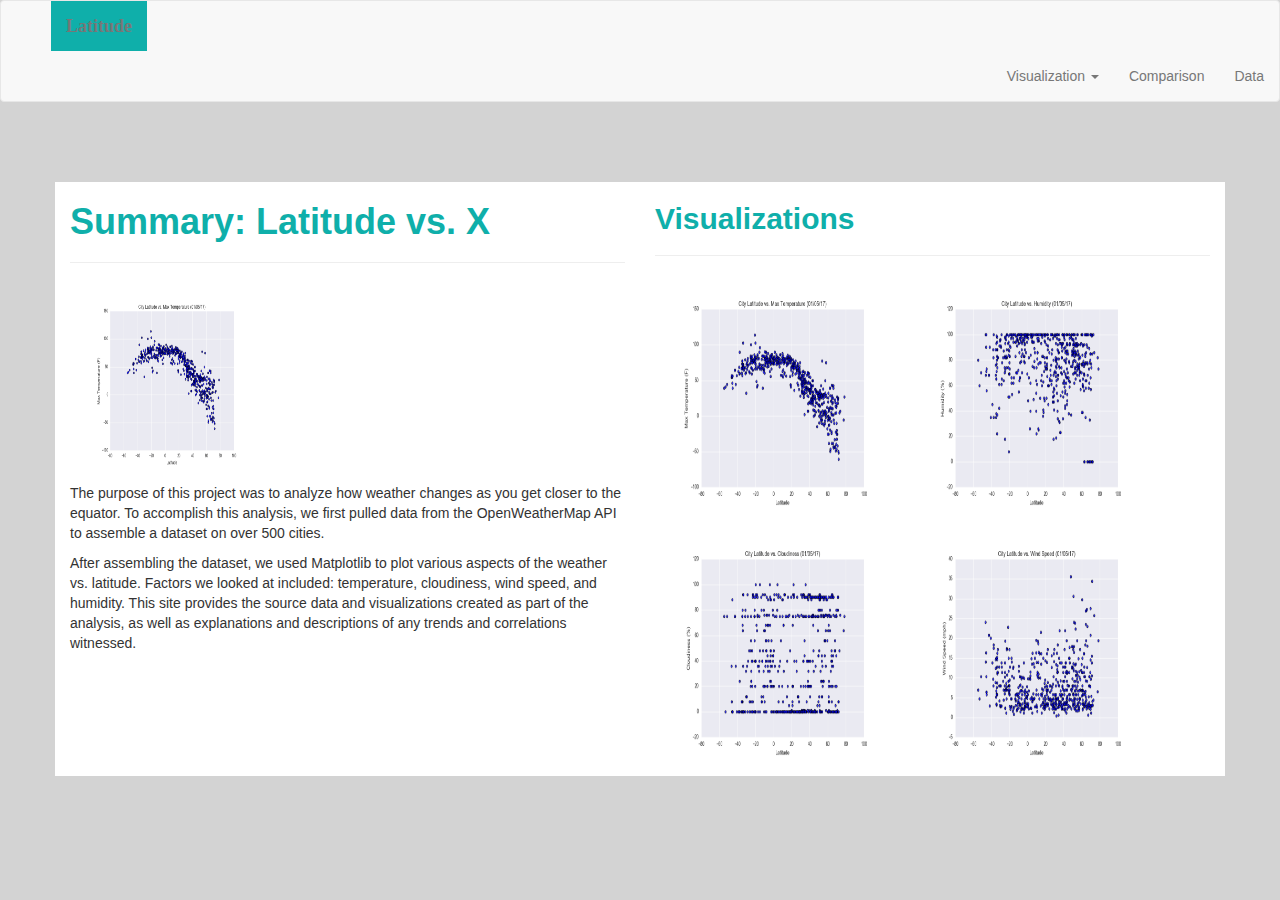
<file: index.html>
<!DOCTYPE html>

<html lang="en">

  <head>

    <meta charset="UTF-8">

    <meta name="viewport" content="width=device-width, initial-scale=1.0">

    <meta http-equiv="X-UA-Compatible" content="ie=edge">

    <title>Troy's Dashboard</title>

  <link rel="stylesheet" href="https://maxcdn.bootstrapcdn.com/bootstrap/3.3.7/css/bootstrap.min.css">
<link rel="stylesheet" href="styles.css">

</head>

<body>

  <nav class="navbar navbar-default">
 

    <div class="container-fluid navbar-custom">

 <div class = "row">



      <div class="navbar-header">

        <button type="button" class="navbar-toggle collapsed" data-toggle="collapse" data-target="navcollapse" aria-expanded="false">

        <span class="sr-only">Toggle navigation</span>

        <span class="icon-bar"></span>

        <span class="icon-bar"></span>

        <span class="icon-bar"></span>

      </button>

     

      <div class="col-xs-9 phone-nav">

          

 

        <a class="navbar-brand" href="index.html">Latitude</a>

      </div>

    </div>

      <nav class="collapse navbar-collapse" id="navcollapse">

            <ul class="nav navbar-nav navbar-right">

              <li class="dropdown">

                </div>

                <ul class="nav navbar-nav navbar-right">

                  <li class="dropdown">

                    <a href="#" class="dropdown-toggle" data-toggle="dropdown" role="button" aria-haspopup="true" aria-expanded="false">Visualization <span class="caret"></span></a>

                    <ul class="dropdown-menu">

                      <li><a href="maxtemp.html">Max Temperature</a></li>

                      <li><a href="humidity.html">Humidity</a></li>

                      <li><a href="cloudiness.html">Cloudiness</a></li>

                      <li><a href="windspeed.html">Wind Speed</a></li>

                    </ul>

                  </li>

                  <li><a href="comparison.html">Comparison</a></li>

                  <li><a href="data.html">Data</a></li>

                </ul>

              </div>

            </div>

    </nav>

    <br>

    <br>

    <br>

  

  <div class="container">

        <div class="row">


            <div class="col-md-6">

                <article class="description-content">

                <h1 class="description-header">Summary: Latitude vs. X</h1>

                <hr class="description-hr"/>

                <img src="Fig1.png" alt="" id="Landing Page Image" height="200" width="200">

                <p>The purpose of this project was to analyze how weather changes as you get closer to the equator. To accomplish this analysis, we first pulled data from the OpenWeatherMap API to assemble a dataset on over 500 cities.</p>
                
                <p>After assembling the dataset, we used Matplotlib to plot various aspects of the weather vs. latitude. Factors we looked at included: temperature, cloudiness, wind speed, and humidity. This site provides the source data and visualizations created as part of the analysis, as well as explanations and descriptions of any trends and correlations witnessed.</p>

                </article>

            </div>

            <div class="col-md-6">

       

        <section id="imageNav-area">

                <div class="imageNav-content">

                  <h2 class="imageNav-header">Visualizations</h2>

                  <hr />

                  <div id="images">

                    <a href="maxtemp.html"><img src="Fig1.png" alt="Latitude vs Max Temperature" class="imageNav-photo" height="250" width="250"></a>

                    <a href="humidity.html"><img src="Fig2.png" alt="Latitude vs Humidity" class="imageNav-photo" height="250" width="250"></a>

                    <a href="cloudiness.html"><img src="Fig3.png" alt="Latitude vs Cloudiness" class="imageNav-photo" height="250" width="250"></a>

                    <a href="windspeed.html"><img src="Fig4.png" alt="Latitude vs Wind Speed" class="imageNav-photo" height="250" width="250"></a>

                  </div>

                </div>

              </section>

            </div>

        </section>

      </div>


 

             </div>

        </div>

    </div>

</body>

</html>
</file>
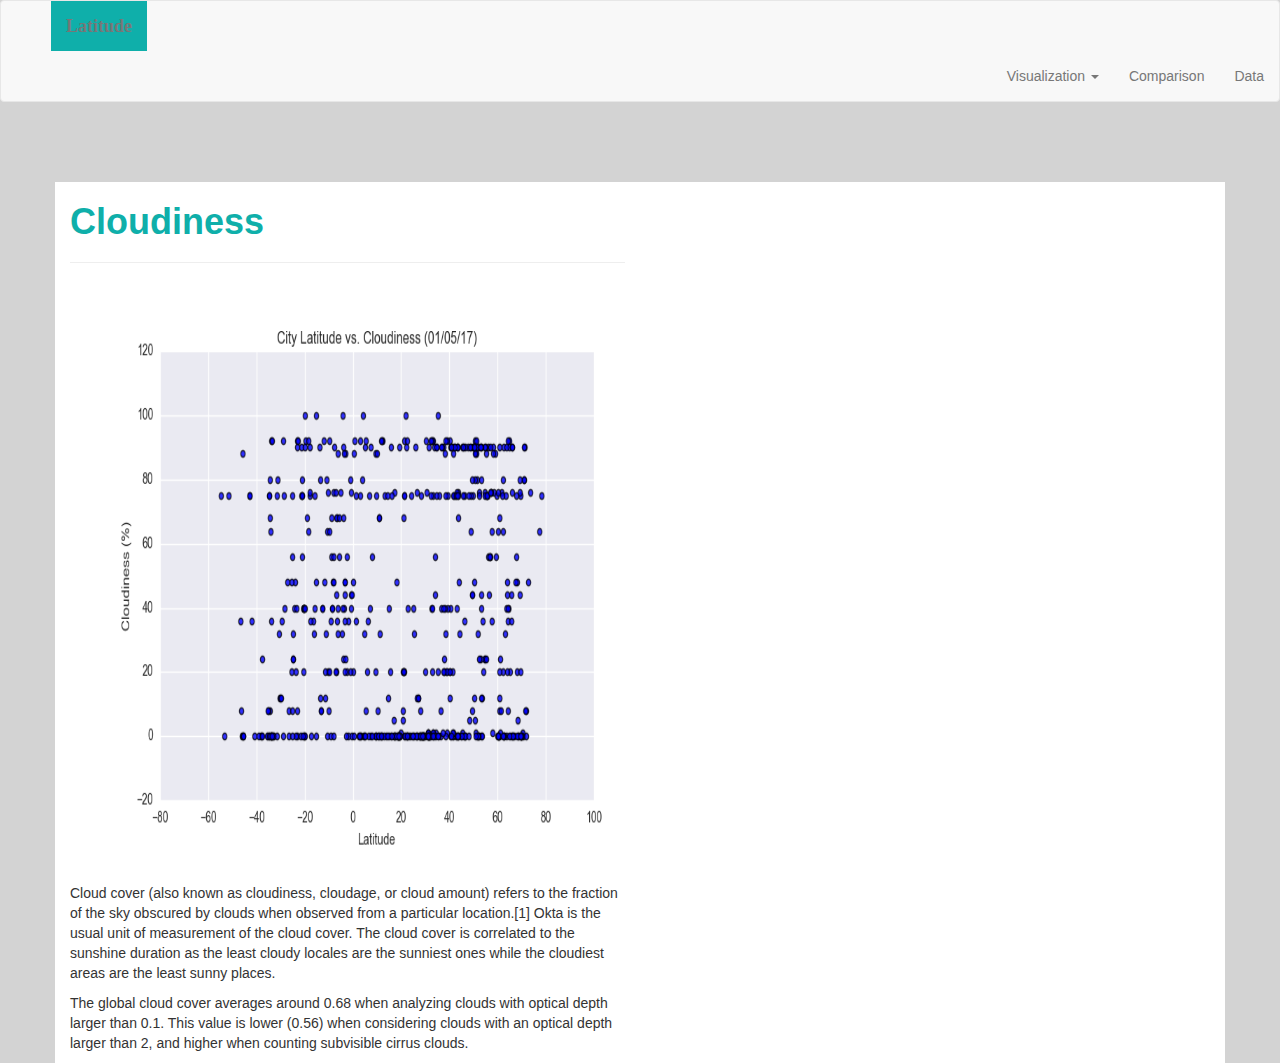
<file: cloudiness.html>
<!DOCTYPE html>

<html lang="en">

  <head>

    <meta charset="UTF-8">

    <meta name="viewport" content="width=device-width, initial-scale=1.0">

    <meta http-equiv="X-UA-Compatible" content="ie=edge">

    <title>Troy's Dashboard</title>

  <link rel="stylesheet" href="https://maxcdn.bootstrapcdn.com/bootstrap/3.3.7/css/bootstrap.min.css">
<link rel="stylesheet" href="styles.css">

</head>

<body>

  <nav class="navbar navbar-default">
 

    <div class="container-fluid navbar-custom">

 <div class = "row">



      <div class="navbar-header">

        <button type="button" class="navbar-toggle collapsed" data-toggle="collapse" data-target="navcollapse" aria-expanded="false">

        <span class="sr-only">Toggle navigation</span>

        <span class="icon-bar"></span>

        <span class="icon-bar"></span>

        <span class="icon-bar"></span>

      </button>

     

      <div class="col-xs-9 phone-nav">

          

 

        <a class="navbar-brand" href="index.html">Latitude</a>

      </div>

    </div>

      <nav class="collapse navbar-collapse" id="navcollapse">

            <ul class="nav navbar-nav navbar-right">

              <li class="dropdown">

                </div>

                <ul class="nav navbar-nav navbar-right">

                  <li class="dropdown">

                    <a href="#" class="dropdown-toggle" data-toggle="dropdown" role="button" aria-haspopup="true" aria-expanded="false">Visualization <span class="caret"></span></a>

                    <ul class="dropdown-menu">

                      <li><a href="maxtemp.html">Max Temperature</a></li>

                      <li><a href="humidity.html">Humidity</a></li>

                      <li><a href="cloudiness.html">Cloudiness</a></li>

                      <li><a href="windspeed.html">Wind Speed</a></li>

                    </ul>

                  </li>

                  <li><a href="comparison.html">Comparison</a></li>

                  <li><a href="data.html">Data</a></li>

                </ul>

              </div>

            </div>

    </nav>

    <br>

    <br>

    <br>

  

  <div class="container">

        <div class="row">


            <div class="col-md-6">

                <article class="description-content">

                <h1 class="description-header">Cloudiness </h1>

                <hr class="description-hr"/>

                <img src="Fig3.png" alt="" id="Cloudiness" height="600" width="600">

                <p>Cloud cover (also known as cloudiness, cloudage, or cloud amount) refers to the fraction of the sky obscured by clouds when observed from a particular location.[1] Okta is the usual unit of measurement of the cloud cover. The cloud cover is correlated to the sunshine duration as the least cloudy locales are the sunniest ones while the cloudiest areas are the least sunny places.  </p>
                
                <p>The global cloud cover averages around 0.68 when analyzing clouds with optical depth larger than 0.1. This value is lower (0.56) when considering clouds with an optical depth larger than 2, and higher when counting subvisible cirrus clouds.</p>

                </article>

            </div>

       


 

             </div>

        </div>

    </div>

</body>

</html>
</file>
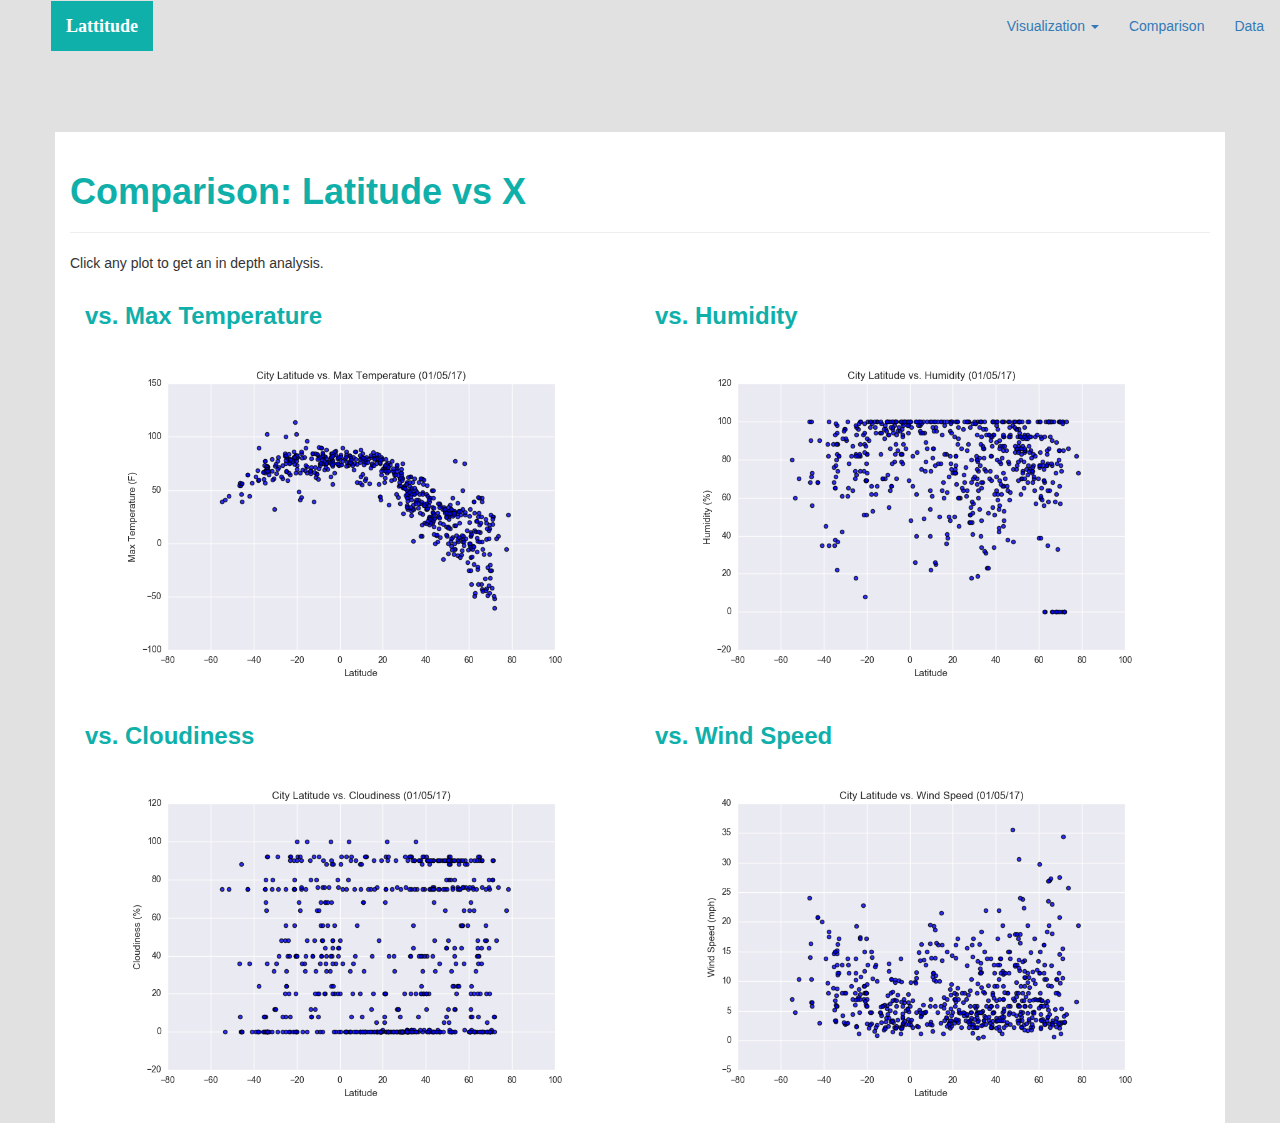
<file: comparison.html>
<!DOCTYPE html>
<html lang="en">
<head>
  <meta charset="UTF-8">
  <meta name="viewport" content="width=device-width, initial-scale=1">
  <link rel="stylesheet" href = "https://maxcdn.bootstrapcdn.com/bootstrap/3.3.7/css/bootstrap.min.css">
  <title>Troy's Dashboard</title>
  <link rel="stylesheet" href = "styles.css">
  <style>
        body {background-color:rgb(226, 225, 225)}
  </style>
</head>


<body>
        <nav class="navbar navbar-expand-lg">
                <div class="container-fluid">
                  <div class="navbar-header">
                    <a class="navbar-brand" href="index.html">Lattitude</a>
                  </div>
                    <ul class="nav navbar-nav navbar-right">
                      <li class="dropdown">
                        <a href="#" class="dropdown-toggle" data-toggle="dropdown" role="button" aria-haspopup="true" aria-expanded="false">Visualization <span class="caret"></span></a>
                        <ul class="dropdown-menu">
                          <li><a href="maxtemp.html">Max Temperature</a></li>
                          <li><a href="humidity.html">Humidity</a></li>
                          <li><a href="cloudiness.html">Cloudiness</a></li>
                          <li><a href="windspeed.html">Wind Speed</a></li>
                        </ul>
                      </li>
                      <li><a href="comparison.html">Comparison</a></li>
                      <li><a href="data.html">Data</a></li>
                    </ul>
                  </div>
                </div>
        </nav>
    <br>
    <br>
    <br>
        <div class="container">
                <br>
                <h1>Comparison: Latitude vs X</h1> 
                <hr>
                <p>Click any plot to get an in depth analysis.</p>
                  <div class="col-md-6 col-sm-12">
                    <div class="image-box">
                      <h3>vs. Max Temperature</h3>
                      <a href="maxtemp.html">
                      <img id ="Fig1" src="Fig1.png" class='pull-right img-responsive img-rounded' alt="latvstemp" height="600" width="600">
                      </a>
                    </div>
                  </div>
                  <div class="col-md-6 col-sm-12">
                    <div class="image-box">
                      <h3>vs. Humidity</h3>
                      <a href="humidity.html">
                        <img id ="Fig2" src="Fig2.png" class='pull-right img-responsive img-rounded' alt="humidity" height="600" width="600">
                      </a>
                    </div>
                  </div>
                <br/>
                  <div class="col-md-6 col-sm-12">
                    <div class="image-box">
                      <h3>vs. Cloudiness</h3>
                      <a href="cloudiness.html">
                    <img id = "Fig3" src="Fig3.png" class='pull-right img-responsive img-rounded' alt="cloudiness" height="600" width="600">
                      </a>
                    </div>
                  </div>
                  <div class="col-md-6 col-sm-12">
                    <div class="image-box">
                      <h3>vs. Wind Speed</h3>
                      <a href="windspeed.html">
                    <img id = "Fig4" src="Fig4.png" class='pull-right img-responsive img-rounded' alt="windspeed" height="600" width="600">
                      </a>
                    </div>
                  </div>
        </div>


</body>
<script src="https://cdnjs.cloudflare.com/ajax/libs/jquery/3.3.1/jquery.min.js"></script>
<script src="https://cdnjs.cloudflare.com/ajax/libs/twitter-bootstrap/3.3.7/js/bootstrap.min.js"></script>
</html>
</file>
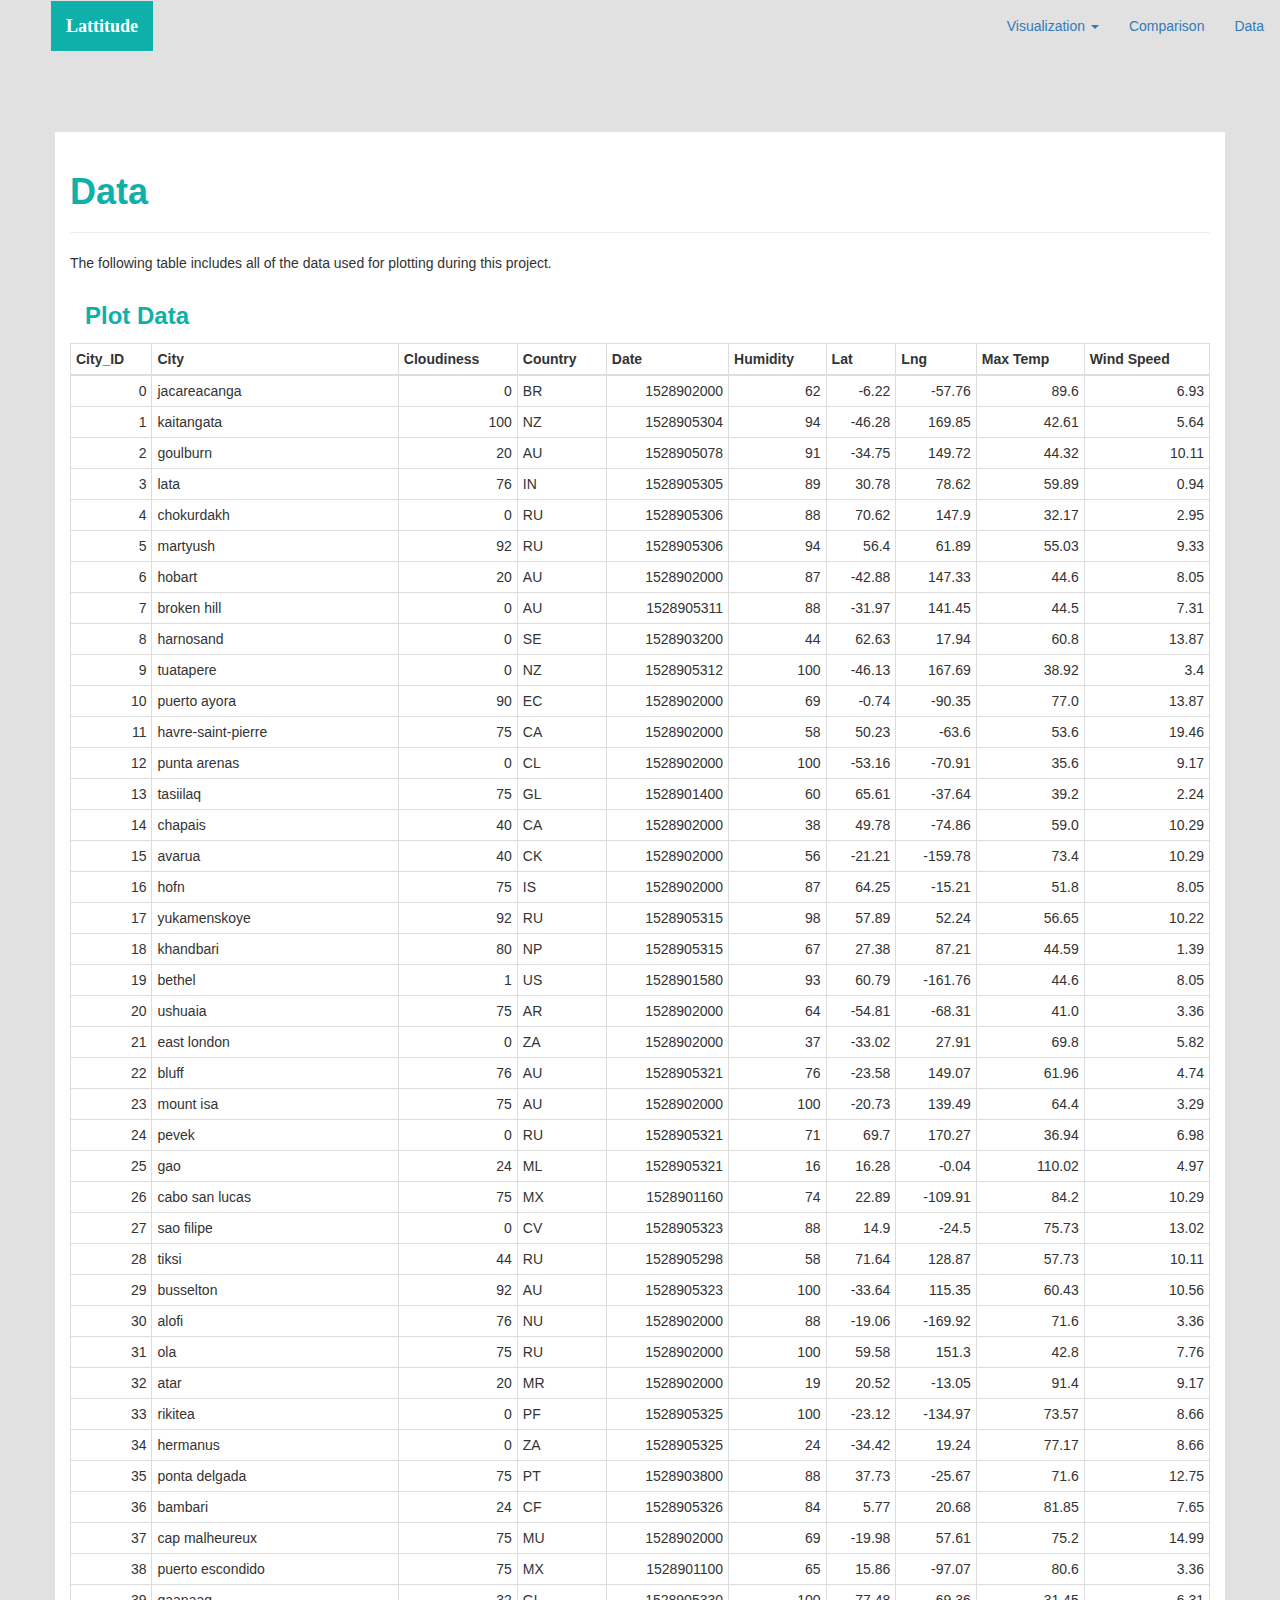
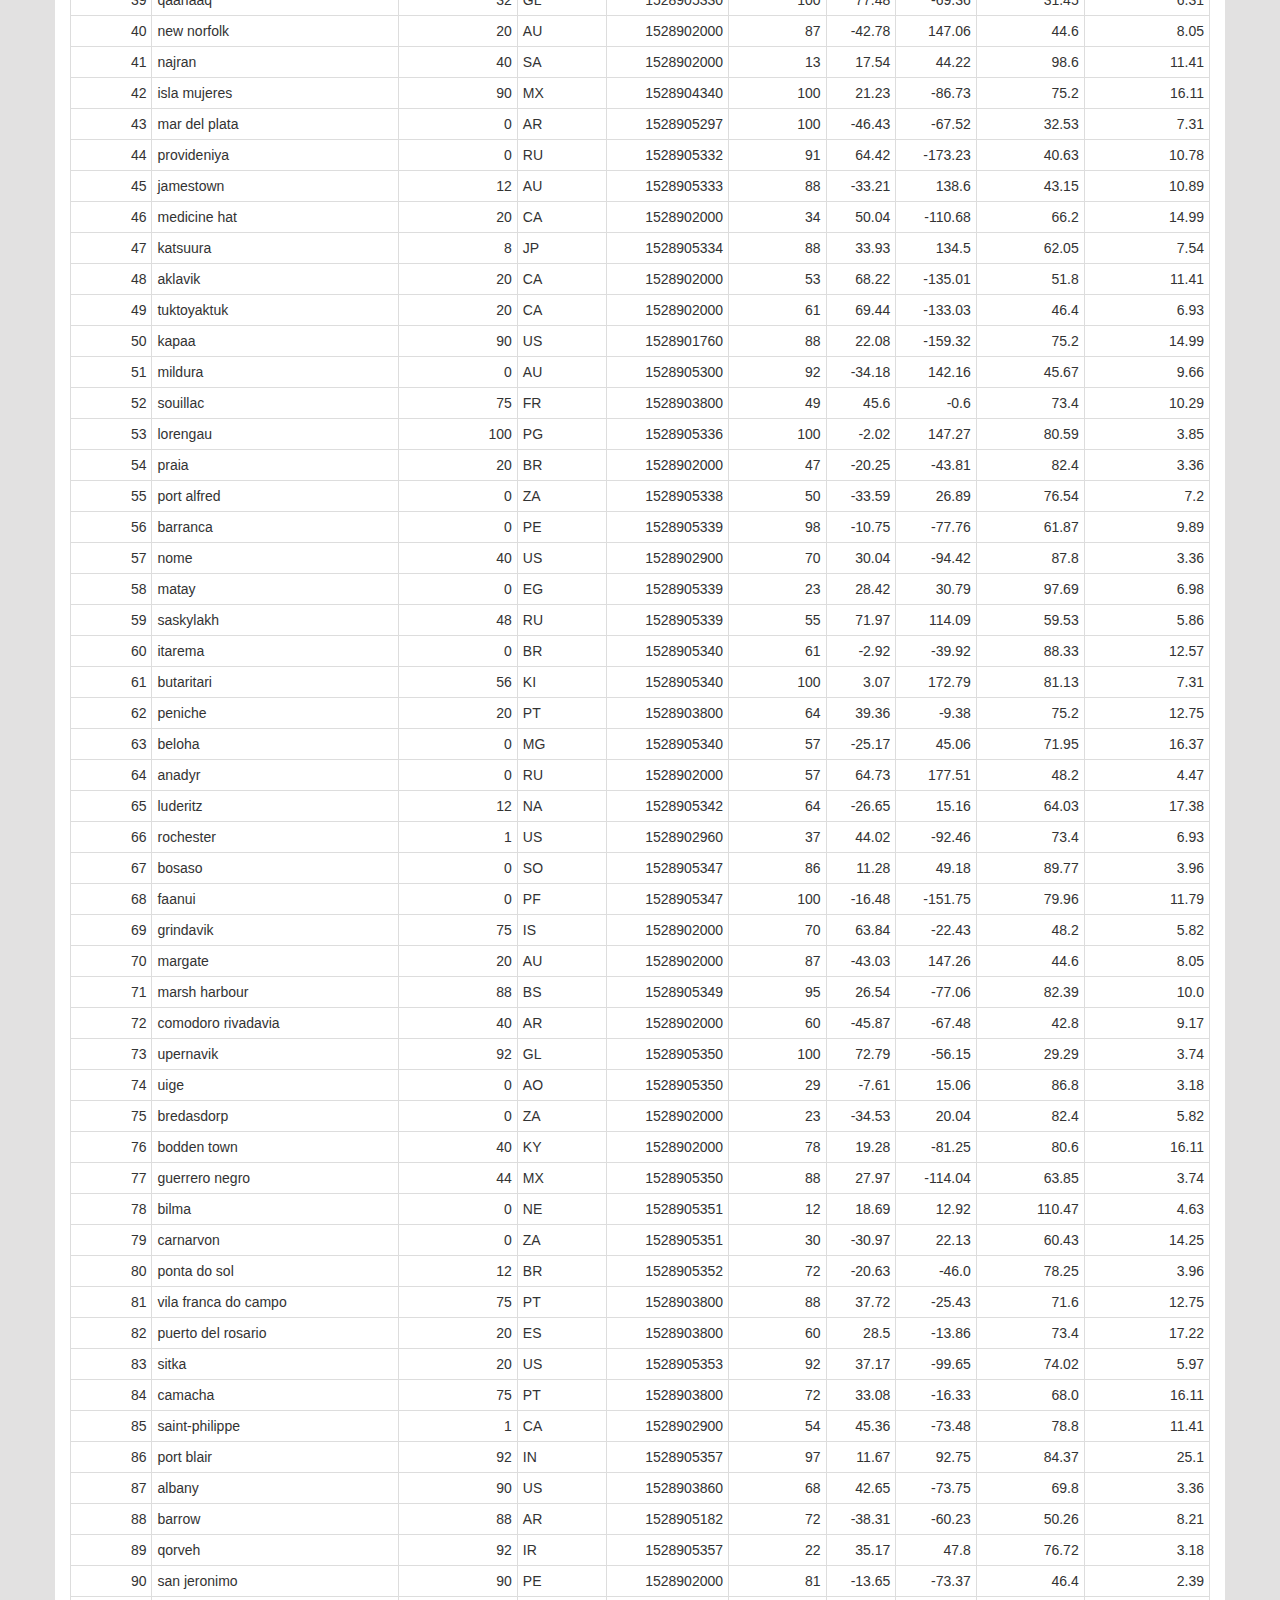
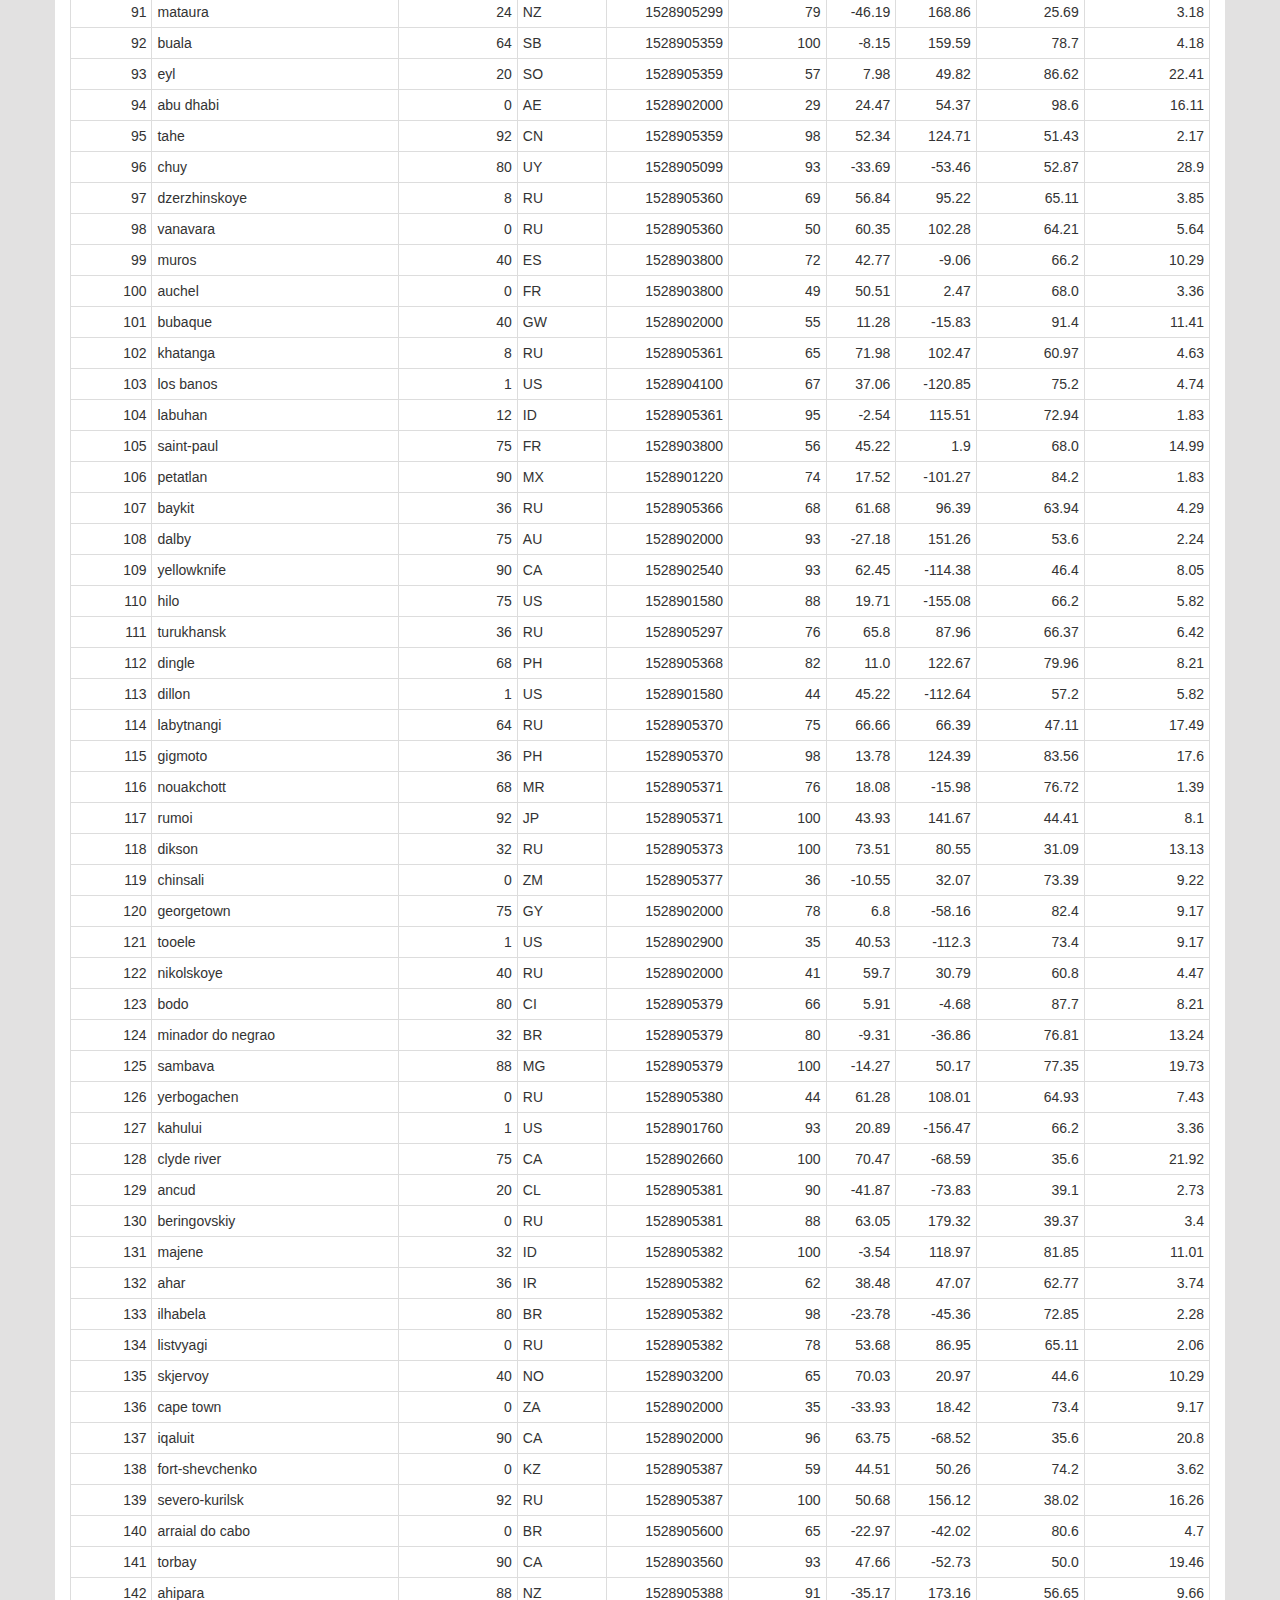
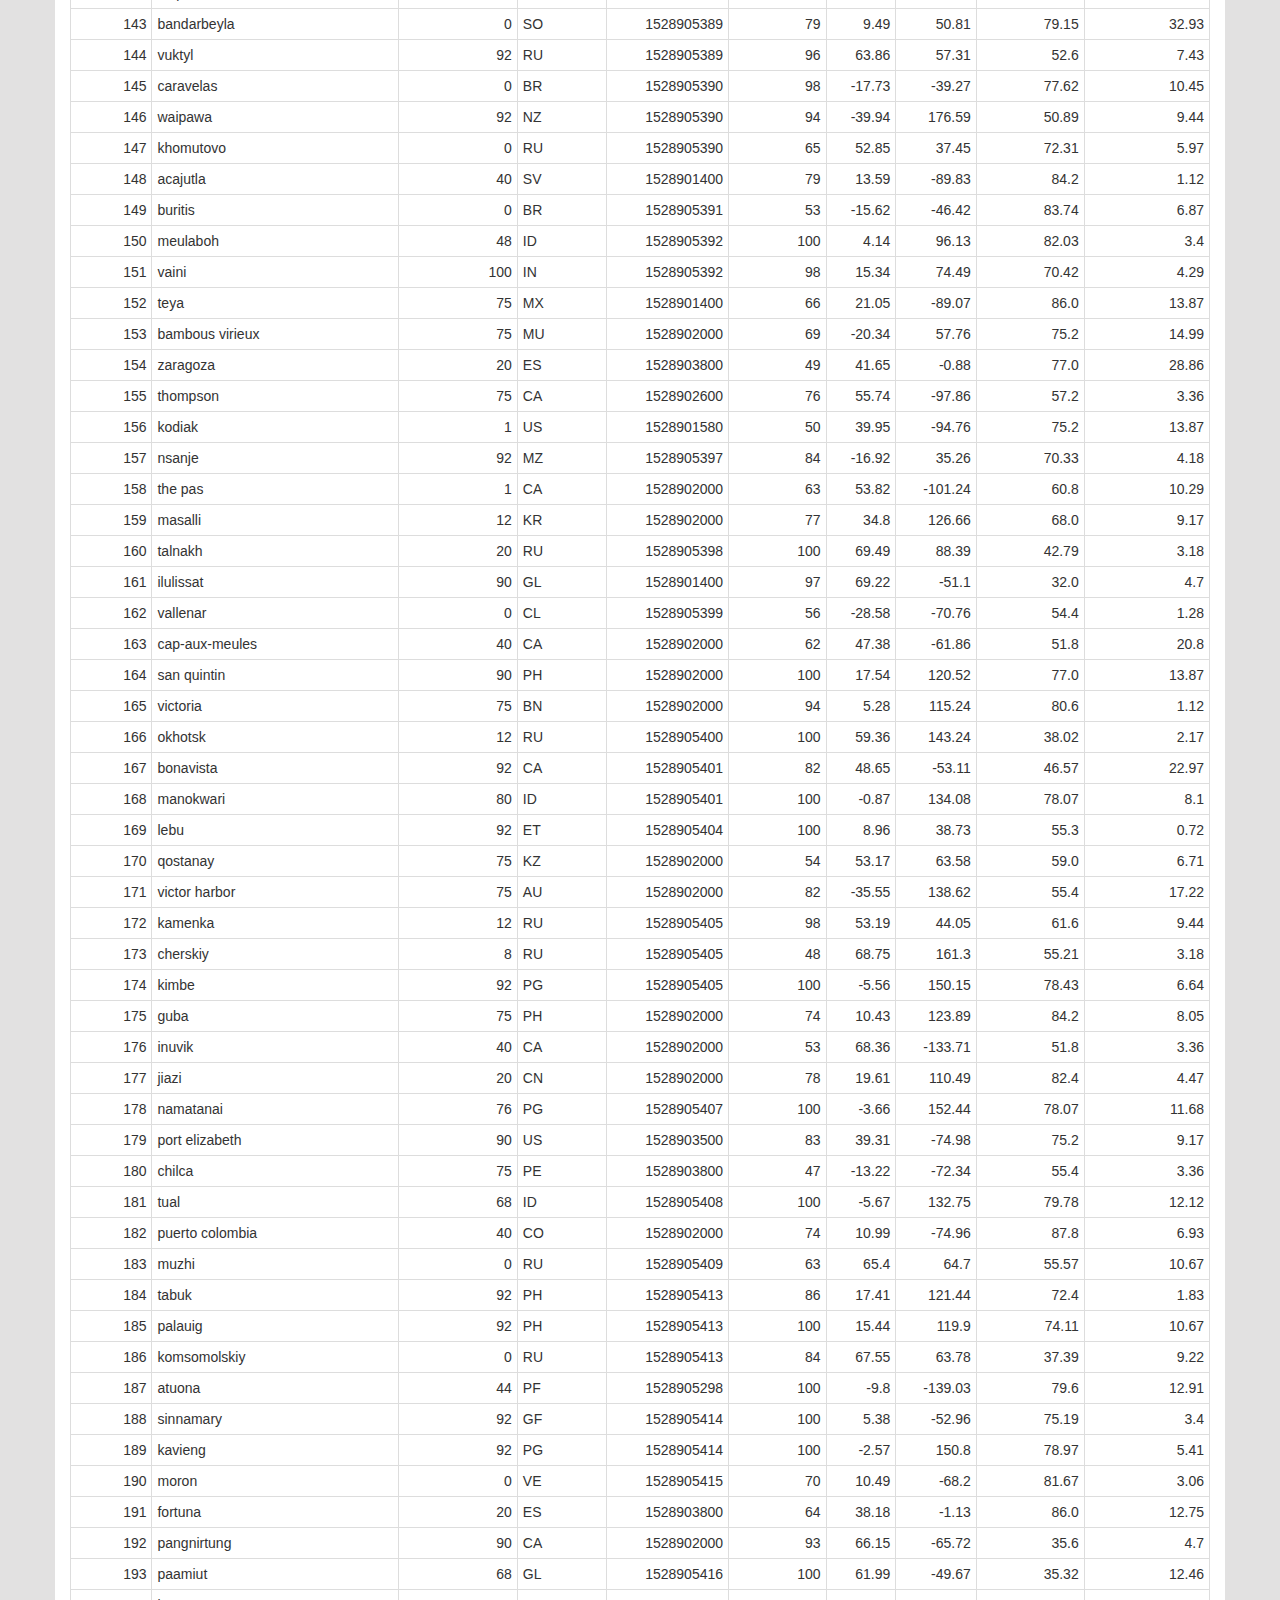
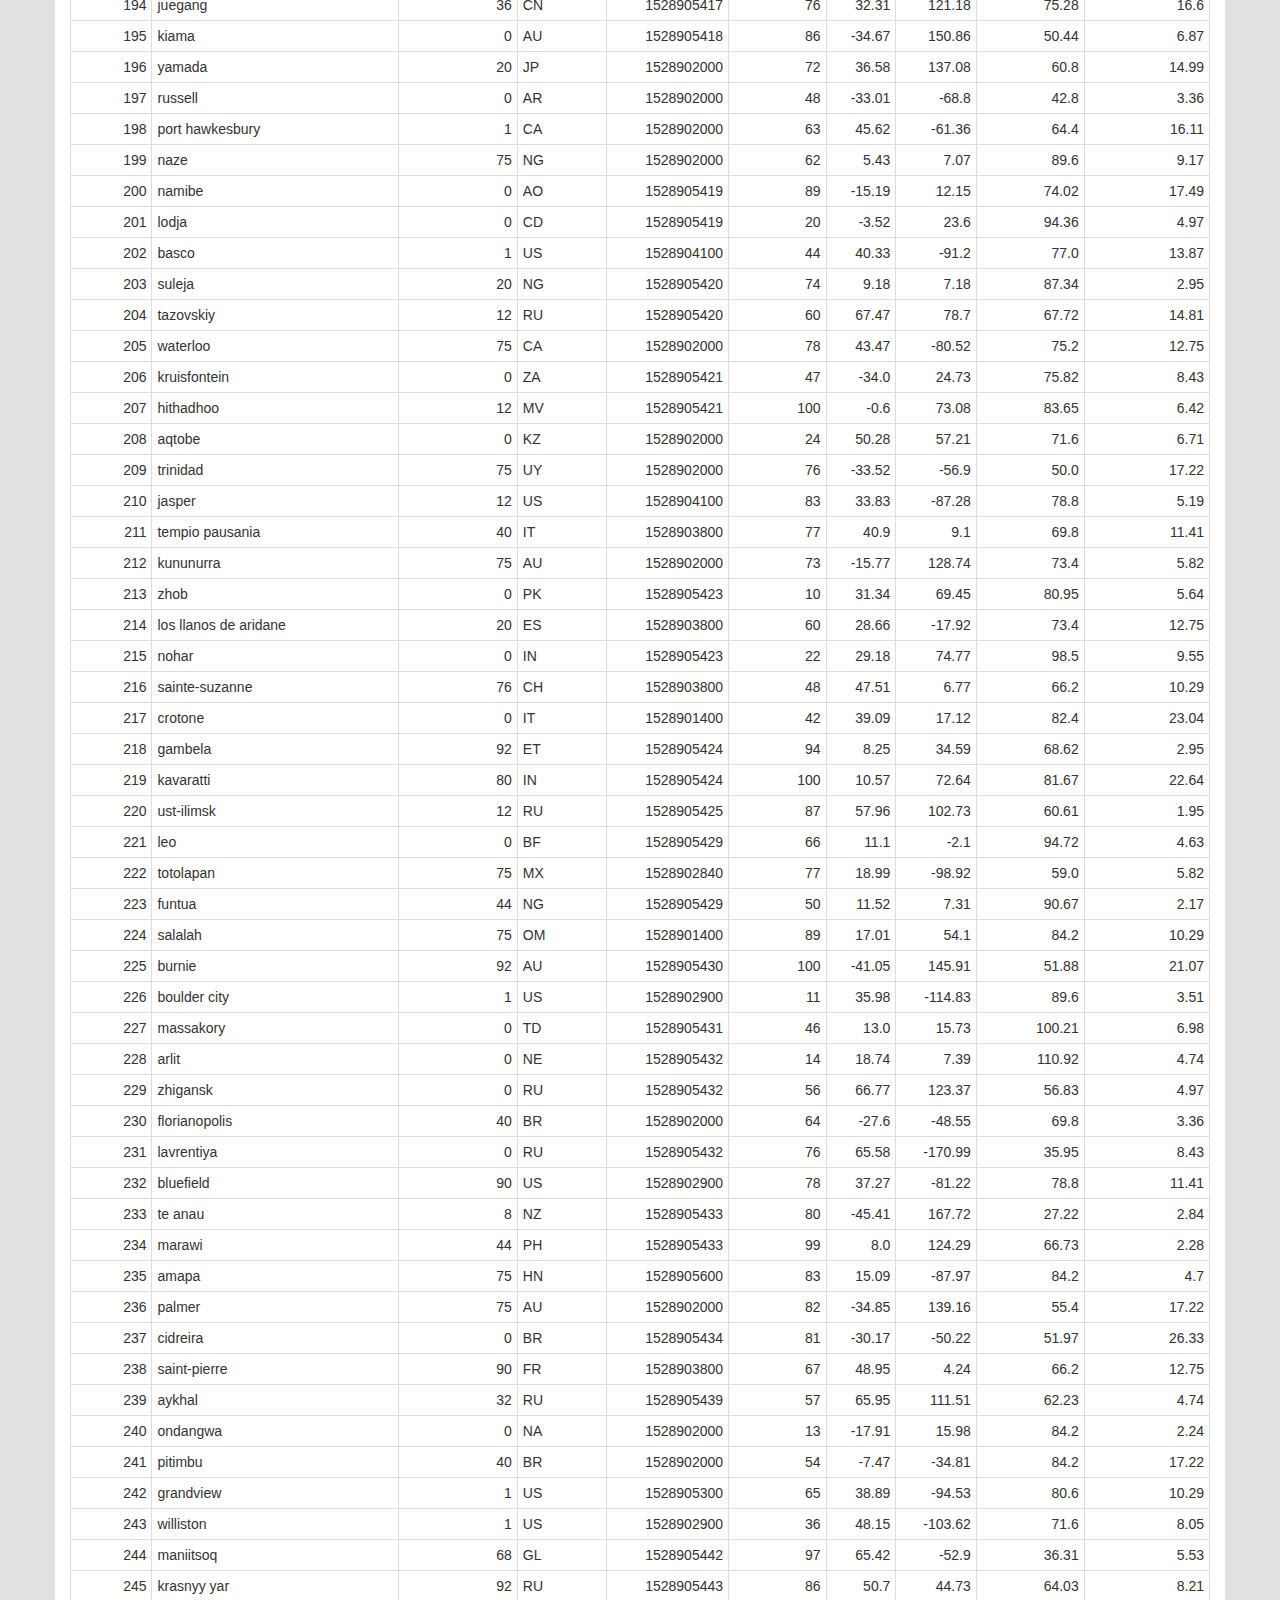
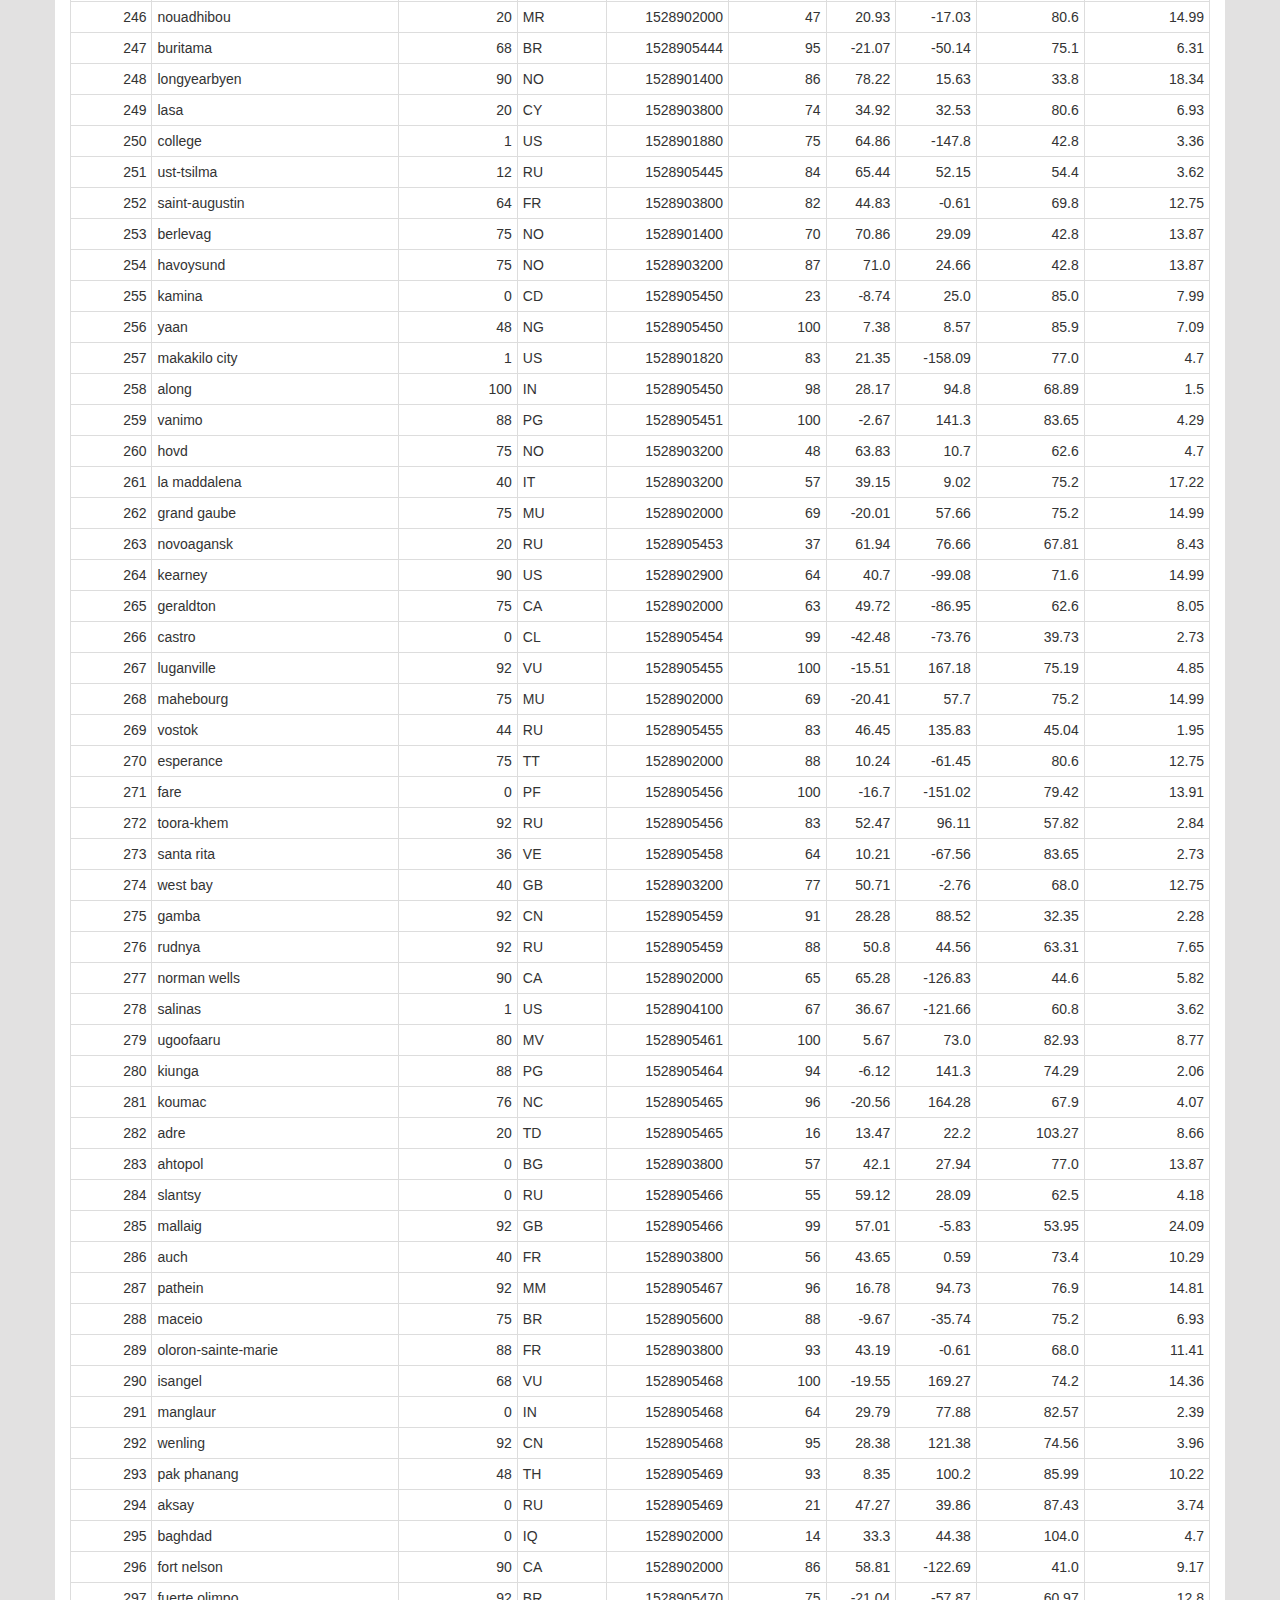
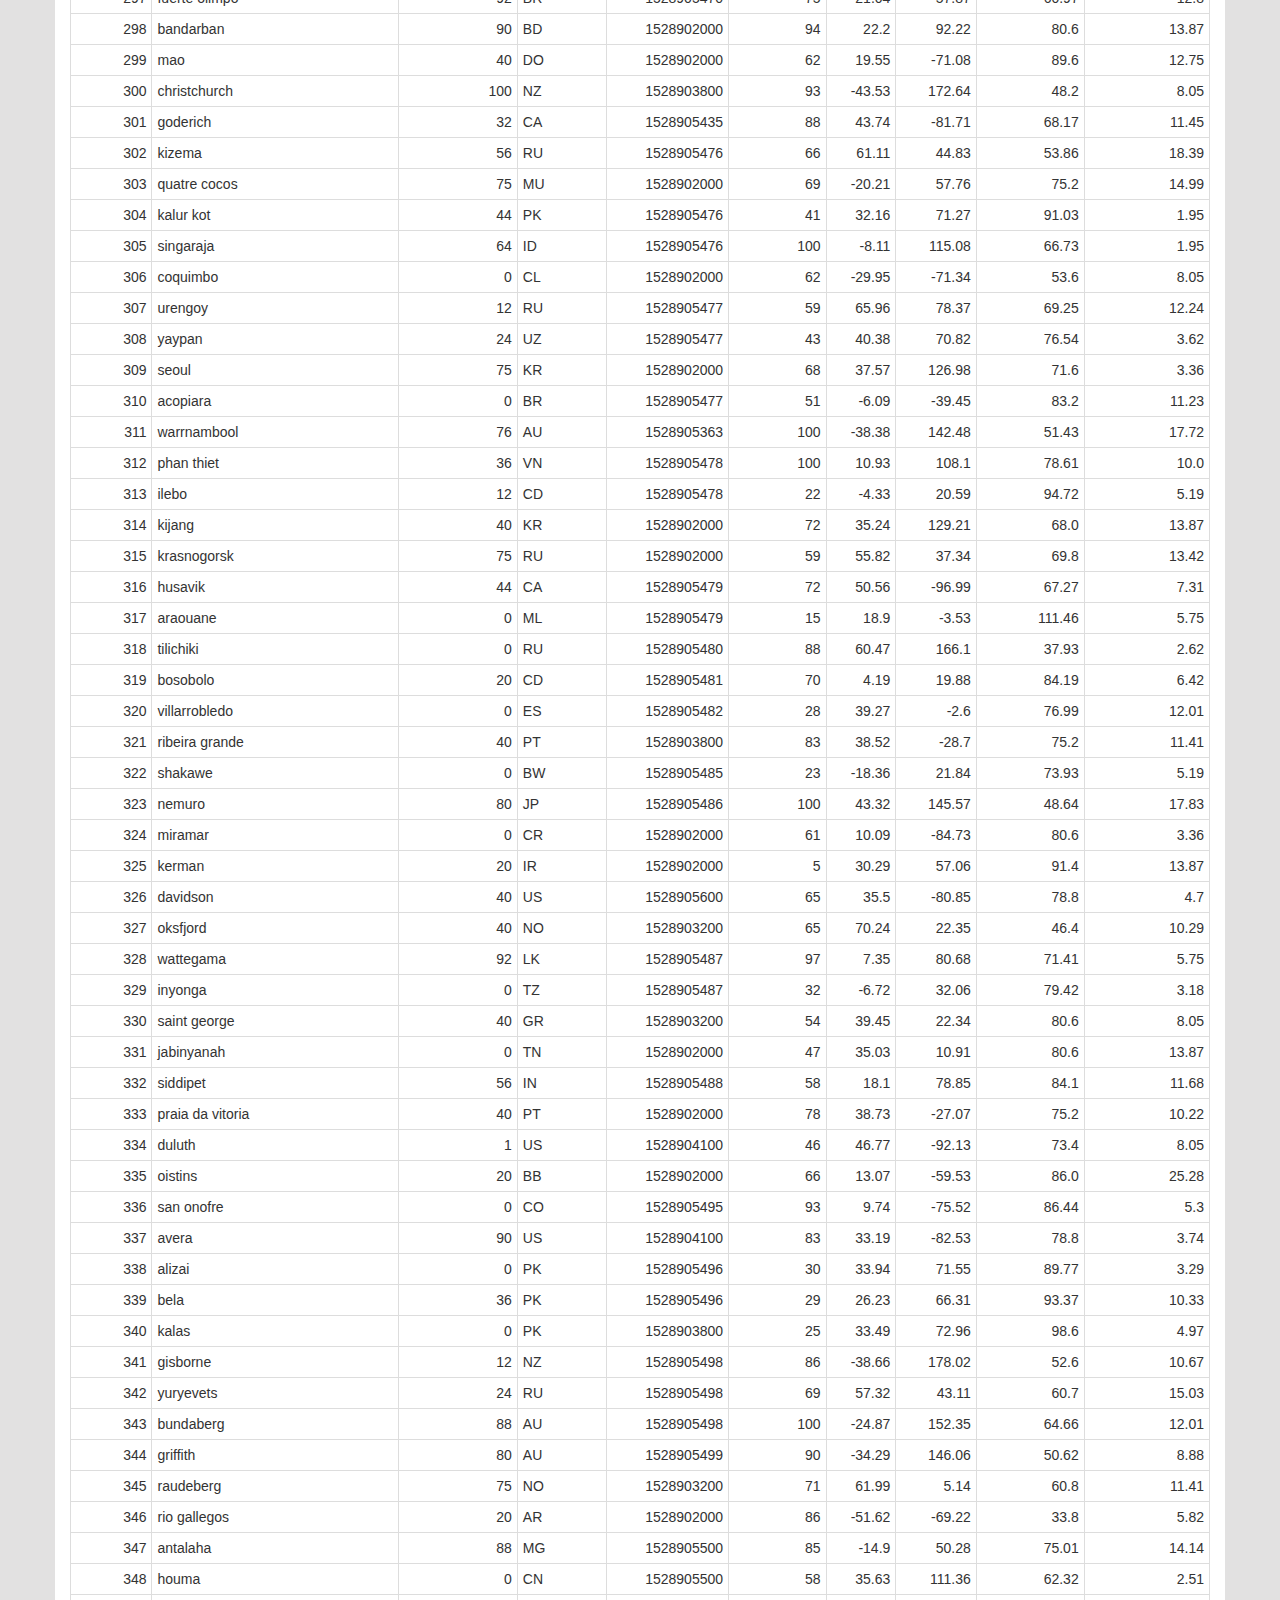
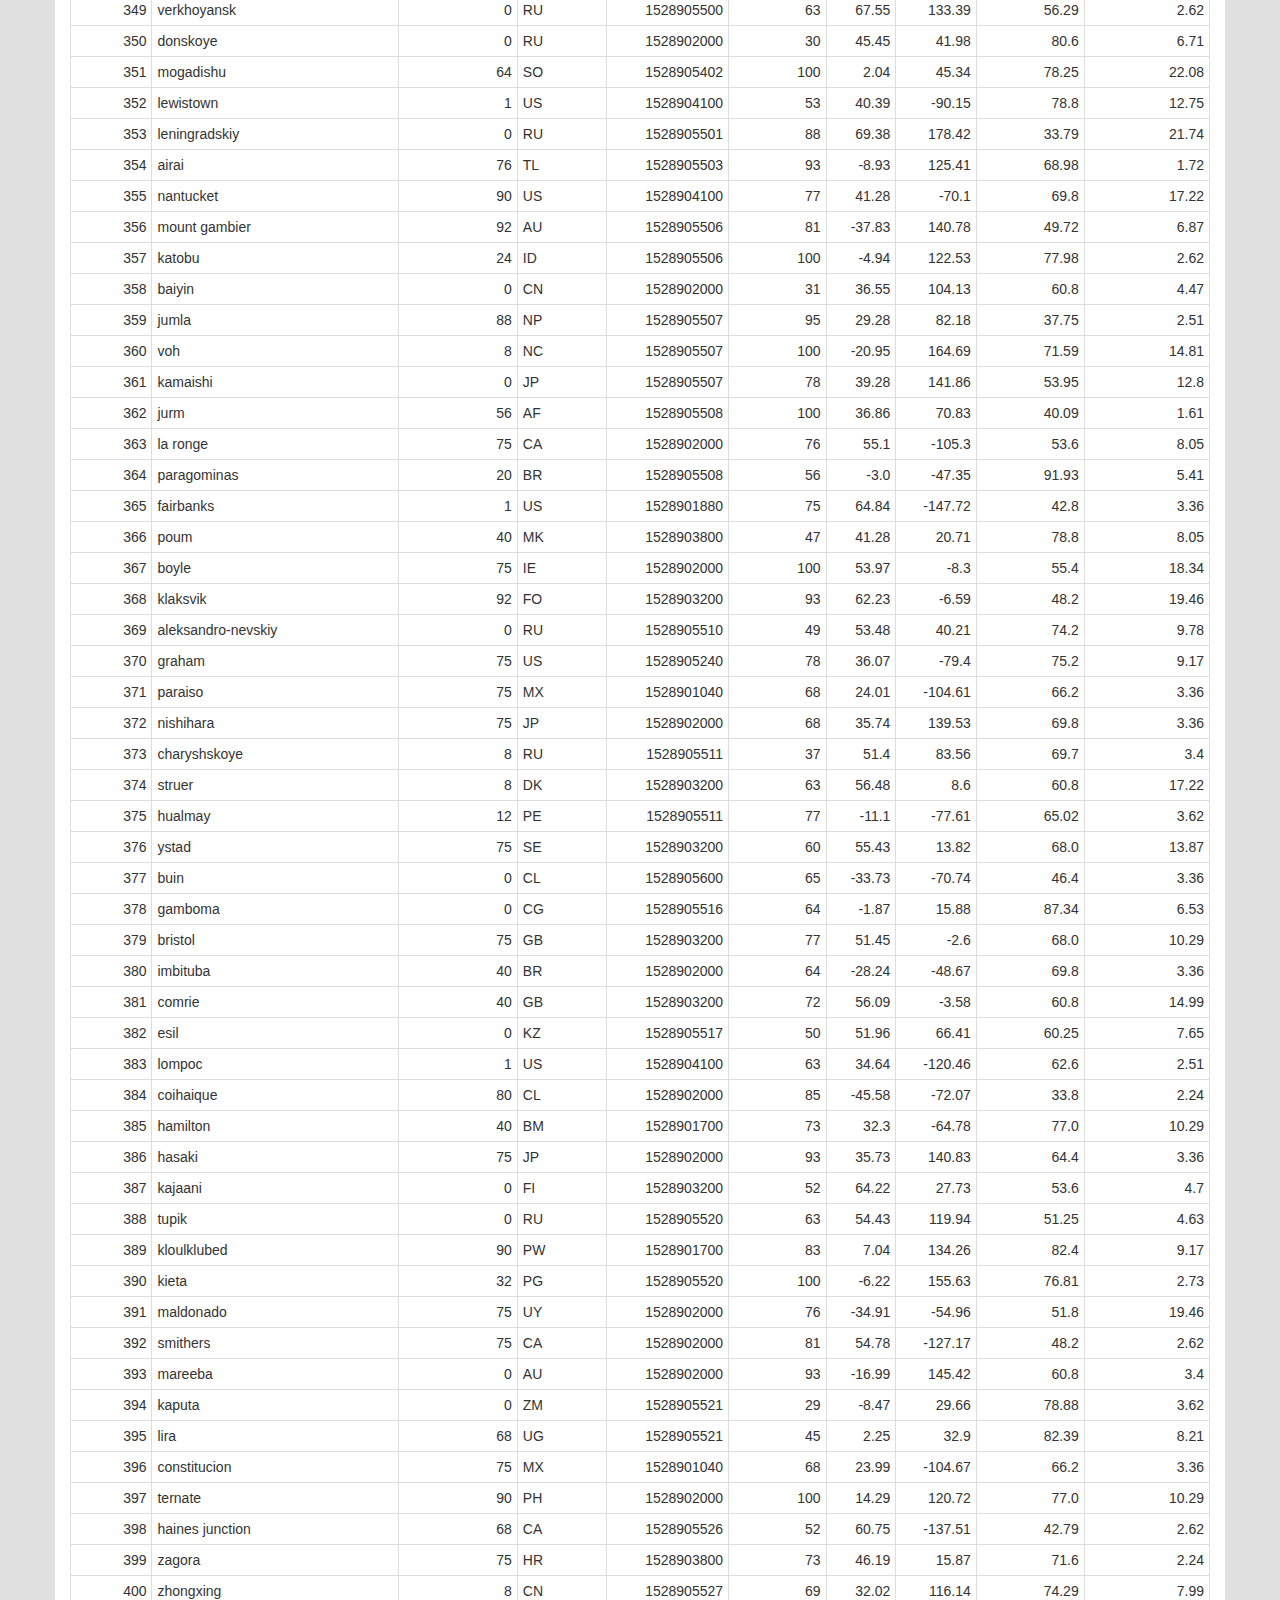
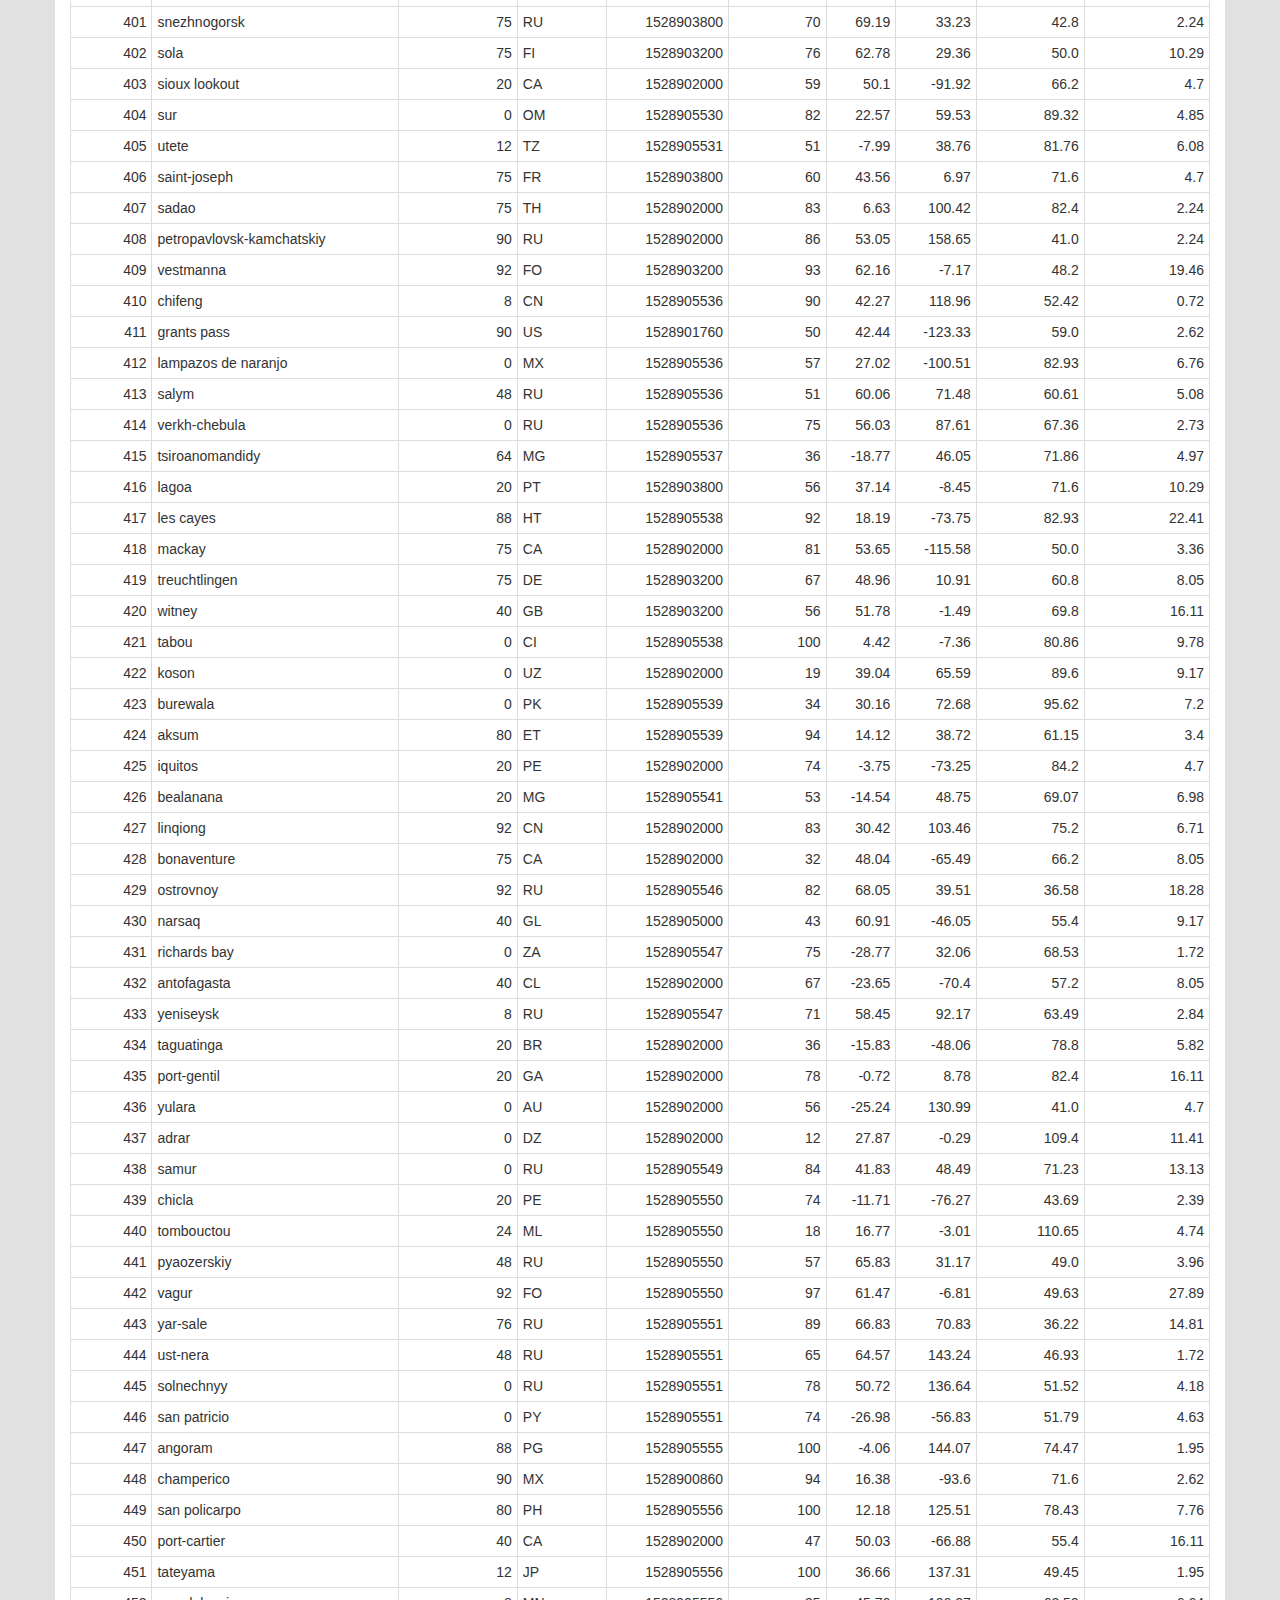
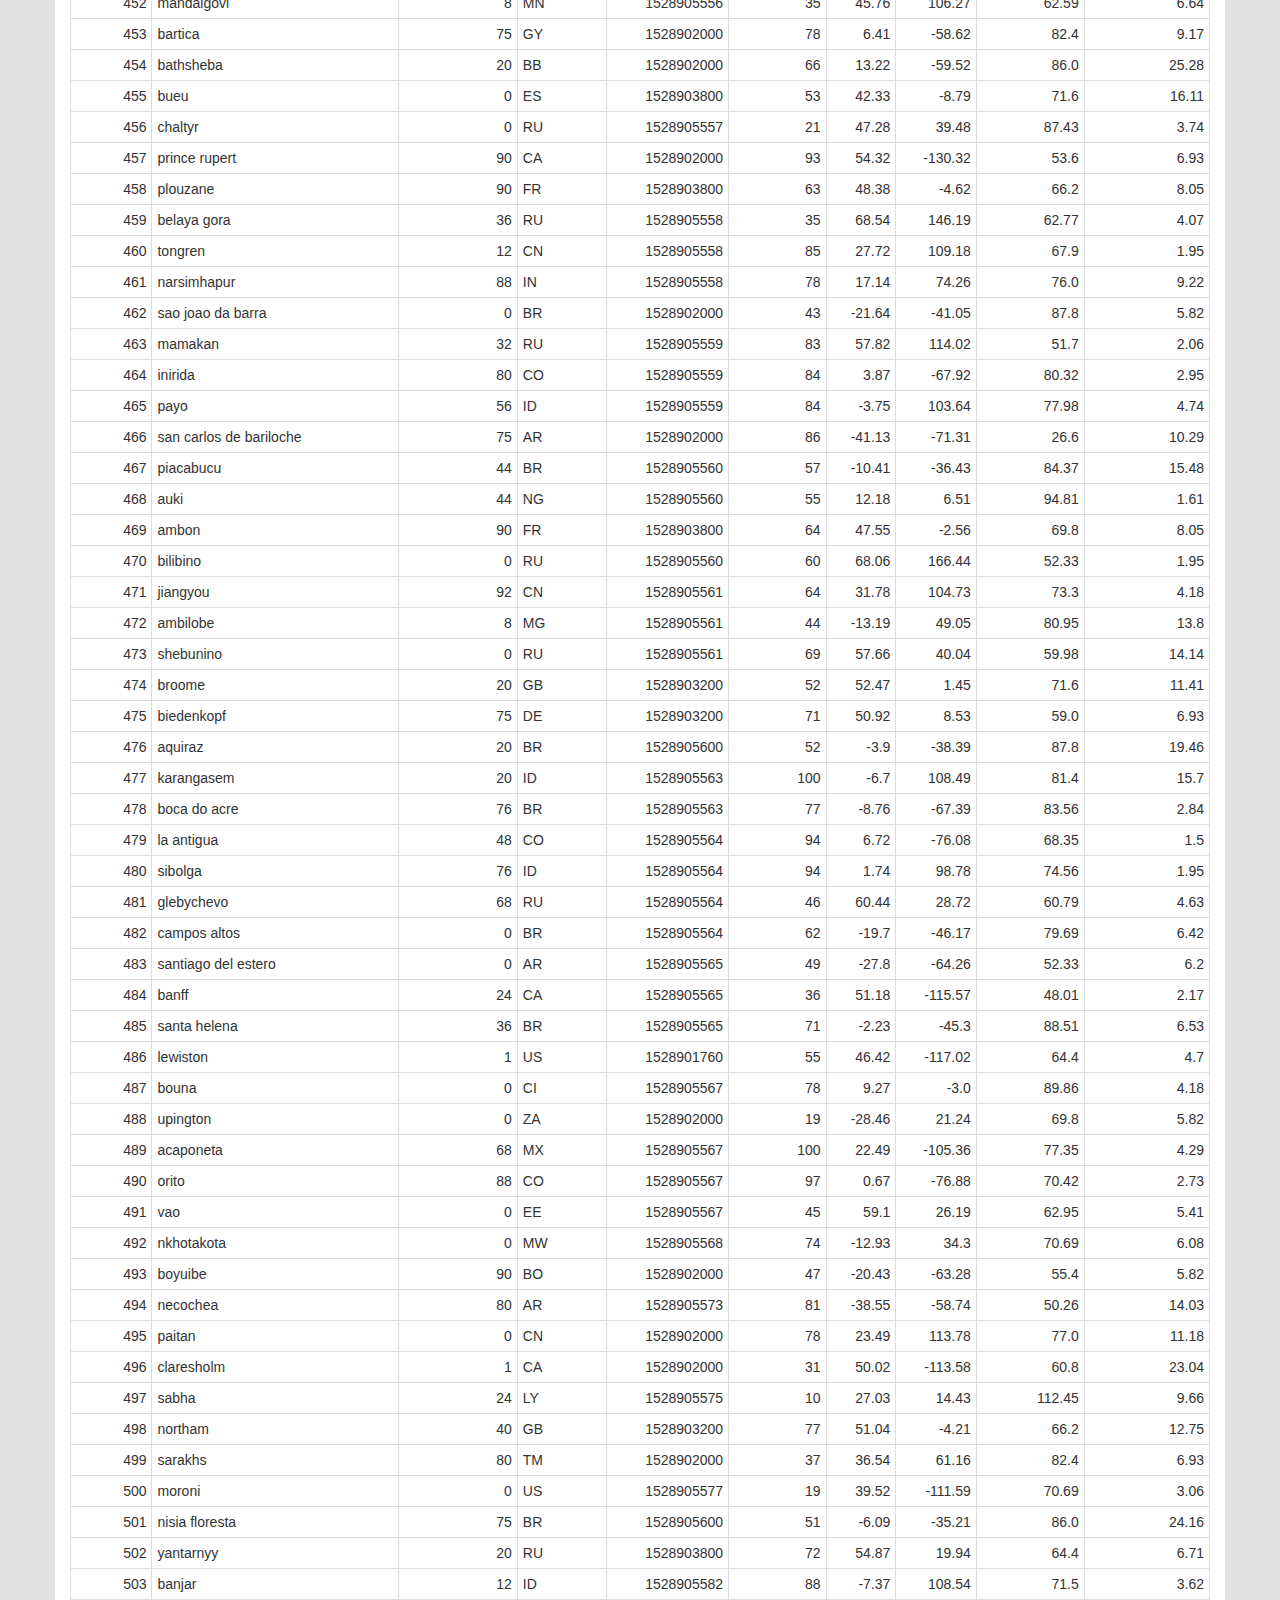
<file: data.html>
<!DOCTYPE html>
<html lang="en">
<head>
  <meta charset="UTF-8">
  <meta name="viewport" content="width=device-width, initial-scale=1">
  <link rel="stylesheet" href = "https://maxcdn.bootstrapcdn.com/bootstrap/3.3.7/css/bootstrap.min.css">
  <title>Troy's Dashboard</title>
  <link rel="stylesheet" href = "styles.css">
  <style>
        body {background-color:rgb(226, 225, 225)}
  </style>
</head>

</head>
<body>
        <nav class="navbar navbar-expand-lg">
                <div class="container-fluid">
                  <div class="navbar-header">
                    <a class="navbar-brand" href="index.html">Lattitude</a>
                  </div>
                    <ul class="nav navbar-nav navbar-right">
                      <li class="dropdown">
                        <a href="#" class="dropdown-toggle" data-toggle="dropdown" role="button" aria-haspopup="true" aria-expanded="false">Visualization <span class="caret"></span></a>
                        <ul class="dropdown-menu">
                          <li><a href="maxtemp.html">Max Temperature</a></li>
                          <li><a href="humidity.html">Humidity</a></li>
                          <li><a href="cloudiness.html">Cloudiness</a></li>
                          <li><a href="windspeed.html">Wind Speed</a></li>
                        </ul>
                      </li>
                      <li><a href="comparison.html">Comparison</a></li>
                      <li><a href="data.html">Data</a></li>
                    </ul>
                  </div>
                </div>
        </nav>
    <br>
    <br>
    <br>
        <div class="container">
                <br>
                <h1>Data</h1> 
                <hr>
                <p>The following table includes all of the data used for plotting during this project.</p>
                  <div class="col-md-6 col-sm-12">
                    <div class="image-box">
                      <h3>Plot Data</h3>

                    </ul>

                </div>
  
              </div>
  
      </nav>
  
      <br>
  
      <br>
  
      <br>

<body>

<table class="table table-bordered table-hover table-condensed">
<thead><tr><th title="Field #1">City_ID</th>
<th title="Field #2">City</th>
<th title="Field #3">Cloudiness</th>
<th title="Field #4">Country</th>
<th title="Field #5">Date</th>
<th title="Field #6">Humidity</th>
<th title="Field #7">Lat</th>
<th title="Field #8">Lng</th>
<th title="Field #9">Max Temp</th>
<th title="Field #10">Wind Speed</th>
</tr></thead>
<tbody><tr>
<td align="right">0</td>
<td>jacareacanga</td>
<td align="right">0</td>
<td>BR</td>
<td align="right">1528902000</td>
<td align="right">62</td>
<td align="right">-6.22</td>
<td align="right">-57.76</td>
<td align="right">89.6</td>
<td align="right">6.93</td>
</tr>
<tr>
<td align="right">1</td>
<td>kaitangata</td>
<td align="right">100</td>
<td>NZ</td>
<td align="right">1528905304</td>
<td align="right">94</td>
<td align="right">-46.28</td>
<td align="right">169.85</td>
<td align="right">42.61</td>
<td align="right">5.64</td>
</tr>
<tr>
<td align="right">2</td>
<td>goulburn</td>
<td align="right">20</td>
<td>AU</td>
<td align="right">1528905078</td>
<td align="right">91</td>
<td align="right">-34.75</td>
<td align="right">149.72</td>
<td align="right">44.32</td>
<td align="right">10.11</td>
</tr>
<tr>
<td align="right">3</td>
<td>lata</td>
<td align="right">76</td>
<td>IN</td>
<td align="right">1528905305</td>
<td align="right">89</td>
<td align="right">30.78</td>
<td align="right">78.62</td>
<td align="right">59.89</td>
<td align="right">0.94</td>
</tr>
<tr>
<td align="right">4</td>
<td>chokurdakh</td>
<td align="right">0</td>
<td>RU</td>
<td align="right">1528905306</td>
<td align="right">88</td>
<td align="right">70.62</td>
<td align="right">147.9</td>
<td align="right">32.17</td>
<td align="right">2.95</td>
</tr>
<tr>
<td align="right">5</td>
<td>martyush</td>
<td align="right">92</td>
<td>RU</td>
<td align="right">1528905306</td>
<td align="right">94</td>
<td align="right">56.4</td>
<td align="right">61.89</td>
<td align="right">55.03</td>
<td align="right">9.33</td>
</tr>
<tr>
<td align="right">6</td>
<td>hobart</td>
<td align="right">20</td>
<td>AU</td>
<td align="right">1528902000</td>
<td align="right">87</td>
<td align="right">-42.88</td>
<td align="right">147.33</td>
<td align="right">44.6</td>
<td align="right">8.05</td>
</tr>
<tr>
<td align="right">7</td>
<td>broken hill</td>
<td align="right">0</td>
<td>AU</td>
<td align="right">1528905311</td>
<td align="right">88</td>
<td align="right">-31.97</td>
<td align="right">141.45</td>
<td align="right">44.5</td>
<td align="right">7.31</td>
</tr>
<tr>
<td align="right">8</td>
<td>harnosand</td>
<td align="right">0</td>
<td>SE</td>
<td align="right">1528903200</td>
<td align="right">44</td>
<td align="right">62.63</td>
<td align="right">17.94</td>
<td align="right">60.8</td>
<td align="right">13.87</td>
</tr>
<tr>
<td align="right">9</td>
<td>tuatapere</td>
<td align="right">0</td>
<td>NZ</td>
<td align="right">1528905312</td>
<td align="right">100</td>
<td align="right">-46.13</td>
<td align="right">167.69</td>
<td align="right">38.92</td>
<td align="right">3.4</td>
</tr>
<tr>
<td align="right">10</td>
<td>puerto ayora</td>
<td align="right">90</td>
<td>EC</td>
<td align="right">1528902000</td>
<td align="right">69</td>
<td align="right">-0.74</td>
<td align="right">-90.35</td>
<td align="right">77.0</td>
<td align="right">13.87</td>
</tr>
<tr>
<td align="right">11</td>
<td>havre-saint-pierre</td>
<td align="right">75</td>
<td>CA</td>
<td align="right">1528902000</td>
<td align="right">58</td>
<td align="right">50.23</td>
<td align="right">-63.6</td>
<td align="right">53.6</td>
<td align="right">19.46</td>
</tr>
<tr>
<td align="right">12</td>
<td>punta arenas</td>
<td align="right">0</td>
<td>CL</td>
<td align="right">1528902000</td>
<td align="right">100</td>
<td align="right">-53.16</td>
<td align="right">-70.91</td>
<td align="right">35.6</td>
<td align="right">9.17</td>
</tr>
<tr>
<td align="right">13</td>
<td>tasiilaq</td>
<td align="right">75</td>
<td>GL</td>
<td align="right">1528901400</td>
<td align="right">60</td>
<td align="right">65.61</td>
<td align="right">-37.64</td>
<td align="right">39.2</td>
<td align="right">2.24</td>
</tr>
<tr>
<td align="right">14</td>
<td>chapais</td>
<td align="right">40</td>
<td>CA</td>
<td align="right">1528902000</td>
<td align="right">38</td>
<td align="right">49.78</td>
<td align="right">-74.86</td>
<td align="right">59.0</td>
<td align="right">10.29</td>
</tr>
<tr>
<td align="right">15</td>
<td>avarua</td>
<td align="right">40</td>
<td>CK</td>
<td align="right">1528902000</td>
<td align="right">56</td>
<td align="right">-21.21</td>
<td align="right">-159.78</td>
<td align="right">73.4</td>
<td align="right">10.29</td>
</tr>
<tr>
<td align="right">16</td>
<td>hofn</td>
<td align="right">75</td>
<td>IS</td>
<td align="right">1528902000</td>
<td align="right">87</td>
<td align="right">64.25</td>
<td align="right">-15.21</td>
<td align="right">51.8</td>
<td align="right">8.05</td>
</tr>
<tr>
<td align="right">17</td>
<td>yukamenskoye</td>
<td align="right">92</td>
<td>RU</td>
<td align="right">1528905315</td>
<td align="right">98</td>
<td align="right">57.89</td>
<td align="right">52.24</td>
<td align="right">56.65</td>
<td align="right">10.22</td>
</tr>
<tr>
<td align="right">18</td>
<td>khandbari</td>
<td align="right">80</td>
<td>NP</td>
<td align="right">1528905315</td>
<td align="right">67</td>
<td align="right">27.38</td>
<td align="right">87.21</td>
<td align="right">44.59</td>
<td align="right">1.39</td>
</tr>
<tr>
<td align="right">19</td>
<td>bethel</td>
<td align="right">1</td>
<td>US</td>
<td align="right">1528901580</td>
<td align="right">93</td>
<td align="right">60.79</td>
<td align="right">-161.76</td>
<td align="right">44.6</td>
<td align="right">8.05</td>
</tr>
<tr>
<td align="right">20</td>
<td>ushuaia</td>
<td align="right">75</td>
<td>AR</td>
<td align="right">1528902000</td>
<td align="right">64</td>
<td align="right">-54.81</td>
<td align="right">-68.31</td>
<td align="right">41.0</td>
<td align="right">3.36</td>
</tr>
<tr>
<td align="right">21</td>
<td>east london</td>
<td align="right">0</td>
<td>ZA</td>
<td align="right">1528902000</td>
<td align="right">37</td>
<td align="right">-33.02</td>
<td align="right">27.91</td>
<td align="right">69.8</td>
<td align="right">5.82</td>
</tr>
<tr>
<td align="right">22</td>
<td>bluff</td>
<td align="right">76</td>
<td>AU</td>
<td align="right">1528905321</td>
<td align="right">76</td>
<td align="right">-23.58</td>
<td align="right">149.07</td>
<td align="right">61.96</td>
<td align="right">4.74</td>
</tr>
<tr>
<td align="right">23</td>
<td>mount isa</td>
<td align="right">75</td>
<td>AU</td>
<td align="right">1528902000</td>
<td align="right">100</td>
<td align="right">-20.73</td>
<td align="right">139.49</td>
<td align="right">64.4</td>
<td align="right">3.29</td>
</tr>
<tr>
<td align="right">24</td>
<td>pevek</td>
<td align="right">0</td>
<td>RU</td>
<td align="right">1528905321</td>
<td align="right">71</td>
<td align="right">69.7</td>
<td align="right">170.27</td>
<td align="right">36.94</td>
<td align="right">6.98</td>
</tr>
<tr>
<td align="right">25</td>
<td>gao</td>
<td align="right">24</td>
<td>ML</td>
<td align="right">1528905321</td>
<td align="right">16</td>
<td align="right">16.28</td>
<td align="right">-0.04</td>
<td align="right">110.02</td>
<td align="right">4.97</td>
</tr>
<tr>
<td align="right">26</td>
<td>cabo san lucas</td>
<td align="right">75</td>
<td>MX</td>
<td align="right">1528901160</td>
<td align="right">74</td>
<td align="right">22.89</td>
<td align="right">-109.91</td>
<td align="right">84.2</td>
<td align="right">10.29</td>
</tr>
<tr>
<td align="right">27</td>
<td>sao filipe</td>
<td align="right">0</td>
<td>CV</td>
<td align="right">1528905323</td>
<td align="right">88</td>
<td align="right">14.9</td>
<td align="right">-24.5</td>
<td align="right">75.73</td>
<td align="right">13.02</td>
</tr>
<tr>
<td align="right">28</td>
<td>tiksi</td>
<td align="right">44</td>
<td>RU</td>
<td align="right">1528905298</td>
<td align="right">58</td>
<td align="right">71.64</td>
<td align="right">128.87</td>
<td align="right">57.73</td>
<td align="right">10.11</td>
</tr>
<tr>
<td align="right">29</td>
<td>busselton</td>
<td align="right">92</td>
<td>AU</td>
<td align="right">1528905323</td>
<td align="right">100</td>
<td align="right">-33.64</td>
<td align="right">115.35</td>
<td align="right">60.43</td>
<td align="right">10.56</td>
</tr>
<tr>
<td align="right">30</td>
<td>alofi</td>
<td align="right">76</td>
<td>NU</td>
<td align="right">1528902000</td>
<td align="right">88</td>
<td align="right">-19.06</td>
<td align="right">-169.92</td>
<td align="right">71.6</td>
<td align="right">3.36</td>
</tr>
<tr>
<td align="right">31</td>
<td>ola</td>
<td align="right">75</td>
<td>RU</td>
<td align="right">1528902000</td>
<td align="right">100</td>
<td align="right">59.58</td>
<td align="right">151.3</td>
<td align="right">42.8</td>
<td align="right">7.76</td>
</tr>
<tr>
<td align="right">32</td>
<td>atar</td>
<td align="right">20</td>
<td>MR</td>
<td align="right">1528902000</td>
<td align="right">19</td>
<td align="right">20.52</td>
<td align="right">-13.05</td>
<td align="right">91.4</td>
<td align="right">9.17</td>
</tr>
<tr>
<td align="right">33</td>
<td>rikitea</td>
<td align="right">0</td>
<td>PF</td>
<td align="right">1528905325</td>
<td align="right">100</td>
<td align="right">-23.12</td>
<td align="right">-134.97</td>
<td align="right">73.57</td>
<td align="right">8.66</td>
</tr>
<tr>
<td align="right">34</td>
<td>hermanus</td>
<td align="right">0</td>
<td>ZA</td>
<td align="right">1528905325</td>
<td align="right">24</td>
<td align="right">-34.42</td>
<td align="right">19.24</td>
<td align="right">77.17</td>
<td align="right">8.66</td>
</tr>
<tr>
<td align="right">35</td>
<td>ponta delgada</td>
<td align="right">75</td>
<td>PT</td>
<td align="right">1528903800</td>
<td align="right">88</td>
<td align="right">37.73</td>
<td align="right">-25.67</td>
<td align="right">71.6</td>
<td align="right">12.75</td>
</tr>
<tr>
<td align="right">36</td>
<td>bambari</td>
<td align="right">24</td>
<td>CF</td>
<td align="right">1528905326</td>
<td align="right">84</td>
<td align="right">5.77</td>
<td align="right">20.68</td>
<td align="right">81.85</td>
<td align="right">7.65</td>
</tr>
<tr>
<td align="right">37</td>
<td>cap malheureux</td>
<td align="right">75</td>
<td>MU</td>
<td align="right">1528902000</td>
<td align="right">69</td>
<td align="right">-19.98</td>
<td align="right">57.61</td>
<td align="right">75.2</td>
<td align="right">14.99</td>
</tr>
<tr>
<td align="right">38</td>
<td>puerto escondido</td>
<td align="right">75</td>
<td>MX</td>
<td align="right">1528901100</td>
<td align="right">65</td>
<td align="right">15.86</td>
<td align="right">-97.07</td>
<td align="right">80.6</td>
<td align="right">3.36</td>
</tr>
<tr>
<td align="right">39</td>
<td>qaanaaq</td>
<td align="right">32</td>
<td>GL</td>
<td align="right">1528905330</td>
<td align="right">100</td>
<td align="right">77.48</td>
<td align="right">-69.36</td>
<td align="right">31.45</td>
<td align="right">6.31</td>
</tr>
<tr>
<td align="right">40</td>
<td>new norfolk</td>
<td align="right">20</td>
<td>AU</td>
<td align="right">1528902000</td>
<td align="right">87</td>
<td align="right">-42.78</td>
<td align="right">147.06</td>
<td align="right">44.6</td>
<td align="right">8.05</td>
</tr>
<tr>
<td align="right">41</td>
<td>najran</td>
<td align="right">40</td>
<td>SA</td>
<td align="right">1528902000</td>
<td align="right">13</td>
<td align="right">17.54</td>
<td align="right">44.22</td>
<td align="right">98.6</td>
<td align="right">11.41</td>
</tr>
<tr>
<td align="right">42</td>
<td>isla mujeres</td>
<td align="right">90</td>
<td>MX</td>
<td align="right">1528904340</td>
<td align="right">100</td>
<td align="right">21.23</td>
<td align="right">-86.73</td>
<td align="right">75.2</td>
<td align="right">16.11</td>
</tr>
<tr>
<td align="right">43</td>
<td>mar del plata</td>
<td align="right">0</td>
<td>AR</td>
<td align="right">1528905297</td>
<td align="right">100</td>
<td align="right">-46.43</td>
<td align="right">-67.52</td>
<td align="right">32.53</td>
<td align="right">7.31</td>
</tr>
<tr>
<td align="right">44</td>
<td>provideniya</td>
<td align="right">0</td>
<td>RU</td>
<td align="right">1528905332</td>
<td align="right">91</td>
<td align="right">64.42</td>
<td align="right">-173.23</td>
<td align="right">40.63</td>
<td align="right">10.78</td>
</tr>
<tr>
<td align="right">45</td>
<td>jamestown</td>
<td align="right">12</td>
<td>AU</td>
<td align="right">1528905333</td>
<td align="right">88</td>
<td align="right">-33.21</td>
<td align="right">138.6</td>
<td align="right">43.15</td>
<td align="right">10.89</td>
</tr>
<tr>
<td align="right">46</td>
<td>medicine hat</td>
<td align="right">20</td>
<td>CA</td>
<td align="right">1528902000</td>
<td align="right">34</td>
<td align="right">50.04</td>
<td align="right">-110.68</td>
<td align="right">66.2</td>
<td align="right">14.99</td>
</tr>
<tr>
<td align="right">47</td>
<td>katsuura</td>
<td align="right">8</td>
<td>JP</td>
<td align="right">1528905334</td>
<td align="right">88</td>
<td align="right">33.93</td>
<td align="right">134.5</td>
<td align="right">62.05</td>
<td align="right">7.54</td>
</tr>
<tr>
<td align="right">48</td>
<td>aklavik</td>
<td align="right">20</td>
<td>CA</td>
<td align="right">1528902000</td>
<td align="right">53</td>
<td align="right">68.22</td>
<td align="right">-135.01</td>
<td align="right">51.8</td>
<td align="right">11.41</td>
</tr>
<tr>
<td align="right">49</td>
<td>tuktoyaktuk</td>
<td align="right">20</td>
<td>CA</td>
<td align="right">1528902000</td>
<td align="right">61</td>
<td align="right">69.44</td>
<td align="right">-133.03</td>
<td align="right">46.4</td>
<td align="right">6.93</td>
</tr>
<tr>
<td align="right">50</td>
<td>kapaa</td>
<td align="right">90</td>
<td>US</td>
<td align="right">1528901760</td>
<td align="right">88</td>
<td align="right">22.08</td>
<td align="right">-159.32</td>
<td align="right">75.2</td>
<td align="right">14.99</td>
</tr>
<tr>
<td align="right">51</td>
<td>mildura</td>
<td align="right">0</td>
<td>AU</td>
<td align="right">1528905300</td>
<td align="right">92</td>
<td align="right">-34.18</td>
<td align="right">142.16</td>
<td align="right">45.67</td>
<td align="right">9.66</td>
</tr>
<tr>
<td align="right">52</td>
<td>souillac</td>
<td align="right">75</td>
<td>FR</td>
<td align="right">1528903800</td>
<td align="right">49</td>
<td align="right">45.6</td>
<td align="right">-0.6</td>
<td align="right">73.4</td>
<td align="right">10.29</td>
</tr>
<tr>
<td align="right">53</td>
<td>lorengau</td>
<td align="right">100</td>
<td>PG</td>
<td align="right">1528905336</td>
<td align="right">100</td>
<td align="right">-2.02</td>
<td align="right">147.27</td>
<td align="right">80.59</td>
<td align="right">3.85</td>
</tr>
<tr>
<td align="right">54</td>
<td>praia</td>
<td align="right">20</td>
<td>BR</td>
<td align="right">1528902000</td>
<td align="right">47</td>
<td align="right">-20.25</td>
<td align="right">-43.81</td>
<td align="right">82.4</td>
<td align="right">3.36</td>
</tr>
<tr>
<td align="right">55</td>
<td>port alfred</td>
<td align="right">0</td>
<td>ZA</td>
<td align="right">1528905338</td>
<td align="right">50</td>
<td align="right">-33.59</td>
<td align="right">26.89</td>
<td align="right">76.54</td>
<td align="right">7.2</td>
</tr>
<tr>
<td align="right">56</td>
<td>barranca</td>
<td align="right">0</td>
<td>PE</td>
<td align="right">1528905339</td>
<td align="right">98</td>
<td align="right">-10.75</td>
<td align="right">-77.76</td>
<td align="right">61.87</td>
<td align="right">9.89</td>
</tr>
<tr>
<td align="right">57</td>
<td>nome</td>
<td align="right">40</td>
<td>US</td>
<td align="right">1528902900</td>
<td align="right">70</td>
<td align="right">30.04</td>
<td align="right">-94.42</td>
<td align="right">87.8</td>
<td align="right">3.36</td>
</tr>
<tr>
<td align="right">58</td>
<td>matay</td>
<td align="right">0</td>
<td>EG</td>
<td align="right">1528905339</td>
<td align="right">23</td>
<td align="right">28.42</td>
<td align="right">30.79</td>
<td align="right">97.69</td>
<td align="right">6.98</td>
</tr>
<tr>
<td align="right">59</td>
<td>saskylakh</td>
<td align="right">48</td>
<td>RU</td>
<td align="right">1528905339</td>
<td align="right">55</td>
<td align="right">71.97</td>
<td align="right">114.09</td>
<td align="right">59.53</td>
<td align="right">5.86</td>
</tr>
<tr>
<td align="right">60</td>
<td>itarema</td>
<td align="right">0</td>
<td>BR</td>
<td align="right">1528905340</td>
<td align="right">61</td>
<td align="right">-2.92</td>
<td align="right">-39.92</td>
<td align="right">88.33</td>
<td align="right">12.57</td>
</tr>
<tr>
<td align="right">61</td>
<td>butaritari</td>
<td align="right">56</td>
<td>KI</td>
<td align="right">1528905340</td>
<td align="right">100</td>
<td align="right">3.07</td>
<td align="right">172.79</td>
<td align="right">81.13</td>
<td align="right">7.31</td>
</tr>
<tr>
<td align="right">62</td>
<td>peniche</td>
<td align="right">20</td>
<td>PT</td>
<td align="right">1528903800</td>
<td align="right">64</td>
<td align="right">39.36</td>
<td align="right">-9.38</td>
<td align="right">75.2</td>
<td align="right">12.75</td>
</tr>
<tr>
<td align="right">63</td>
<td>beloha</td>
<td align="right">0</td>
<td>MG</td>
<td align="right">1528905340</td>
<td align="right">57</td>
<td align="right">-25.17</td>
<td align="right">45.06</td>
<td align="right">71.95</td>
<td align="right">16.37</td>
</tr>
<tr>
<td align="right">64</td>
<td>anadyr</td>
<td align="right">0</td>
<td>RU</td>
<td align="right">1528902000</td>
<td align="right">57</td>
<td align="right">64.73</td>
<td align="right">177.51</td>
<td align="right">48.2</td>
<td align="right">4.47</td>
</tr>
<tr>
<td align="right">65</td>
<td>luderitz</td>
<td align="right">12</td>
<td>NA</td>
<td align="right">1528905342</td>
<td align="right">64</td>
<td align="right">-26.65</td>
<td align="right">15.16</td>
<td align="right">64.03</td>
<td align="right">17.38</td>
</tr>
<tr>
<td align="right">66</td>
<td>rochester</td>
<td align="right">1</td>
<td>US</td>
<td align="right">1528902960</td>
<td align="right">37</td>
<td align="right">44.02</td>
<td align="right">-92.46</td>
<td align="right">73.4</td>
<td align="right">6.93</td>
</tr>
<tr>
<td align="right">67</td>
<td>bosaso</td>
<td align="right">0</td>
<td>SO</td>
<td align="right">1528905347</td>
<td align="right">86</td>
<td align="right">11.28</td>
<td align="right">49.18</td>
<td align="right">89.77</td>
<td align="right">3.96</td>
</tr>
<tr>
<td align="right">68</td>
<td>faanui</td>
<td align="right">0</td>
<td>PF</td>
<td align="right">1528905347</td>
<td align="right">100</td>
<td align="right">-16.48</td>
<td align="right">-151.75</td>
<td align="right">79.96</td>
<td align="right">11.79</td>
</tr>
<tr>
<td align="right">69</td>
<td>grindavik</td>
<td align="right">75</td>
<td>IS</td>
<td align="right">1528902000</td>
<td align="right">70</td>
<td align="right">63.84</td>
<td align="right">-22.43</td>
<td align="right">48.2</td>
<td align="right">5.82</td>
</tr>
<tr>
<td align="right">70</td>
<td>margate</td>
<td align="right">20</td>
<td>AU</td>
<td align="right">1528902000</td>
<td align="right">87</td>
<td align="right">-43.03</td>
<td align="right">147.26</td>
<td align="right">44.6</td>
<td align="right">8.05</td>
</tr>
<tr>
<td align="right">71</td>
<td>marsh harbour</td>
<td align="right">88</td>
<td>BS</td>
<td align="right">1528905349</td>
<td align="right">95</td>
<td align="right">26.54</td>
<td align="right">-77.06</td>
<td align="right">82.39</td>
<td align="right">10.0</td>
</tr>
<tr>
<td align="right">72</td>
<td>comodoro rivadavia</td>
<td align="right">40</td>
<td>AR</td>
<td align="right">1528902000</td>
<td align="right">60</td>
<td align="right">-45.87</td>
<td align="right">-67.48</td>
<td align="right">42.8</td>
<td align="right">9.17</td>
</tr>
<tr>
<td align="right">73</td>
<td>upernavik</td>
<td align="right">92</td>
<td>GL</td>
<td align="right">1528905350</td>
<td align="right">100</td>
<td align="right">72.79</td>
<td align="right">-56.15</td>
<td align="right">29.29</td>
<td align="right">3.74</td>
</tr>
<tr>
<td align="right">74</td>
<td>uige</td>
<td align="right">0</td>
<td>AO</td>
<td align="right">1528905350</td>
<td align="right">29</td>
<td align="right">-7.61</td>
<td align="right">15.06</td>
<td align="right">86.8</td>
<td align="right">3.18</td>
</tr>
<tr>
<td align="right">75</td>
<td>bredasdorp</td>
<td align="right">0</td>
<td>ZA</td>
<td align="right">1528902000</td>
<td align="right">23</td>
<td align="right">-34.53</td>
<td align="right">20.04</td>
<td align="right">82.4</td>
<td align="right">5.82</td>
</tr>
<tr>
<td align="right">76</td>
<td>bodden town</td>
<td align="right">40</td>
<td>KY</td>
<td align="right">1528902000</td>
<td align="right">78</td>
<td align="right">19.28</td>
<td align="right">-81.25</td>
<td align="right">80.6</td>
<td align="right">16.11</td>
</tr>
<tr>
<td align="right">77</td>
<td>guerrero negro</td>
<td align="right">44</td>
<td>MX</td>
<td align="right">1528905350</td>
<td align="right">88</td>
<td align="right">27.97</td>
<td align="right">-114.04</td>
<td align="right">63.85</td>
<td align="right">3.74</td>
</tr>
<tr>
<td align="right">78</td>
<td>bilma</td>
<td align="right">0</td>
<td>NE</td>
<td align="right">1528905351</td>
<td align="right">12</td>
<td align="right">18.69</td>
<td align="right">12.92</td>
<td align="right">110.47</td>
<td align="right">4.63</td>
</tr>
<tr>
<td align="right">79</td>
<td>carnarvon</td>
<td align="right">0</td>
<td>ZA</td>
<td align="right">1528905351</td>
<td align="right">30</td>
<td align="right">-30.97</td>
<td align="right">22.13</td>
<td align="right">60.43</td>
<td align="right">14.25</td>
</tr>
<tr>
<td align="right">80</td>
<td>ponta do sol</td>
<td align="right">12</td>
<td>BR</td>
<td align="right">1528905352</td>
<td align="right">72</td>
<td align="right">-20.63</td>
<td align="right">-46.0</td>
<td align="right">78.25</td>
<td align="right">3.96</td>
</tr>
<tr>
<td align="right">81</td>
<td>vila franca do campo</td>
<td align="right">75</td>
<td>PT</td>
<td align="right">1528903800</td>
<td align="right">88</td>
<td align="right">37.72</td>
<td align="right">-25.43</td>
<td align="right">71.6</td>
<td align="right">12.75</td>
</tr>
<tr>
<td align="right">82</td>
<td>puerto del rosario</td>
<td align="right">20</td>
<td>ES</td>
<td align="right">1528903800</td>
<td align="right">60</td>
<td align="right">28.5</td>
<td align="right">-13.86</td>
<td align="right">73.4</td>
<td align="right">17.22</td>
</tr>
<tr>
<td align="right">83</td>
<td>sitka</td>
<td align="right">20</td>
<td>US</td>
<td align="right">1528905353</td>
<td align="right">92</td>
<td align="right">37.17</td>
<td align="right">-99.65</td>
<td align="right">74.02</td>
<td align="right">5.97</td>
</tr>
<tr>
<td align="right">84</td>
<td>camacha</td>
<td align="right">75</td>
<td>PT</td>
<td align="right">1528903800</td>
<td align="right">72</td>
<td align="right">33.08</td>
<td align="right">-16.33</td>
<td align="right">68.0</td>
<td align="right">16.11</td>
</tr>
<tr>
<td align="right">85</td>
<td>saint-philippe</td>
<td align="right">1</td>
<td>CA</td>
<td align="right">1528902900</td>
<td align="right">54</td>
<td align="right">45.36</td>
<td align="right">-73.48</td>
<td align="right">78.8</td>
<td align="right">11.41</td>
</tr>
<tr>
<td align="right">86</td>
<td>port blair</td>
<td align="right">92</td>
<td>IN</td>
<td align="right">1528905357</td>
<td align="right">97</td>
<td align="right">11.67</td>
<td align="right">92.75</td>
<td align="right">84.37</td>
<td align="right">25.1</td>
</tr>
<tr>
<td align="right">87</td>
<td>albany</td>
<td align="right">90</td>
<td>US</td>
<td align="right">1528903860</td>
<td align="right">68</td>
<td align="right">42.65</td>
<td align="right">-73.75</td>
<td align="right">69.8</td>
<td align="right">3.36</td>
</tr>
<tr>
<td align="right">88</td>
<td>barrow</td>
<td align="right">88</td>
<td>AR</td>
<td align="right">1528905182</td>
<td align="right">72</td>
<td align="right">-38.31</td>
<td align="right">-60.23</td>
<td align="right">50.26</td>
<td align="right">8.21</td>
</tr>
<tr>
<td align="right">89</td>
<td>qorveh</td>
<td align="right">92</td>
<td>IR</td>
<td align="right">1528905357</td>
<td align="right">22</td>
<td align="right">35.17</td>
<td align="right">47.8</td>
<td align="right">76.72</td>
<td align="right">3.18</td>
</tr>
<tr>
<td align="right">90</td>
<td>san jeronimo</td>
<td align="right">90</td>
<td>PE</td>
<td align="right">1528902000</td>
<td align="right">81</td>
<td align="right">-13.65</td>
<td align="right">-73.37</td>
<td align="right">46.4</td>
<td align="right">2.39</td>
</tr>
<tr>
<td align="right">91</td>
<td>mataura</td>
<td align="right">24</td>
<td>NZ</td>
<td align="right">1528905299</td>
<td align="right">79</td>
<td align="right">-46.19</td>
<td align="right">168.86</td>
<td align="right">25.69</td>
<td align="right">3.18</td>
</tr>
<tr>
<td align="right">92</td>
<td>buala</td>
<td align="right">64</td>
<td>SB</td>
<td align="right">1528905359</td>
<td align="right">100</td>
<td align="right">-8.15</td>
<td align="right">159.59</td>
<td align="right">78.7</td>
<td align="right">4.18</td>
</tr>
<tr>
<td align="right">93</td>
<td>eyl</td>
<td align="right">20</td>
<td>SO</td>
<td align="right">1528905359</td>
<td align="right">57</td>
<td align="right">7.98</td>
<td align="right">49.82</td>
<td align="right">86.62</td>
<td align="right">22.41</td>
</tr>
<tr>
<td align="right">94</td>
<td>abu dhabi</td>
<td align="right">0</td>
<td>AE</td>
<td align="right">1528902000</td>
<td align="right">29</td>
<td align="right">24.47</td>
<td align="right">54.37</td>
<td align="right">98.6</td>
<td align="right">16.11</td>
</tr>
<tr>
<td align="right">95</td>
<td>tahe</td>
<td align="right">92</td>
<td>CN</td>
<td align="right">1528905359</td>
<td align="right">98</td>
<td align="right">52.34</td>
<td align="right">124.71</td>
<td align="right">51.43</td>
<td align="right">2.17</td>
</tr>
<tr>
<td align="right">96</td>
<td>chuy</td>
<td align="right">80</td>
<td>UY</td>
<td align="right">1528905099</td>
<td align="right">93</td>
<td align="right">-33.69</td>
<td align="right">-53.46</td>
<td align="right">52.87</td>
<td align="right">28.9</td>
</tr>
<tr>
<td align="right">97</td>
<td>dzerzhinskoye</td>
<td align="right">8</td>
<td>RU</td>
<td align="right">1528905360</td>
<td align="right">69</td>
<td align="right">56.84</td>
<td align="right">95.22</td>
<td align="right">65.11</td>
<td align="right">3.85</td>
</tr>
<tr>
<td align="right">98</td>
<td>vanavara</td>
<td align="right">0</td>
<td>RU</td>
<td align="right">1528905360</td>
<td align="right">50</td>
<td align="right">60.35</td>
<td align="right">102.28</td>
<td align="right">64.21</td>
<td align="right">5.64</td>
</tr>
<tr>
<td align="right">99</td>
<td>muros</td>
<td align="right">40</td>
<td>ES</td>
<td align="right">1528903800</td>
<td align="right">72</td>
<td align="right">42.77</td>
<td align="right">-9.06</td>
<td align="right">66.2</td>
<td align="right">10.29</td>
</tr>
<tr>
<td align="right">100</td>
<td>auchel</td>
<td align="right">0</td>
<td>FR</td>
<td align="right">1528903800</td>
<td align="right">49</td>
<td align="right">50.51</td>
<td align="right">2.47</td>
<td align="right">68.0</td>
<td align="right">3.36</td>
</tr>
<tr>
<td align="right">101</td>
<td>bubaque</td>
<td align="right">40</td>
<td>GW</td>
<td align="right">1528902000</td>
<td align="right">55</td>
<td align="right">11.28</td>
<td align="right">-15.83</td>
<td align="right">91.4</td>
<td align="right">11.41</td>
</tr>
<tr>
<td align="right">102</td>
<td>khatanga</td>
<td align="right">8</td>
<td>RU</td>
<td align="right">1528905361</td>
<td align="right">65</td>
<td align="right">71.98</td>
<td align="right">102.47</td>
<td align="right">60.97</td>
<td align="right">4.63</td>
</tr>
<tr>
<td align="right">103</td>
<td>los banos</td>
<td align="right">1</td>
<td>US</td>
<td align="right">1528904100</td>
<td align="right">67</td>
<td align="right">37.06</td>
<td align="right">-120.85</td>
<td align="right">75.2</td>
<td align="right">4.74</td>
</tr>
<tr>
<td align="right">104</td>
<td>labuhan</td>
<td align="right">12</td>
<td>ID</td>
<td align="right">1528905361</td>
<td align="right">95</td>
<td align="right">-2.54</td>
<td align="right">115.51</td>
<td align="right">72.94</td>
<td align="right">1.83</td>
</tr>
<tr>
<td align="right">105</td>
<td>saint-paul</td>
<td align="right">75</td>
<td>FR</td>
<td align="right">1528903800</td>
<td align="right">56</td>
<td align="right">45.22</td>
<td align="right">1.9</td>
<td align="right">68.0</td>
<td align="right">14.99</td>
</tr>
<tr>
<td align="right">106</td>
<td>petatlan</td>
<td align="right">90</td>
<td>MX</td>
<td align="right">1528901220</td>
<td align="right">74</td>
<td align="right">17.52</td>
<td align="right">-101.27</td>
<td align="right">84.2</td>
<td align="right">1.83</td>
</tr>
<tr>
<td align="right">107</td>
<td>baykit</td>
<td align="right">36</td>
<td>RU</td>
<td align="right">1528905366</td>
<td align="right">68</td>
<td align="right">61.68</td>
<td align="right">96.39</td>
<td align="right">63.94</td>
<td align="right">4.29</td>
</tr>
<tr>
<td align="right">108</td>
<td>dalby</td>
<td align="right">75</td>
<td>AU</td>
<td align="right">1528902000</td>
<td align="right">93</td>
<td align="right">-27.18</td>
<td align="right">151.26</td>
<td align="right">53.6</td>
<td align="right">2.24</td>
</tr>
<tr>
<td align="right">109</td>
<td>yellowknife</td>
<td align="right">90</td>
<td>CA</td>
<td align="right">1528902540</td>
<td align="right">93</td>
<td align="right">62.45</td>
<td align="right">-114.38</td>
<td align="right">46.4</td>
<td align="right">8.05</td>
</tr>
<tr>
<td align="right">110</td>
<td>hilo</td>
<td align="right">75</td>
<td>US</td>
<td align="right">1528901580</td>
<td align="right">88</td>
<td align="right">19.71</td>
<td align="right">-155.08</td>
<td align="right">66.2</td>
<td align="right">5.82</td>
</tr>
<tr>
<td align="right">111</td>
<td>turukhansk</td>
<td align="right">36</td>
<td>RU</td>
<td align="right">1528905297</td>
<td align="right">76</td>
<td align="right">65.8</td>
<td align="right">87.96</td>
<td align="right">66.37</td>
<td align="right">6.42</td>
</tr>
<tr>
<td align="right">112</td>
<td>dingle</td>
<td align="right">68</td>
<td>PH</td>
<td align="right">1528905368</td>
<td align="right">82</td>
<td align="right">11.0</td>
<td align="right">122.67</td>
<td align="right">79.96</td>
<td align="right">8.21</td>
</tr>
<tr>
<td align="right">113</td>
<td>dillon</td>
<td align="right">1</td>
<td>US</td>
<td align="right">1528901580</td>
<td align="right">44</td>
<td align="right">45.22</td>
<td align="right">-112.64</td>
<td align="right">57.2</td>
<td align="right">5.82</td>
</tr>
<tr>
<td align="right">114</td>
<td>labytnangi</td>
<td align="right">64</td>
<td>RU</td>
<td align="right">1528905370</td>
<td align="right">75</td>
<td align="right">66.66</td>
<td align="right">66.39</td>
<td align="right">47.11</td>
<td align="right">17.49</td>
</tr>
<tr>
<td align="right">115</td>
<td>gigmoto</td>
<td align="right">36</td>
<td>PH</td>
<td align="right">1528905370</td>
<td align="right">98</td>
<td align="right">13.78</td>
<td align="right">124.39</td>
<td align="right">83.56</td>
<td align="right">17.6</td>
</tr>
<tr>
<td align="right">116</td>
<td>nouakchott</td>
<td align="right">68</td>
<td>MR</td>
<td align="right">1528905371</td>
<td align="right">76</td>
<td align="right">18.08</td>
<td align="right">-15.98</td>
<td align="right">76.72</td>
<td align="right">1.39</td>
</tr>
<tr>
<td align="right">117</td>
<td>rumoi</td>
<td align="right">92</td>
<td>JP</td>
<td align="right">1528905371</td>
<td align="right">100</td>
<td align="right">43.93</td>
<td align="right">141.67</td>
<td align="right">44.41</td>
<td align="right">8.1</td>
</tr>
<tr>
<td align="right">118</td>
<td>dikson</td>
<td align="right">32</td>
<td>RU</td>
<td align="right">1528905373</td>
<td align="right">100</td>
<td align="right">73.51</td>
<td align="right">80.55</td>
<td align="right">31.09</td>
<td align="right">13.13</td>
</tr>
<tr>
<td align="right">119</td>
<td>chinsali</td>
<td align="right">0</td>
<td>ZM</td>
<td align="right">1528905377</td>
<td align="right">36</td>
<td align="right">-10.55</td>
<td align="right">32.07</td>
<td align="right">73.39</td>
<td align="right">9.22</td>
</tr>
<tr>
<td align="right">120</td>
<td>georgetown</td>
<td align="right">75</td>
<td>GY</td>
<td align="right">1528902000</td>
<td align="right">78</td>
<td align="right">6.8</td>
<td align="right">-58.16</td>
<td align="right">82.4</td>
<td align="right">9.17</td>
</tr>
<tr>
<td align="right">121</td>
<td>tooele</td>
<td align="right">1</td>
<td>US</td>
<td align="right">1528902900</td>
<td align="right">35</td>
<td align="right">40.53</td>
<td align="right">-112.3</td>
<td align="right">73.4</td>
<td align="right">9.17</td>
</tr>
<tr>
<td align="right">122</td>
<td>nikolskoye</td>
<td align="right">40</td>
<td>RU</td>
<td align="right">1528902000</td>
<td align="right">41</td>
<td align="right">59.7</td>
<td align="right">30.79</td>
<td align="right">60.8</td>
<td align="right">4.47</td>
</tr>
<tr>
<td align="right">123</td>
<td>bodo</td>
<td align="right">80</td>
<td>CI</td>
<td align="right">1528905379</td>
<td align="right">66</td>
<td align="right">5.91</td>
<td align="right">-4.68</td>
<td align="right">87.7</td>
<td align="right">8.21</td>
</tr>
<tr>
<td align="right">124</td>
<td>minador do negrao</td>
<td align="right">32</td>
<td>BR</td>
<td align="right">1528905379</td>
<td align="right">80</td>
<td align="right">-9.31</td>
<td align="right">-36.86</td>
<td align="right">76.81</td>
<td align="right">13.24</td>
</tr>
<tr>
<td align="right">125</td>
<td>sambava</td>
<td align="right">88</td>
<td>MG</td>
<td align="right">1528905379</td>
<td align="right">100</td>
<td align="right">-14.27</td>
<td align="right">50.17</td>
<td align="right">77.35</td>
<td align="right">19.73</td>
</tr>
<tr>
<td align="right">126</td>
<td>yerbogachen</td>
<td align="right">0</td>
<td>RU</td>
<td align="right">1528905380</td>
<td align="right">44</td>
<td align="right">61.28</td>
<td align="right">108.01</td>
<td align="right">64.93</td>
<td align="right">7.43</td>
</tr>
<tr>
<td align="right">127</td>
<td>kahului</td>
<td align="right">1</td>
<td>US</td>
<td align="right">1528901760</td>
<td align="right">93</td>
<td align="right">20.89</td>
<td align="right">-156.47</td>
<td align="right">66.2</td>
<td align="right">3.36</td>
</tr>
<tr>
<td align="right">128</td>
<td>clyde river</td>
<td align="right">75</td>
<td>CA</td>
<td align="right">1528902660</td>
<td align="right">100</td>
<td align="right">70.47</td>
<td align="right">-68.59</td>
<td align="right">35.6</td>
<td align="right">21.92</td>
</tr>
<tr>
<td align="right">129</td>
<td>ancud</td>
<td align="right">20</td>
<td>CL</td>
<td align="right">1528905381</td>
<td align="right">90</td>
<td align="right">-41.87</td>
<td align="right">-73.83</td>
<td align="right">39.1</td>
<td align="right">2.73</td>
</tr>
<tr>
<td align="right">130</td>
<td>beringovskiy</td>
<td align="right">0</td>
<td>RU</td>
<td align="right">1528905381</td>
<td align="right">88</td>
<td align="right">63.05</td>
<td align="right">179.32</td>
<td align="right">39.37</td>
<td align="right">3.4</td>
</tr>
<tr>
<td align="right">131</td>
<td>majene</td>
<td align="right">32</td>
<td>ID</td>
<td align="right">1528905382</td>
<td align="right">100</td>
<td align="right">-3.54</td>
<td align="right">118.97</td>
<td align="right">81.85</td>
<td align="right">11.01</td>
</tr>
<tr>
<td align="right">132</td>
<td>ahar</td>
<td align="right">36</td>
<td>IR</td>
<td align="right">1528905382</td>
<td align="right">62</td>
<td align="right">38.48</td>
<td align="right">47.07</td>
<td align="right">62.77</td>
<td align="right">3.74</td>
</tr>
<tr>
<td align="right">133</td>
<td>ilhabela</td>
<td align="right">80</td>
<td>BR</td>
<td align="right">1528905382</td>
<td align="right">98</td>
<td align="right">-23.78</td>
<td align="right">-45.36</td>
<td align="right">72.85</td>
<td align="right">2.28</td>
</tr>
<tr>
<td align="right">134</td>
<td>listvyagi</td>
<td align="right">0</td>
<td>RU</td>
<td align="right">1528905382</td>
<td align="right">78</td>
<td align="right">53.68</td>
<td align="right">86.95</td>
<td align="right">65.11</td>
<td align="right">2.06</td>
</tr>
<tr>
<td align="right">135</td>
<td>skjervoy</td>
<td align="right">40</td>
<td>NO</td>
<td align="right">1528903200</td>
<td align="right">65</td>
<td align="right">70.03</td>
<td align="right">20.97</td>
<td align="right">44.6</td>
<td align="right">10.29</td>
</tr>
<tr>
<td align="right">136</td>
<td>cape town</td>
<td align="right">0</td>
<td>ZA</td>
<td align="right">1528902000</td>
<td align="right">35</td>
<td align="right">-33.93</td>
<td align="right">18.42</td>
<td align="right">73.4</td>
<td align="right">9.17</td>
</tr>
<tr>
<td align="right">137</td>
<td>iqaluit</td>
<td align="right">90</td>
<td>CA</td>
<td align="right">1528902000</td>
<td align="right">96</td>
<td align="right">63.75</td>
<td align="right">-68.52</td>
<td align="right">35.6</td>
<td align="right">20.8</td>
</tr>
<tr>
<td align="right">138</td>
<td>fort-shevchenko</td>
<td align="right">0</td>
<td>KZ</td>
<td align="right">1528905387</td>
<td align="right">59</td>
<td align="right">44.51</td>
<td align="right">50.26</td>
<td align="right">74.2</td>
<td align="right">3.62</td>
</tr>
<tr>
<td align="right">139</td>
<td>severo-kurilsk</td>
<td align="right">92</td>
<td>RU</td>
<td align="right">1528905387</td>
<td align="right">100</td>
<td align="right">50.68</td>
<td align="right">156.12</td>
<td align="right">38.02</td>
<td align="right">16.26</td>
</tr>
<tr>
<td align="right">140</td>
<td>arraial do cabo</td>
<td align="right">0</td>
<td>BR</td>
<td align="right">1528905600</td>
<td align="right">65</td>
<td align="right">-22.97</td>
<td align="right">-42.02</td>
<td align="right">80.6</td>
<td align="right">4.7</td>
</tr>
<tr>
<td align="right">141</td>
<td>torbay</td>
<td align="right">90</td>
<td>CA</td>
<td align="right">1528903560</td>
<td align="right">93</td>
<td align="right">47.66</td>
<td align="right">-52.73</td>
<td align="right">50.0</td>
<td align="right">19.46</td>
</tr>
<tr>
<td align="right">142</td>
<td>ahipara</td>
<td align="right">88</td>
<td>NZ</td>
<td align="right">1528905388</td>
<td align="right">91</td>
<td align="right">-35.17</td>
<td align="right">173.16</td>
<td align="right">56.65</td>
<td align="right">9.66</td>
</tr>
<tr>
<td align="right">143</td>
<td>bandarbeyla</td>
<td align="right">0</td>
<td>SO</td>
<td align="right">1528905389</td>
<td align="right">79</td>
<td align="right">9.49</td>
<td align="right">50.81</td>
<td align="right">79.15</td>
<td align="right">32.93</td>
</tr>
<tr>
<td align="right">144</td>
<td>vuktyl</td>
<td align="right">92</td>
<td>RU</td>
<td align="right">1528905389</td>
<td align="right">96</td>
<td align="right">63.86</td>
<td align="right">57.31</td>
<td align="right">52.6</td>
<td align="right">7.43</td>
</tr>
<tr>
<td align="right">145</td>
<td>caravelas</td>
<td align="right">0</td>
<td>BR</td>
<td align="right">1528905390</td>
<td align="right">98</td>
<td align="right">-17.73</td>
<td align="right">-39.27</td>
<td align="right">77.62</td>
<td align="right">10.45</td>
</tr>
<tr>
<td align="right">146</td>
<td>waipawa</td>
<td align="right">92</td>
<td>NZ</td>
<td align="right">1528905390</td>
<td align="right">94</td>
<td align="right">-39.94</td>
<td align="right">176.59</td>
<td align="right">50.89</td>
<td align="right">9.44</td>
</tr>
<tr>
<td align="right">147</td>
<td>khomutovo</td>
<td align="right">0</td>
<td>RU</td>
<td align="right">1528905390</td>
<td align="right">65</td>
<td align="right">52.85</td>
<td align="right">37.45</td>
<td align="right">72.31</td>
<td align="right">5.97</td>
</tr>
<tr>
<td align="right">148</td>
<td>acajutla</td>
<td align="right">40</td>
<td>SV</td>
<td align="right">1528901400</td>
<td align="right">79</td>
<td align="right">13.59</td>
<td align="right">-89.83</td>
<td align="right">84.2</td>
<td align="right">1.12</td>
</tr>
<tr>
<td align="right">149</td>
<td>buritis</td>
<td align="right">0</td>
<td>BR</td>
<td align="right">1528905391</td>
<td align="right">53</td>
<td align="right">-15.62</td>
<td align="right">-46.42</td>
<td align="right">83.74</td>
<td align="right">6.87</td>
</tr>
<tr>
<td align="right">150</td>
<td>meulaboh</td>
<td align="right">48</td>
<td>ID</td>
<td align="right">1528905392</td>
<td align="right">100</td>
<td align="right">4.14</td>
<td align="right">96.13</td>
<td align="right">82.03</td>
<td align="right">3.4</td>
</tr>
<tr>
<td align="right">151</td>
<td>vaini</td>
<td align="right">100</td>
<td>IN</td>
<td align="right">1528905392</td>
<td align="right">98</td>
<td align="right">15.34</td>
<td align="right">74.49</td>
<td align="right">70.42</td>
<td align="right">4.29</td>
</tr>
<tr>
<td align="right">152</td>
<td>teya</td>
<td align="right">75</td>
<td>MX</td>
<td align="right">1528901400</td>
<td align="right">66</td>
<td align="right">21.05</td>
<td align="right">-89.07</td>
<td align="right">86.0</td>
<td align="right">13.87</td>
</tr>
<tr>
<td align="right">153</td>
<td>bambous virieux</td>
<td align="right">75</td>
<td>MU</td>
<td align="right">1528902000</td>
<td align="right">69</td>
<td align="right">-20.34</td>
<td align="right">57.76</td>
<td align="right">75.2</td>
<td align="right">14.99</td>
</tr>
<tr>
<td align="right">154</td>
<td>zaragoza</td>
<td align="right">20</td>
<td>ES</td>
<td align="right">1528903800</td>
<td align="right">49</td>
<td align="right">41.65</td>
<td align="right">-0.88</td>
<td align="right">77.0</td>
<td align="right">28.86</td>
</tr>
<tr>
<td align="right">155</td>
<td>thompson</td>
<td align="right">75</td>
<td>CA</td>
<td align="right">1528902600</td>
<td align="right">76</td>
<td align="right">55.74</td>
<td align="right">-97.86</td>
<td align="right">57.2</td>
<td align="right">3.36</td>
</tr>
<tr>
<td align="right">156</td>
<td>kodiak</td>
<td align="right">1</td>
<td>US</td>
<td align="right">1528901580</td>
<td align="right">50</td>
<td align="right">39.95</td>
<td align="right">-94.76</td>
<td align="right">75.2</td>
<td align="right">13.87</td>
</tr>
<tr>
<td align="right">157</td>
<td>nsanje</td>
<td align="right">92</td>
<td>MZ</td>
<td align="right">1528905397</td>
<td align="right">84</td>
<td align="right">-16.92</td>
<td align="right">35.26</td>
<td align="right">70.33</td>
<td align="right">4.18</td>
</tr>
<tr>
<td align="right">158</td>
<td>the pas</td>
<td align="right">1</td>
<td>CA</td>
<td align="right">1528902000</td>
<td align="right">63</td>
<td align="right">53.82</td>
<td align="right">-101.24</td>
<td align="right">60.8</td>
<td align="right">10.29</td>
</tr>
<tr>
<td align="right">159</td>
<td>masalli</td>
<td align="right">12</td>
<td>KR</td>
<td align="right">1528902000</td>
<td align="right">77</td>
<td align="right">34.8</td>
<td align="right">126.66</td>
<td align="right">68.0</td>
<td align="right">9.17</td>
</tr>
<tr>
<td align="right">160</td>
<td>talnakh</td>
<td align="right">20</td>
<td>RU</td>
<td align="right">1528905398</td>
<td align="right">100</td>
<td align="right">69.49</td>
<td align="right">88.39</td>
<td align="right">42.79</td>
<td align="right">3.18</td>
</tr>
<tr>
<td align="right">161</td>
<td>ilulissat</td>
<td align="right">90</td>
<td>GL</td>
<td align="right">1528901400</td>
<td align="right">97</td>
<td align="right">69.22</td>
<td align="right">-51.1</td>
<td align="right">32.0</td>
<td align="right">4.7</td>
</tr>
<tr>
<td align="right">162</td>
<td>vallenar</td>
<td align="right">0</td>
<td>CL</td>
<td align="right">1528905399</td>
<td align="right">56</td>
<td align="right">-28.58</td>
<td align="right">-70.76</td>
<td align="right">54.4</td>
<td align="right">1.28</td>
</tr>
<tr>
<td align="right">163</td>
<td>cap-aux-meules</td>
<td align="right">40</td>
<td>CA</td>
<td align="right">1528902000</td>
<td align="right">62</td>
<td align="right">47.38</td>
<td align="right">-61.86</td>
<td align="right">51.8</td>
<td align="right">20.8</td>
</tr>
<tr>
<td align="right">164</td>
<td>san quintin</td>
<td align="right">90</td>
<td>PH</td>
<td align="right">1528902000</td>
<td align="right">100</td>
<td align="right">17.54</td>
<td align="right">120.52</td>
<td align="right">77.0</td>
<td align="right">13.87</td>
</tr>
<tr>
<td align="right">165</td>
<td>victoria</td>
<td align="right">75</td>
<td>BN</td>
<td align="right">1528902000</td>
<td align="right">94</td>
<td align="right">5.28</td>
<td align="right">115.24</td>
<td align="right">80.6</td>
<td align="right">1.12</td>
</tr>
<tr>
<td align="right">166</td>
<td>okhotsk</td>
<td align="right">12</td>
<td>RU</td>
<td align="right">1528905400</td>
<td align="right">100</td>
<td align="right">59.36</td>
<td align="right">143.24</td>
<td align="right">38.02</td>
<td align="right">2.17</td>
</tr>
<tr>
<td align="right">167</td>
<td>bonavista</td>
<td align="right">92</td>
<td>CA</td>
<td align="right">1528905401</td>
<td align="right">82</td>
<td align="right">48.65</td>
<td align="right">-53.11</td>
<td align="right">46.57</td>
<td align="right">22.97</td>
</tr>
<tr>
<td align="right">168</td>
<td>manokwari</td>
<td align="right">80</td>
<td>ID</td>
<td align="right">1528905401</td>
<td align="right">100</td>
<td align="right">-0.87</td>
<td align="right">134.08</td>
<td align="right">78.07</td>
<td align="right">8.1</td>
</tr>
<tr>
<td align="right">169</td>
<td>lebu</td>
<td align="right">92</td>
<td>ET</td>
<td align="right">1528905404</td>
<td align="right">100</td>
<td align="right">8.96</td>
<td align="right">38.73</td>
<td align="right">55.3</td>
<td align="right">0.72</td>
</tr>
<tr>
<td align="right">170</td>
<td>qostanay</td>
<td align="right">75</td>
<td>KZ</td>
<td align="right">1528902000</td>
<td align="right">54</td>
<td align="right">53.17</td>
<td align="right">63.58</td>
<td align="right">59.0</td>
<td align="right">6.71</td>
</tr>
<tr>
<td align="right">171</td>
<td>victor harbor</td>
<td align="right">75</td>
<td>AU</td>
<td align="right">1528902000</td>
<td align="right">82</td>
<td align="right">-35.55</td>
<td align="right">138.62</td>
<td align="right">55.4</td>
<td align="right">17.22</td>
</tr>
<tr>
<td align="right">172</td>
<td>kamenka</td>
<td align="right">12</td>
<td>RU</td>
<td align="right">1528905405</td>
<td align="right">98</td>
<td align="right">53.19</td>
<td align="right">44.05</td>
<td align="right">61.6</td>
<td align="right">9.44</td>
</tr>
<tr>
<td align="right">173</td>
<td>cherskiy</td>
<td align="right">8</td>
<td>RU</td>
<td align="right">1528905405</td>
<td align="right">48</td>
<td align="right">68.75</td>
<td align="right">161.3</td>
<td align="right">55.21</td>
<td align="right">3.18</td>
</tr>
<tr>
<td align="right">174</td>
<td>kimbe</td>
<td align="right">92</td>
<td>PG</td>
<td align="right">1528905405</td>
<td align="right">100</td>
<td align="right">-5.56</td>
<td align="right">150.15</td>
<td align="right">78.43</td>
<td align="right">6.64</td>
</tr>
<tr>
<td align="right">175</td>
<td>guba</td>
<td align="right">75</td>
<td>PH</td>
<td align="right">1528902000</td>
<td align="right">74</td>
<td align="right">10.43</td>
<td align="right">123.89</td>
<td align="right">84.2</td>
<td align="right">8.05</td>
</tr>
<tr>
<td align="right">176</td>
<td>inuvik</td>
<td align="right">40</td>
<td>CA</td>
<td align="right">1528902000</td>
<td align="right">53</td>
<td align="right">68.36</td>
<td align="right">-133.71</td>
<td align="right">51.8</td>
<td align="right">3.36</td>
</tr>
<tr>
<td align="right">177</td>
<td>jiazi</td>
<td align="right">20</td>
<td>CN</td>
<td align="right">1528902000</td>
<td align="right">78</td>
<td align="right">19.61</td>
<td align="right">110.49</td>
<td align="right">82.4</td>
<td align="right">4.47</td>
</tr>
<tr>
<td align="right">178</td>
<td>namatanai</td>
<td align="right">76</td>
<td>PG</td>
<td align="right">1528905407</td>
<td align="right">100</td>
<td align="right">-3.66</td>
<td align="right">152.44</td>
<td align="right">78.07</td>
<td align="right">11.68</td>
</tr>
<tr>
<td align="right">179</td>
<td>port elizabeth</td>
<td align="right">90</td>
<td>US</td>
<td align="right">1528903500</td>
<td align="right">83</td>
<td align="right">39.31</td>
<td align="right">-74.98</td>
<td align="right">75.2</td>
<td align="right">9.17</td>
</tr>
<tr>
<td align="right">180</td>
<td>chilca</td>
<td align="right">75</td>
<td>PE</td>
<td align="right">1528903800</td>
<td align="right">47</td>
<td align="right">-13.22</td>
<td align="right">-72.34</td>
<td align="right">55.4</td>
<td align="right">3.36</td>
</tr>
<tr>
<td align="right">181</td>
<td>tual</td>
<td align="right">68</td>
<td>ID</td>
<td align="right">1528905408</td>
<td align="right">100</td>
<td align="right">-5.67</td>
<td align="right">132.75</td>
<td align="right">79.78</td>
<td align="right">12.12</td>
</tr>
<tr>
<td align="right">182</td>
<td>puerto colombia</td>
<td align="right">40</td>
<td>CO</td>
<td align="right">1528902000</td>
<td align="right">74</td>
<td align="right">10.99</td>
<td align="right">-74.96</td>
<td align="right">87.8</td>
<td align="right">6.93</td>
</tr>
<tr>
<td align="right">183</td>
<td>muzhi</td>
<td align="right">0</td>
<td>RU</td>
<td align="right">1528905409</td>
<td align="right">63</td>
<td align="right">65.4</td>
<td align="right">64.7</td>
<td align="right">55.57</td>
<td align="right">10.67</td>
</tr>
<tr>
<td align="right">184</td>
<td>tabuk</td>
<td align="right">92</td>
<td>PH</td>
<td align="right">1528905413</td>
<td align="right">86</td>
<td align="right">17.41</td>
<td align="right">121.44</td>
<td align="right">72.4</td>
<td align="right">1.83</td>
</tr>
<tr>
<td align="right">185</td>
<td>palauig</td>
<td align="right">92</td>
<td>PH</td>
<td align="right">1528905413</td>
<td align="right">100</td>
<td align="right">15.44</td>
<td align="right">119.9</td>
<td align="right">74.11</td>
<td align="right">10.67</td>
</tr>
<tr>
<td align="right">186</td>
<td>komsomolskiy</td>
<td align="right">0</td>
<td>RU</td>
<td align="right">1528905413</td>
<td align="right">84</td>
<td align="right">67.55</td>
<td align="right">63.78</td>
<td align="right">37.39</td>
<td align="right">9.22</td>
</tr>
<tr>
<td align="right">187</td>
<td>atuona</td>
<td align="right">44</td>
<td>PF</td>
<td align="right">1528905298</td>
<td align="right">100</td>
<td align="right">-9.8</td>
<td align="right">-139.03</td>
<td align="right">79.6</td>
<td align="right">12.91</td>
</tr>
<tr>
<td align="right">188</td>
<td>sinnamary</td>
<td align="right">92</td>
<td>GF</td>
<td align="right">1528905414</td>
<td align="right">100</td>
<td align="right">5.38</td>
<td align="right">-52.96</td>
<td align="right">75.19</td>
<td align="right">3.4</td>
</tr>
<tr>
<td align="right">189</td>
<td>kavieng</td>
<td align="right">92</td>
<td>PG</td>
<td align="right">1528905414</td>
<td align="right">100</td>
<td align="right">-2.57</td>
<td align="right">150.8</td>
<td align="right">78.97</td>
<td align="right">5.41</td>
</tr>
<tr>
<td align="right">190</td>
<td>moron</td>
<td align="right">0</td>
<td>VE</td>
<td align="right">1528905415</td>
<td align="right">70</td>
<td align="right">10.49</td>
<td align="right">-68.2</td>
<td align="right">81.67</td>
<td align="right">3.06</td>
</tr>
<tr>
<td align="right">191</td>
<td>fortuna</td>
<td align="right">20</td>
<td>ES</td>
<td align="right">1528903800</td>
<td align="right">64</td>
<td align="right">38.18</td>
<td align="right">-1.13</td>
<td align="right">86.0</td>
<td align="right">12.75</td>
</tr>
<tr>
<td align="right">192</td>
<td>pangnirtung</td>
<td align="right">90</td>
<td>CA</td>
<td align="right">1528902000</td>
<td align="right">93</td>
<td align="right">66.15</td>
<td align="right">-65.72</td>
<td align="right">35.6</td>
<td align="right">4.7</td>
</tr>
<tr>
<td align="right">193</td>
<td>paamiut</td>
<td align="right">68</td>
<td>GL</td>
<td align="right">1528905416</td>
<td align="right">100</td>
<td align="right">61.99</td>
<td align="right">-49.67</td>
<td align="right">35.32</td>
<td align="right">12.46</td>
</tr>
<tr>
<td align="right">194</td>
<td>juegang</td>
<td align="right">36</td>
<td>CN</td>
<td align="right">1528905417</td>
<td align="right">76</td>
<td align="right">32.31</td>
<td align="right">121.18</td>
<td align="right">75.28</td>
<td align="right">16.6</td>
</tr>
<tr>
<td align="right">195</td>
<td>kiama</td>
<td align="right">0</td>
<td>AU</td>
<td align="right">1528905418</td>
<td align="right">86</td>
<td align="right">-34.67</td>
<td align="right">150.86</td>
<td align="right">50.44</td>
<td align="right">6.87</td>
</tr>
<tr>
<td align="right">196</td>
<td>yamada</td>
<td align="right">20</td>
<td>JP</td>
<td align="right">1528902000</td>
<td align="right">72</td>
<td align="right">36.58</td>
<td align="right">137.08</td>
<td align="right">60.8</td>
<td align="right">14.99</td>
</tr>
<tr>
<td align="right">197</td>
<td>russell</td>
<td align="right">0</td>
<td>AR</td>
<td align="right">1528902000</td>
<td align="right">48</td>
<td align="right">-33.01</td>
<td align="right">-68.8</td>
<td align="right">42.8</td>
<td align="right">3.36</td>
</tr>
<tr>
<td align="right">198</td>
<td>port hawkesbury</td>
<td align="right">1</td>
<td>CA</td>
<td align="right">1528902000</td>
<td align="right">63</td>
<td align="right">45.62</td>
<td align="right">-61.36</td>
<td align="right">64.4</td>
<td align="right">16.11</td>
</tr>
<tr>
<td align="right">199</td>
<td>naze</td>
<td align="right">75</td>
<td>NG</td>
<td align="right">1528902000</td>
<td align="right">62</td>
<td align="right">5.43</td>
<td align="right">7.07</td>
<td align="right">89.6</td>
<td align="right">9.17</td>
</tr>
<tr>
<td align="right">200</td>
<td>namibe</td>
<td align="right">0</td>
<td>AO</td>
<td align="right">1528905419</td>
<td align="right">89</td>
<td align="right">-15.19</td>
<td align="right">12.15</td>
<td align="right">74.02</td>
<td align="right">17.49</td>
</tr>
<tr>
<td align="right">201</td>
<td>lodja</td>
<td align="right">0</td>
<td>CD</td>
<td align="right">1528905419</td>
<td align="right">20</td>
<td align="right">-3.52</td>
<td align="right">23.6</td>
<td align="right">94.36</td>
<td align="right">4.97</td>
</tr>
<tr>
<td align="right">202</td>
<td>basco</td>
<td align="right">1</td>
<td>US</td>
<td align="right">1528904100</td>
<td align="right">44</td>
<td align="right">40.33</td>
<td align="right">-91.2</td>
<td align="right">77.0</td>
<td align="right">13.87</td>
</tr>
<tr>
<td align="right">203</td>
<td>suleja</td>
<td align="right">20</td>
<td>NG</td>
<td align="right">1528905420</td>
<td align="right">74</td>
<td align="right">9.18</td>
<td align="right">7.18</td>
<td align="right">87.34</td>
<td align="right">2.95</td>
</tr>
<tr>
<td align="right">204</td>
<td>tazovskiy</td>
<td align="right">12</td>
<td>RU</td>
<td align="right">1528905420</td>
<td align="right">60</td>
<td align="right">67.47</td>
<td align="right">78.7</td>
<td align="right">67.72</td>
<td align="right">14.81</td>
</tr>
<tr>
<td align="right">205</td>
<td>waterloo</td>
<td align="right">75</td>
<td>CA</td>
<td align="right">1528902000</td>
<td align="right">78</td>
<td align="right">43.47</td>
<td align="right">-80.52</td>
<td align="right">75.2</td>
<td align="right">12.75</td>
</tr>
<tr>
<td align="right">206</td>
<td>kruisfontein</td>
<td align="right">0</td>
<td>ZA</td>
<td align="right">1528905421</td>
<td align="right">47</td>
<td align="right">-34.0</td>
<td align="right">24.73</td>
<td align="right">75.82</td>
<td align="right">8.43</td>
</tr>
<tr>
<td align="right">207</td>
<td>hithadhoo</td>
<td align="right">12</td>
<td>MV</td>
<td align="right">1528905421</td>
<td align="right">100</td>
<td align="right">-0.6</td>
<td align="right">73.08</td>
<td align="right">83.65</td>
<td align="right">6.42</td>
</tr>
<tr>
<td align="right">208</td>
<td>aqtobe</td>
<td align="right">0</td>
<td>KZ</td>
<td align="right">1528902000</td>
<td align="right">24</td>
<td align="right">50.28</td>
<td align="right">57.21</td>
<td align="right">71.6</td>
<td align="right">6.71</td>
</tr>
<tr>
<td align="right">209</td>
<td>trinidad</td>
<td align="right">75</td>
<td>UY</td>
<td align="right">1528902000</td>
<td align="right">76</td>
<td align="right">-33.52</td>
<td align="right">-56.9</td>
<td align="right">50.0</td>
<td align="right">17.22</td>
</tr>
<tr>
<td align="right">210</td>
<td>jasper</td>
<td align="right">12</td>
<td>US</td>
<td align="right">1528904100</td>
<td align="right">83</td>
<td align="right">33.83</td>
<td align="right">-87.28</td>
<td align="right">78.8</td>
<td align="right">5.19</td>
</tr>
<tr>
<td align="right">211</td>
<td>tempio pausania</td>
<td align="right">40</td>
<td>IT</td>
<td align="right">1528903800</td>
<td align="right">77</td>
<td align="right">40.9</td>
<td align="right">9.1</td>
<td align="right">69.8</td>
<td align="right">11.41</td>
</tr>
<tr>
<td align="right">212</td>
<td>kununurra</td>
<td align="right">75</td>
<td>AU</td>
<td align="right">1528902000</td>
<td align="right">73</td>
<td align="right">-15.77</td>
<td align="right">128.74</td>
<td align="right">73.4</td>
<td align="right">5.82</td>
</tr>
<tr>
<td align="right">213</td>
<td>zhob</td>
<td align="right">0</td>
<td>PK</td>
<td align="right">1528905423</td>
<td align="right">10</td>
<td align="right">31.34</td>
<td align="right">69.45</td>
<td align="right">80.95</td>
<td align="right">5.64</td>
</tr>
<tr>
<td align="right">214</td>
<td>los llanos de aridane</td>
<td align="right">20</td>
<td>ES</td>
<td align="right">1528903800</td>
<td align="right">60</td>
<td align="right">28.66</td>
<td align="right">-17.92</td>
<td align="right">73.4</td>
<td align="right">12.75</td>
</tr>
<tr>
<td align="right">215</td>
<td>nohar</td>
<td align="right">0</td>
<td>IN</td>
<td align="right">1528905423</td>
<td align="right">22</td>
<td align="right">29.18</td>
<td align="right">74.77</td>
<td align="right">98.5</td>
<td align="right">9.55</td>
</tr>
<tr>
<td align="right">216</td>
<td>sainte-suzanne</td>
<td align="right">76</td>
<td>CH</td>
<td align="right">1528903800</td>
<td align="right">48</td>
<td align="right">47.51</td>
<td align="right">6.77</td>
<td align="right">66.2</td>
<td align="right">10.29</td>
</tr>
<tr>
<td align="right">217</td>
<td>crotone</td>
<td align="right">0</td>
<td>IT</td>
<td align="right">1528901400</td>
<td align="right">42</td>
<td align="right">39.09</td>
<td align="right">17.12</td>
<td align="right">82.4</td>
<td align="right">23.04</td>
</tr>
<tr>
<td align="right">218</td>
<td>gambela</td>
<td align="right">92</td>
<td>ET</td>
<td align="right">1528905424</td>
<td align="right">94</td>
<td align="right">8.25</td>
<td align="right">34.59</td>
<td align="right">68.62</td>
<td align="right">2.95</td>
</tr>
<tr>
<td align="right">219</td>
<td>kavaratti</td>
<td align="right">80</td>
<td>IN</td>
<td align="right">1528905424</td>
<td align="right">100</td>
<td align="right">10.57</td>
<td align="right">72.64</td>
<td align="right">81.67</td>
<td align="right">22.64</td>
</tr>
<tr>
<td align="right">220</td>
<td>ust-ilimsk</td>
<td align="right">12</td>
<td>RU</td>
<td align="right">1528905425</td>
<td align="right">87</td>
<td align="right">57.96</td>
<td align="right">102.73</td>
<td align="right">60.61</td>
<td align="right">1.95</td>
</tr>
<tr>
<td align="right">221</td>
<td>leo</td>
<td align="right">0</td>
<td>BF</td>
<td align="right">1528905429</td>
<td align="right">66</td>
<td align="right">11.1</td>
<td align="right">-2.1</td>
<td align="right">94.72</td>
<td align="right">4.63</td>
</tr>
<tr>
<td align="right">222</td>
<td>totolapan</td>
<td align="right">75</td>
<td>MX</td>
<td align="right">1528902840</td>
<td align="right">77</td>
<td align="right">18.99</td>
<td align="right">-98.92</td>
<td align="right">59.0</td>
<td align="right">5.82</td>
</tr>
<tr>
<td align="right">223</td>
<td>funtua</td>
<td align="right">44</td>
<td>NG</td>
<td align="right">1528905429</td>
<td align="right">50</td>
<td align="right">11.52</td>
<td align="right">7.31</td>
<td align="right">90.67</td>
<td align="right">2.17</td>
</tr>
<tr>
<td align="right">224</td>
<td>salalah</td>
<td align="right">75</td>
<td>OM</td>
<td align="right">1528901400</td>
<td align="right">89</td>
<td align="right">17.01</td>
<td align="right">54.1</td>
<td align="right">84.2</td>
<td align="right">10.29</td>
</tr>
<tr>
<td align="right">225</td>
<td>burnie</td>
<td align="right">92</td>
<td>AU</td>
<td align="right">1528905430</td>
<td align="right">100</td>
<td align="right">-41.05</td>
<td align="right">145.91</td>
<td align="right">51.88</td>
<td align="right">21.07</td>
</tr>
<tr>
<td align="right">226</td>
<td>boulder city</td>
<td align="right">1</td>
<td>US</td>
<td align="right">1528902900</td>
<td align="right">11</td>
<td align="right">35.98</td>
<td align="right">-114.83</td>
<td align="right">89.6</td>
<td align="right">3.51</td>
</tr>
<tr>
<td align="right">227</td>
<td>massakory</td>
<td align="right">0</td>
<td>TD</td>
<td align="right">1528905431</td>
<td align="right">46</td>
<td align="right">13.0</td>
<td align="right">15.73</td>
<td align="right">100.21</td>
<td align="right">6.98</td>
</tr>
<tr>
<td align="right">228</td>
<td>arlit</td>
<td align="right">0</td>
<td>NE</td>
<td align="right">1528905432</td>
<td align="right">14</td>
<td align="right">18.74</td>
<td align="right">7.39</td>
<td align="right">110.92</td>
<td align="right">4.74</td>
</tr>
<tr>
<td align="right">229</td>
<td>zhigansk</td>
<td align="right">0</td>
<td>RU</td>
<td align="right">1528905432</td>
<td align="right">56</td>
<td align="right">66.77</td>
<td align="right">123.37</td>
<td align="right">56.83</td>
<td align="right">4.97</td>
</tr>
<tr>
<td align="right">230</td>
<td>florianopolis</td>
<td align="right">40</td>
<td>BR</td>
<td align="right">1528902000</td>
<td align="right">64</td>
<td align="right">-27.6</td>
<td align="right">-48.55</td>
<td align="right">69.8</td>
<td align="right">3.36</td>
</tr>
<tr>
<td align="right">231</td>
<td>lavrentiya</td>
<td align="right">0</td>
<td>RU</td>
<td align="right">1528905432</td>
<td align="right">76</td>
<td align="right">65.58</td>
<td align="right">-170.99</td>
<td align="right">35.95</td>
<td align="right">8.43</td>
</tr>
<tr>
<td align="right">232</td>
<td>bluefield</td>
<td align="right">90</td>
<td>US</td>
<td align="right">1528902900</td>
<td align="right">78</td>
<td align="right">37.27</td>
<td align="right">-81.22</td>
<td align="right">78.8</td>
<td align="right">11.41</td>
</tr>
<tr>
<td align="right">233</td>
<td>te anau</td>
<td align="right">8</td>
<td>NZ</td>
<td align="right">1528905433</td>
<td align="right">80</td>
<td align="right">-45.41</td>
<td align="right">167.72</td>
<td align="right">27.22</td>
<td align="right">2.84</td>
</tr>
<tr>
<td align="right">234</td>
<td>marawi</td>
<td align="right">44</td>
<td>PH</td>
<td align="right">1528905433</td>
<td align="right">99</td>
<td align="right">8.0</td>
<td align="right">124.29</td>
<td align="right">66.73</td>
<td align="right">2.28</td>
</tr>
<tr>
<td align="right">235</td>
<td>amapa</td>
<td align="right">75</td>
<td>HN</td>
<td align="right">1528905600</td>
<td align="right">83</td>
<td align="right">15.09</td>
<td align="right">-87.97</td>
<td align="right">84.2</td>
<td align="right">4.7</td>
</tr>
<tr>
<td align="right">236</td>
<td>palmer</td>
<td align="right">75</td>
<td>AU</td>
<td align="right">1528902000</td>
<td align="right">82</td>
<td align="right">-34.85</td>
<td align="right">139.16</td>
<td align="right">55.4</td>
<td align="right">17.22</td>
</tr>
<tr>
<td align="right">237</td>
<td>cidreira</td>
<td align="right">0</td>
<td>BR</td>
<td align="right">1528905434</td>
<td align="right">81</td>
<td align="right">-30.17</td>
<td align="right">-50.22</td>
<td align="right">51.97</td>
<td align="right">26.33</td>
</tr>
<tr>
<td align="right">238</td>
<td>saint-pierre</td>
<td align="right">90</td>
<td>FR</td>
<td align="right">1528903800</td>
<td align="right">67</td>
<td align="right">48.95</td>
<td align="right">4.24</td>
<td align="right">66.2</td>
<td align="right">12.75</td>
</tr>
<tr>
<td align="right">239</td>
<td>aykhal</td>
<td align="right">32</td>
<td>RU</td>
<td align="right">1528905439</td>
<td align="right">57</td>
<td align="right">65.95</td>
<td align="right">111.51</td>
<td align="right">62.23</td>
<td align="right">4.74</td>
</tr>
<tr>
<td align="right">240</td>
<td>ondangwa</td>
<td align="right">0</td>
<td>NA</td>
<td align="right">1528902000</td>
<td align="right">13</td>
<td align="right">-17.91</td>
<td align="right">15.98</td>
<td align="right">84.2</td>
<td align="right">2.24</td>
</tr>
<tr>
<td align="right">241</td>
<td>pitimbu</td>
<td align="right">40</td>
<td>BR</td>
<td align="right">1528902000</td>
<td align="right">54</td>
<td align="right">-7.47</td>
<td align="right">-34.81</td>
<td align="right">84.2</td>
<td align="right">17.22</td>
</tr>
<tr>
<td align="right">242</td>
<td>grandview</td>
<td align="right">1</td>
<td>US</td>
<td align="right">1528905300</td>
<td align="right">65</td>
<td align="right">38.89</td>
<td align="right">-94.53</td>
<td align="right">80.6</td>
<td align="right">10.29</td>
</tr>
<tr>
<td align="right">243</td>
<td>williston</td>
<td align="right">1</td>
<td>US</td>
<td align="right">1528902900</td>
<td align="right">36</td>
<td align="right">48.15</td>
<td align="right">-103.62</td>
<td align="right">71.6</td>
<td align="right">8.05</td>
</tr>
<tr>
<td align="right">244</td>
<td>maniitsoq</td>
<td align="right">68</td>
<td>GL</td>
<td align="right">1528905442</td>
<td align="right">97</td>
<td align="right">65.42</td>
<td align="right">-52.9</td>
<td align="right">36.31</td>
<td align="right">5.53</td>
</tr>
<tr>
<td align="right">245</td>
<td>krasnyy yar</td>
<td align="right">92</td>
<td>RU</td>
<td align="right">1528905443</td>
<td align="right">86</td>
<td align="right">50.7</td>
<td align="right">44.73</td>
<td align="right">64.03</td>
<td align="right">8.21</td>
</tr>
<tr>
<td align="right">246</td>
<td>nouadhibou</td>
<td align="right">20</td>
<td>MR</td>
<td align="right">1528902000</td>
<td align="right">47</td>
<td align="right">20.93</td>
<td align="right">-17.03</td>
<td align="right">80.6</td>
<td align="right">14.99</td>
</tr>
<tr>
<td align="right">247</td>
<td>buritama</td>
<td align="right">68</td>
<td>BR</td>
<td align="right">1528905444</td>
<td align="right">95</td>
<td align="right">-21.07</td>
<td align="right">-50.14</td>
<td align="right">75.1</td>
<td align="right">6.31</td>
</tr>
<tr>
<td align="right">248</td>
<td>longyearbyen</td>
<td align="right">90</td>
<td>NO</td>
<td align="right">1528901400</td>
<td align="right">86</td>
<td align="right">78.22</td>
<td align="right">15.63</td>
<td align="right">33.8</td>
<td align="right">18.34</td>
</tr>
<tr>
<td align="right">249</td>
<td>lasa</td>
<td align="right">20</td>
<td>CY</td>
<td align="right">1528903800</td>
<td align="right">74</td>
<td align="right">34.92</td>
<td align="right">32.53</td>
<td align="right">80.6</td>
<td align="right">6.93</td>
</tr>
<tr>
<td align="right">250</td>
<td>college</td>
<td align="right">1</td>
<td>US</td>
<td align="right">1528901880</td>
<td align="right">75</td>
<td align="right">64.86</td>
<td align="right">-147.8</td>
<td align="right">42.8</td>
<td align="right">3.36</td>
</tr>
<tr>
<td align="right">251</td>
<td>ust-tsilma</td>
<td align="right">12</td>
<td>RU</td>
<td align="right">1528905445</td>
<td align="right">84</td>
<td align="right">65.44</td>
<td align="right">52.15</td>
<td align="right">54.4</td>
<td align="right">3.62</td>
</tr>
<tr>
<td align="right">252</td>
<td>saint-augustin</td>
<td align="right">64</td>
<td>FR</td>
<td align="right">1528903800</td>
<td align="right">82</td>
<td align="right">44.83</td>
<td align="right">-0.61</td>
<td align="right">69.8</td>
<td align="right">12.75</td>
</tr>
<tr>
<td align="right">253</td>
<td>berlevag</td>
<td align="right">75</td>
<td>NO</td>
<td align="right">1528901400</td>
<td align="right">70</td>
<td align="right">70.86</td>
<td align="right">29.09</td>
<td align="right">42.8</td>
<td align="right">13.87</td>
</tr>
<tr>
<td align="right">254</td>
<td>havoysund</td>
<td align="right">75</td>
<td>NO</td>
<td align="right">1528903200</td>
<td align="right">87</td>
<td align="right">71.0</td>
<td align="right">24.66</td>
<td align="right">42.8</td>
<td align="right">13.87</td>
</tr>
<tr>
<td align="right">255</td>
<td>kamina</td>
<td align="right">0</td>
<td>CD</td>
<td align="right">1528905450</td>
<td align="right">23</td>
<td align="right">-8.74</td>
<td align="right">25.0</td>
<td align="right">85.0</td>
<td align="right">7.99</td>
</tr>
<tr>
<td align="right">256</td>
<td>yaan</td>
<td align="right">48</td>
<td>NG</td>
<td align="right">1528905450</td>
<td align="right">100</td>
<td align="right">7.38</td>
<td align="right">8.57</td>
<td align="right">85.9</td>
<td align="right">7.09</td>
</tr>
<tr>
<td align="right">257</td>
<td>makakilo city</td>
<td align="right">1</td>
<td>US</td>
<td align="right">1528901820</td>
<td align="right">83</td>
<td align="right">21.35</td>
<td align="right">-158.09</td>
<td align="right">77.0</td>
<td align="right">4.7</td>
</tr>
<tr>
<td align="right">258</td>
<td>along</td>
<td align="right">100</td>
<td>IN</td>
<td align="right">1528905450</td>
<td align="right">98</td>
<td align="right">28.17</td>
<td align="right">94.8</td>
<td align="right">68.89</td>
<td align="right">1.5</td>
</tr>
<tr>
<td align="right">259</td>
<td>vanimo</td>
<td align="right">88</td>
<td>PG</td>
<td align="right">1528905451</td>
<td align="right">100</td>
<td align="right">-2.67</td>
<td align="right">141.3</td>
<td align="right">83.65</td>
<td align="right">4.29</td>
</tr>
<tr>
<td align="right">260</td>
<td>hovd</td>
<td align="right">75</td>
<td>NO</td>
<td align="right">1528903200</td>
<td align="right">48</td>
<td align="right">63.83</td>
<td align="right">10.7</td>
<td align="right">62.6</td>
<td align="right">4.7</td>
</tr>
<tr>
<td align="right">261</td>
<td>la maddalena</td>
<td align="right">40</td>
<td>IT</td>
<td align="right">1528903200</td>
<td align="right">57</td>
<td align="right">39.15</td>
<td align="right">9.02</td>
<td align="right">75.2</td>
<td align="right">17.22</td>
</tr>
<tr>
<td align="right">262</td>
<td>grand gaube</td>
<td align="right">75</td>
<td>MU</td>
<td align="right">1528902000</td>
<td align="right">69</td>
<td align="right">-20.01</td>
<td align="right">57.66</td>
<td align="right">75.2</td>
<td align="right">14.99</td>
</tr>
<tr>
<td align="right">263</td>
<td>novoagansk</td>
<td align="right">20</td>
<td>RU</td>
<td align="right">1528905453</td>
<td align="right">37</td>
<td align="right">61.94</td>
<td align="right">76.66</td>
<td align="right">67.81</td>
<td align="right">8.43</td>
</tr>
<tr>
<td align="right">264</td>
<td>kearney</td>
<td align="right">90</td>
<td>US</td>
<td align="right">1528902900</td>
<td align="right">64</td>
<td align="right">40.7</td>
<td align="right">-99.08</td>
<td align="right">71.6</td>
<td align="right">14.99</td>
</tr>
<tr>
<td align="right">265</td>
<td>geraldton</td>
<td align="right">75</td>
<td>CA</td>
<td align="right">1528902000</td>
<td align="right">63</td>
<td align="right">49.72</td>
<td align="right">-86.95</td>
<td align="right">62.6</td>
<td align="right">8.05</td>
</tr>
<tr>
<td align="right">266</td>
<td>castro</td>
<td align="right">0</td>
<td>CL</td>
<td align="right">1528905454</td>
<td align="right">99</td>
<td align="right">-42.48</td>
<td align="right">-73.76</td>
<td align="right">39.73</td>
<td align="right">2.73</td>
</tr>
<tr>
<td align="right">267</td>
<td>luganville</td>
<td align="right">92</td>
<td>VU</td>
<td align="right">1528905455</td>
<td align="right">100</td>
<td align="right">-15.51</td>
<td align="right">167.18</td>
<td align="right">75.19</td>
<td align="right">4.85</td>
</tr>
<tr>
<td align="right">268</td>
<td>mahebourg</td>
<td align="right">75</td>
<td>MU</td>
<td align="right">1528902000</td>
<td align="right">69</td>
<td align="right">-20.41</td>
<td align="right">57.7</td>
<td align="right">75.2</td>
<td align="right">14.99</td>
</tr>
<tr>
<td align="right">269</td>
<td>vostok</td>
<td align="right">44</td>
<td>RU</td>
<td align="right">1528905455</td>
<td align="right">83</td>
<td align="right">46.45</td>
<td align="right">135.83</td>
<td align="right">45.04</td>
<td align="right">1.95</td>
</tr>
<tr>
<td align="right">270</td>
<td>esperance</td>
<td align="right">75</td>
<td>TT</td>
<td align="right">1528902000</td>
<td align="right">88</td>
<td align="right">10.24</td>
<td align="right">-61.45</td>
<td align="right">80.6</td>
<td align="right">12.75</td>
</tr>
<tr>
<td align="right">271</td>
<td>fare</td>
<td align="right">0</td>
<td>PF</td>
<td align="right">1528905456</td>
<td align="right">100</td>
<td align="right">-16.7</td>
<td align="right">-151.02</td>
<td align="right">79.42</td>
<td align="right">13.91</td>
</tr>
<tr>
<td align="right">272</td>
<td>toora-khem</td>
<td align="right">92</td>
<td>RU</td>
<td align="right">1528905456</td>
<td align="right">83</td>
<td align="right">52.47</td>
<td align="right">96.11</td>
<td align="right">57.82</td>
<td align="right">2.84</td>
</tr>
<tr>
<td align="right">273</td>
<td>santa rita</td>
<td align="right">36</td>
<td>VE</td>
<td align="right">1528905458</td>
<td align="right">64</td>
<td align="right">10.21</td>
<td align="right">-67.56</td>
<td align="right">83.65</td>
<td align="right">2.73</td>
</tr>
<tr>
<td align="right">274</td>
<td>west bay</td>
<td align="right">40</td>
<td>GB</td>
<td align="right">1528903200</td>
<td align="right">77</td>
<td align="right">50.71</td>
<td align="right">-2.76</td>
<td align="right">68.0</td>
<td align="right">12.75</td>
</tr>
<tr>
<td align="right">275</td>
<td>gamba</td>
<td align="right">92</td>
<td>CN</td>
<td align="right">1528905459</td>
<td align="right">91</td>
<td align="right">28.28</td>
<td align="right">88.52</td>
<td align="right">32.35</td>
<td align="right">2.28</td>
</tr>
<tr>
<td align="right">276</td>
<td>rudnya</td>
<td align="right">92</td>
<td>RU</td>
<td align="right">1528905459</td>
<td align="right">88</td>
<td align="right">50.8</td>
<td align="right">44.56</td>
<td align="right">63.31</td>
<td align="right">7.65</td>
</tr>
<tr>
<td align="right">277</td>
<td>norman wells</td>
<td align="right">90</td>
<td>CA</td>
<td align="right">1528902000</td>
<td align="right">65</td>
<td align="right">65.28</td>
<td align="right">-126.83</td>
<td align="right">44.6</td>
<td align="right">5.82</td>
</tr>
<tr>
<td align="right">278</td>
<td>salinas</td>
<td align="right">1</td>
<td>US</td>
<td align="right">1528904100</td>
<td align="right">67</td>
<td align="right">36.67</td>
<td align="right">-121.66</td>
<td align="right">60.8</td>
<td align="right">3.62</td>
</tr>
<tr>
<td align="right">279</td>
<td>ugoofaaru</td>
<td align="right">80</td>
<td>MV</td>
<td align="right">1528905461</td>
<td align="right">100</td>
<td align="right">5.67</td>
<td align="right">73.0</td>
<td align="right">82.93</td>
<td align="right">8.77</td>
</tr>
<tr>
<td align="right">280</td>
<td>kiunga</td>
<td align="right">88</td>
<td>PG</td>
<td align="right">1528905464</td>
<td align="right">94</td>
<td align="right">-6.12</td>
<td align="right">141.3</td>
<td align="right">74.29</td>
<td align="right">2.06</td>
</tr>
<tr>
<td align="right">281</td>
<td>koumac</td>
<td align="right">76</td>
<td>NC</td>
<td align="right">1528905465</td>
<td align="right">96</td>
<td align="right">-20.56</td>
<td align="right">164.28</td>
<td align="right">67.9</td>
<td align="right">4.07</td>
</tr>
<tr>
<td align="right">282</td>
<td>adre</td>
<td align="right">20</td>
<td>TD</td>
<td align="right">1528905465</td>
<td align="right">16</td>
<td align="right">13.47</td>
<td align="right">22.2</td>
<td align="right">103.27</td>
<td align="right">8.66</td>
</tr>
<tr>
<td align="right">283</td>
<td>ahtopol</td>
<td align="right">0</td>
<td>BG</td>
<td align="right">1528903800</td>
<td align="right">57</td>
<td align="right">42.1</td>
<td align="right">27.94</td>
<td align="right">77.0</td>
<td align="right">13.87</td>
</tr>
<tr>
<td align="right">284</td>
<td>slantsy</td>
<td align="right">0</td>
<td>RU</td>
<td align="right">1528905466</td>
<td align="right">55</td>
<td align="right">59.12</td>
<td align="right">28.09</td>
<td align="right">62.5</td>
<td align="right">4.18</td>
</tr>
<tr>
<td align="right">285</td>
<td>mallaig</td>
<td align="right">92</td>
<td>GB</td>
<td align="right">1528905466</td>
<td align="right">99</td>
<td align="right">57.01</td>
<td align="right">-5.83</td>
<td align="right">53.95</td>
<td align="right">24.09</td>
</tr>
<tr>
<td align="right">286</td>
<td>auch</td>
<td align="right">40</td>
<td>FR</td>
<td align="right">1528903800</td>
<td align="right">56</td>
<td align="right">43.65</td>
<td align="right">0.59</td>
<td align="right">73.4</td>
<td align="right">10.29</td>
</tr>
<tr>
<td align="right">287</td>
<td>pathein</td>
<td align="right">92</td>
<td>MM</td>
<td align="right">1528905467</td>
<td align="right">96</td>
<td align="right">16.78</td>
<td align="right">94.73</td>
<td align="right">76.9</td>
<td align="right">14.81</td>
</tr>
<tr>
<td align="right">288</td>
<td>maceio</td>
<td align="right">75</td>
<td>BR</td>
<td align="right">1528905600</td>
<td align="right">88</td>
<td align="right">-9.67</td>
<td align="right">-35.74</td>
<td align="right">75.2</td>
<td align="right">6.93</td>
</tr>
<tr>
<td align="right">289</td>
<td>oloron-sainte-marie</td>
<td align="right">88</td>
<td>FR</td>
<td align="right">1528903800</td>
<td align="right">93</td>
<td align="right">43.19</td>
<td align="right">-0.61</td>
<td align="right">68.0</td>
<td align="right">11.41</td>
</tr>
<tr>
<td align="right">290</td>
<td>isangel</td>
<td align="right">68</td>
<td>VU</td>
<td align="right">1528905468</td>
<td align="right">100</td>
<td align="right">-19.55</td>
<td align="right">169.27</td>
<td align="right">74.2</td>
<td align="right">14.36</td>
</tr>
<tr>
<td align="right">291</td>
<td>manglaur</td>
<td align="right">0</td>
<td>IN</td>
<td align="right">1528905468</td>
<td align="right">64</td>
<td align="right">29.79</td>
<td align="right">77.88</td>
<td align="right">82.57</td>
<td align="right">2.39</td>
</tr>
<tr>
<td align="right">292</td>
<td>wenling</td>
<td align="right">92</td>
<td>CN</td>
<td align="right">1528905468</td>
<td align="right">95</td>
<td align="right">28.38</td>
<td align="right">121.38</td>
<td align="right">74.56</td>
<td align="right">3.96</td>
</tr>
<tr>
<td align="right">293</td>
<td>pak phanang</td>
<td align="right">48</td>
<td>TH</td>
<td align="right">1528905469</td>
<td align="right">93</td>
<td align="right">8.35</td>
<td align="right">100.2</td>
<td align="right">85.99</td>
<td align="right">10.22</td>
</tr>
<tr>
<td align="right">294</td>
<td>aksay</td>
<td align="right">0</td>
<td>RU</td>
<td align="right">1528905469</td>
<td align="right">21</td>
<td align="right">47.27</td>
<td align="right">39.86</td>
<td align="right">87.43</td>
<td align="right">3.74</td>
</tr>
<tr>
<td align="right">295</td>
<td>baghdad</td>
<td align="right">0</td>
<td>IQ</td>
<td align="right">1528902000</td>
<td align="right">14</td>
<td align="right">33.3</td>
<td align="right">44.38</td>
<td align="right">104.0</td>
<td align="right">4.7</td>
</tr>
<tr>
<td align="right">296</td>
<td>fort nelson</td>
<td align="right">90</td>
<td>CA</td>
<td align="right">1528902000</td>
<td align="right">86</td>
<td align="right">58.81</td>
<td align="right">-122.69</td>
<td align="right">41.0</td>
<td align="right">9.17</td>
</tr>
<tr>
<td align="right">297</td>
<td>fuerte olimpo</td>
<td align="right">92</td>
<td>BR</td>
<td align="right">1528905470</td>
<td align="right">75</td>
<td align="right">-21.04</td>
<td align="right">-57.87</td>
<td align="right">60.97</td>
<td align="right">12.8</td>
</tr>
<tr>
<td align="right">298</td>
<td>bandarban</td>
<td align="right">90</td>
<td>BD</td>
<td align="right">1528902000</td>
<td align="right">94</td>
<td align="right">22.2</td>
<td align="right">92.22</td>
<td align="right">80.6</td>
<td align="right">13.87</td>
</tr>
<tr>
<td align="right">299</td>
<td>mao</td>
<td align="right">40</td>
<td>DO</td>
<td align="right">1528902000</td>
<td align="right">62</td>
<td align="right">19.55</td>
<td align="right">-71.08</td>
<td align="right">89.6</td>
<td align="right">12.75</td>
</tr>
<tr>
<td align="right">300</td>
<td>christchurch</td>
<td align="right">100</td>
<td>NZ</td>
<td align="right">1528903800</td>
<td align="right">93</td>
<td align="right">-43.53</td>
<td align="right">172.64</td>
<td align="right">48.2</td>
<td align="right">8.05</td>
</tr>
<tr>
<td align="right">301</td>
<td>goderich</td>
<td align="right">32</td>
<td>CA</td>
<td align="right">1528905435</td>
<td align="right">88</td>
<td align="right">43.74</td>
<td align="right">-81.71</td>
<td align="right">68.17</td>
<td align="right">11.45</td>
</tr>
<tr>
<td align="right">302</td>
<td>kizema</td>
<td align="right">56</td>
<td>RU</td>
<td align="right">1528905476</td>
<td align="right">66</td>
<td align="right">61.11</td>
<td align="right">44.83</td>
<td align="right">53.86</td>
<td align="right">18.39</td>
</tr>
<tr>
<td align="right">303</td>
<td>quatre cocos</td>
<td align="right">75</td>
<td>MU</td>
<td align="right">1528902000</td>
<td align="right">69</td>
<td align="right">-20.21</td>
<td align="right">57.76</td>
<td align="right">75.2</td>
<td align="right">14.99</td>
</tr>
<tr>
<td align="right">304</td>
<td>kalur kot</td>
<td align="right">44</td>
<td>PK</td>
<td align="right">1528905476</td>
<td align="right">41</td>
<td align="right">32.16</td>
<td align="right">71.27</td>
<td align="right">91.03</td>
<td align="right">1.95</td>
</tr>
<tr>
<td align="right">305</td>
<td>singaraja</td>
<td align="right">64</td>
<td>ID</td>
<td align="right">1528905476</td>
<td align="right">100</td>
<td align="right">-8.11</td>
<td align="right">115.08</td>
<td align="right">66.73</td>
<td align="right">1.95</td>
</tr>
<tr>
<td align="right">306</td>
<td>coquimbo</td>
<td align="right">0</td>
<td>CL</td>
<td align="right">1528902000</td>
<td align="right">62</td>
<td align="right">-29.95</td>
<td align="right">-71.34</td>
<td align="right">53.6</td>
<td align="right">8.05</td>
</tr>
<tr>
<td align="right">307</td>
<td>urengoy</td>
<td align="right">12</td>
<td>RU</td>
<td align="right">1528905477</td>
<td align="right">59</td>
<td align="right">65.96</td>
<td align="right">78.37</td>
<td align="right">69.25</td>
<td align="right">12.24</td>
</tr>
<tr>
<td align="right">308</td>
<td>yaypan</td>
<td align="right">24</td>
<td>UZ</td>
<td align="right">1528905477</td>
<td align="right">43</td>
<td align="right">40.38</td>
<td align="right">70.82</td>
<td align="right">76.54</td>
<td align="right">3.62</td>
</tr>
<tr>
<td align="right">309</td>
<td>seoul</td>
<td align="right">75</td>
<td>KR</td>
<td align="right">1528902000</td>
<td align="right">68</td>
<td align="right">37.57</td>
<td align="right">126.98</td>
<td align="right">71.6</td>
<td align="right">3.36</td>
</tr>
<tr>
<td align="right">310</td>
<td>acopiara</td>
<td align="right">0</td>
<td>BR</td>
<td align="right">1528905477</td>
<td align="right">51</td>
<td align="right">-6.09</td>
<td align="right">-39.45</td>
<td align="right">83.2</td>
<td align="right">11.23</td>
</tr>
<tr>
<td align="right">311</td>
<td>warrnambool</td>
<td align="right">76</td>
<td>AU</td>
<td align="right">1528905363</td>
<td align="right">100</td>
<td align="right">-38.38</td>
<td align="right">142.48</td>
<td align="right">51.43</td>
<td align="right">17.72</td>
</tr>
<tr>
<td align="right">312</td>
<td>phan thiet</td>
<td align="right">36</td>
<td>VN</td>
<td align="right">1528905478</td>
<td align="right">100</td>
<td align="right">10.93</td>
<td align="right">108.1</td>
<td align="right">78.61</td>
<td align="right">10.0</td>
</tr>
<tr>
<td align="right">313</td>
<td>ilebo</td>
<td align="right">12</td>
<td>CD</td>
<td align="right">1528905478</td>
<td align="right">22</td>
<td align="right">-4.33</td>
<td align="right">20.59</td>
<td align="right">94.72</td>
<td align="right">5.19</td>
</tr>
<tr>
<td align="right">314</td>
<td>kijang</td>
<td align="right">40</td>
<td>KR</td>
<td align="right">1528902000</td>
<td align="right">72</td>
<td align="right">35.24</td>
<td align="right">129.21</td>
<td align="right">68.0</td>
<td align="right">13.87</td>
</tr>
<tr>
<td align="right">315</td>
<td>krasnogorsk</td>
<td align="right">75</td>
<td>RU</td>
<td align="right">1528902000</td>
<td align="right">59</td>
<td align="right">55.82</td>
<td align="right">37.34</td>
<td align="right">69.8</td>
<td align="right">13.42</td>
</tr>
<tr>
<td align="right">316</td>
<td>husavik</td>
<td align="right">44</td>
<td>CA</td>
<td align="right">1528905479</td>
<td align="right">72</td>
<td align="right">50.56</td>
<td align="right">-96.99</td>
<td align="right">67.27</td>
<td align="right">7.31</td>
</tr>
<tr>
<td align="right">317</td>
<td>araouane</td>
<td align="right">0</td>
<td>ML</td>
<td align="right">1528905479</td>
<td align="right">15</td>
<td align="right">18.9</td>
<td align="right">-3.53</td>
<td align="right">111.46</td>
<td align="right">5.75</td>
</tr>
<tr>
<td align="right">318</td>
<td>tilichiki</td>
<td align="right">0</td>
<td>RU</td>
<td align="right">1528905480</td>
<td align="right">88</td>
<td align="right">60.47</td>
<td align="right">166.1</td>
<td align="right">37.93</td>
<td align="right">2.62</td>
</tr>
<tr>
<td align="right">319</td>
<td>bosobolo</td>
<td align="right">20</td>
<td>CD</td>
<td align="right">1528905481</td>
<td align="right">70</td>
<td align="right">4.19</td>
<td align="right">19.88</td>
<td align="right">84.19</td>
<td align="right">6.42</td>
</tr>
<tr>
<td align="right">320</td>
<td>villarrobledo</td>
<td align="right">0</td>
<td>ES</td>
<td align="right">1528905482</td>
<td align="right">28</td>
<td align="right">39.27</td>
<td align="right">-2.6</td>
<td align="right">76.99</td>
<td align="right">12.01</td>
</tr>
<tr>
<td align="right">321</td>
<td>ribeira grande</td>
<td align="right">40</td>
<td>PT</td>
<td align="right">1528903800</td>
<td align="right">83</td>
<td align="right">38.52</td>
<td align="right">-28.7</td>
<td align="right">75.2</td>
<td align="right">11.41</td>
</tr>
<tr>
<td align="right">322</td>
<td>shakawe</td>
<td align="right">0</td>
<td>BW</td>
<td align="right">1528905485</td>
<td align="right">23</td>
<td align="right">-18.36</td>
<td align="right">21.84</td>
<td align="right">73.93</td>
<td align="right">5.19</td>
</tr>
<tr>
<td align="right">323</td>
<td>nemuro</td>
<td align="right">80</td>
<td>JP</td>
<td align="right">1528905486</td>
<td align="right">100</td>
<td align="right">43.32</td>
<td align="right">145.57</td>
<td align="right">48.64</td>
<td align="right">17.83</td>
</tr>
<tr>
<td align="right">324</td>
<td>miramar</td>
<td align="right">0</td>
<td>CR</td>
<td align="right">1528902000</td>
<td align="right">61</td>
<td align="right">10.09</td>
<td align="right">-84.73</td>
<td align="right">80.6</td>
<td align="right">3.36</td>
</tr>
<tr>
<td align="right">325</td>
<td>kerman</td>
<td align="right">20</td>
<td>IR</td>
<td align="right">1528902000</td>
<td align="right">5</td>
<td align="right">30.29</td>
<td align="right">57.06</td>
<td align="right">91.4</td>
<td align="right">13.87</td>
</tr>
<tr>
<td align="right">326</td>
<td>davidson</td>
<td align="right">40</td>
<td>US</td>
<td align="right">1528905600</td>
<td align="right">65</td>
<td align="right">35.5</td>
<td align="right">-80.85</td>
<td align="right">78.8</td>
<td align="right">4.7</td>
</tr>
<tr>
<td align="right">327</td>
<td>oksfjord</td>
<td align="right">40</td>
<td>NO</td>
<td align="right">1528903200</td>
<td align="right">65</td>
<td align="right">70.24</td>
<td align="right">22.35</td>
<td align="right">46.4</td>
<td align="right">10.29</td>
</tr>
<tr>
<td align="right">328</td>
<td>wattegama</td>
<td align="right">92</td>
<td>LK</td>
<td align="right">1528905487</td>
<td align="right">97</td>
<td align="right">7.35</td>
<td align="right">80.68</td>
<td align="right">71.41</td>
<td align="right">5.75</td>
</tr>
<tr>
<td align="right">329</td>
<td>inyonga</td>
<td align="right">0</td>
<td>TZ</td>
<td align="right">1528905487</td>
<td align="right">32</td>
<td align="right">-6.72</td>
<td align="right">32.06</td>
<td align="right">79.42</td>
<td align="right">3.18</td>
</tr>
<tr>
<td align="right">330</td>
<td>saint george</td>
<td align="right">40</td>
<td>GR</td>
<td align="right">1528903200</td>
<td align="right">54</td>
<td align="right">39.45</td>
<td align="right">22.34</td>
<td align="right">80.6</td>
<td align="right">8.05</td>
</tr>
<tr>
<td align="right">331</td>
<td>jabinyanah</td>
<td align="right">0</td>
<td>TN</td>
<td align="right">1528902000</td>
<td align="right">47</td>
<td align="right">35.03</td>
<td align="right">10.91</td>
<td align="right">80.6</td>
<td align="right">13.87</td>
</tr>
<tr>
<td align="right">332</td>
<td>siddipet</td>
<td align="right">56</td>
<td>IN</td>
<td align="right">1528905488</td>
<td align="right">58</td>
<td align="right">18.1</td>
<td align="right">78.85</td>
<td align="right">84.1</td>
<td align="right">11.68</td>
</tr>
<tr>
<td align="right">333</td>
<td>praia da vitoria</td>
<td align="right">40</td>
<td>PT</td>
<td align="right">1528902000</td>
<td align="right">78</td>
<td align="right">38.73</td>
<td align="right">-27.07</td>
<td align="right">75.2</td>
<td align="right">10.22</td>
</tr>
<tr>
<td align="right">334</td>
<td>duluth</td>
<td align="right">1</td>
<td>US</td>
<td align="right">1528904100</td>
<td align="right">46</td>
<td align="right">46.77</td>
<td align="right">-92.13</td>
<td align="right">73.4</td>
<td align="right">8.05</td>
</tr>
<tr>
<td align="right">335</td>
<td>oistins</td>
<td align="right">20</td>
<td>BB</td>
<td align="right">1528902000</td>
<td align="right">66</td>
<td align="right">13.07</td>
<td align="right">-59.53</td>
<td align="right">86.0</td>
<td align="right">25.28</td>
</tr>
<tr>
<td align="right">336</td>
<td>san onofre</td>
<td align="right">0</td>
<td>CO</td>
<td align="right">1528905495</td>
<td align="right">93</td>
<td align="right">9.74</td>
<td align="right">-75.52</td>
<td align="right">86.44</td>
<td align="right">5.3</td>
</tr>
<tr>
<td align="right">337</td>
<td>avera</td>
<td align="right">90</td>
<td>US</td>
<td align="right">1528904100</td>
<td align="right">83</td>
<td align="right">33.19</td>
<td align="right">-82.53</td>
<td align="right">78.8</td>
<td align="right">3.74</td>
</tr>
<tr>
<td align="right">338</td>
<td>alizai</td>
<td align="right">0</td>
<td>PK</td>
<td align="right">1528905496</td>
<td align="right">30</td>
<td align="right">33.94</td>
<td align="right">71.55</td>
<td align="right">89.77</td>
<td align="right">3.29</td>
</tr>
<tr>
<td align="right">339</td>
<td>bela</td>
<td align="right">36</td>
<td>PK</td>
<td align="right">1528905496</td>
<td align="right">29</td>
<td align="right">26.23</td>
<td align="right">66.31</td>
<td align="right">93.37</td>
<td align="right">10.33</td>
</tr>
<tr>
<td align="right">340</td>
<td>kalas</td>
<td align="right">0</td>
<td>PK</td>
<td align="right">1528903800</td>
<td align="right">25</td>
<td align="right">33.49</td>
<td align="right">72.96</td>
<td align="right">98.6</td>
<td align="right">4.97</td>
</tr>
<tr>
<td align="right">341</td>
<td>gisborne</td>
<td align="right">12</td>
<td>NZ</td>
<td align="right">1528905498</td>
<td align="right">86</td>
<td align="right">-38.66</td>
<td align="right">178.02</td>
<td align="right">52.6</td>
<td align="right">10.67</td>
</tr>
<tr>
<td align="right">342</td>
<td>yuryevets</td>
<td align="right">24</td>
<td>RU</td>
<td align="right">1528905498</td>
<td align="right">69</td>
<td align="right">57.32</td>
<td align="right">43.11</td>
<td align="right">60.7</td>
<td align="right">15.03</td>
</tr>
<tr>
<td align="right">343</td>
<td>bundaberg</td>
<td align="right">88</td>
<td>AU</td>
<td align="right">1528905498</td>
<td align="right">100</td>
<td align="right">-24.87</td>
<td align="right">152.35</td>
<td align="right">64.66</td>
<td align="right">12.01</td>
</tr>
<tr>
<td align="right">344</td>
<td>griffith</td>
<td align="right">80</td>
<td>AU</td>
<td align="right">1528905499</td>
<td align="right">90</td>
<td align="right">-34.29</td>
<td align="right">146.06</td>
<td align="right">50.62</td>
<td align="right">8.88</td>
</tr>
<tr>
<td align="right">345</td>
<td>raudeberg</td>
<td align="right">75</td>
<td>NO</td>
<td align="right">1528903200</td>
<td align="right">71</td>
<td align="right">61.99</td>
<td align="right">5.14</td>
<td align="right">60.8</td>
<td align="right">11.41</td>
</tr>
<tr>
<td align="right">346</td>
<td>rio gallegos</td>
<td align="right">20</td>
<td>AR</td>
<td align="right">1528902000</td>
<td align="right">86</td>
<td align="right">-51.62</td>
<td align="right">-69.22</td>
<td align="right">33.8</td>
<td align="right">5.82</td>
</tr>
<tr>
<td align="right">347</td>
<td>antalaha</td>
<td align="right">88</td>
<td>MG</td>
<td align="right">1528905500</td>
<td align="right">85</td>
<td align="right">-14.9</td>
<td align="right">50.28</td>
<td align="right">75.01</td>
<td align="right">14.14</td>
</tr>
<tr>
<td align="right">348</td>
<td>houma</td>
<td align="right">0</td>
<td>CN</td>
<td align="right">1528905500</td>
<td align="right">58</td>
<td align="right">35.63</td>
<td align="right">111.36</td>
<td align="right">62.32</td>
<td align="right">2.51</td>
</tr>
<tr>
<td align="right">349</td>
<td>verkhoyansk</td>
<td align="right">0</td>
<td>RU</td>
<td align="right">1528905500</td>
<td align="right">63</td>
<td align="right">67.55</td>
<td align="right">133.39</td>
<td align="right">56.29</td>
<td align="right">2.62</td>
</tr>
<tr>
<td align="right">350</td>
<td>donskoye</td>
<td align="right">0</td>
<td>RU</td>
<td align="right">1528902000</td>
<td align="right">30</td>
<td align="right">45.45</td>
<td align="right">41.98</td>
<td align="right">80.6</td>
<td align="right">6.71</td>
</tr>
<tr>
<td align="right">351</td>
<td>mogadishu</td>
<td align="right">64</td>
<td>SO</td>
<td align="right">1528905402</td>
<td align="right">100</td>
<td align="right">2.04</td>
<td align="right">45.34</td>
<td align="right">78.25</td>
<td align="right">22.08</td>
</tr>
<tr>
<td align="right">352</td>
<td>lewistown</td>
<td align="right">1</td>
<td>US</td>
<td align="right">1528904100</td>
<td align="right">53</td>
<td align="right">40.39</td>
<td align="right">-90.15</td>
<td align="right">78.8</td>
<td align="right">12.75</td>
</tr>
<tr>
<td align="right">353</td>
<td>leningradskiy</td>
<td align="right">0</td>
<td>RU</td>
<td align="right">1528905501</td>
<td align="right">88</td>
<td align="right">69.38</td>
<td align="right">178.42</td>
<td align="right">33.79</td>
<td align="right">21.74</td>
</tr>
<tr>
<td align="right">354</td>
<td>airai</td>
<td align="right">76</td>
<td>TL</td>
<td align="right">1528905503</td>
<td align="right">93</td>
<td align="right">-8.93</td>
<td align="right">125.41</td>
<td align="right">68.98</td>
<td align="right">1.72</td>
</tr>
<tr>
<td align="right">355</td>
<td>nantucket</td>
<td align="right">90</td>
<td>US</td>
<td align="right">1528904100</td>
<td align="right">77</td>
<td align="right">41.28</td>
<td align="right">-70.1</td>
<td align="right">69.8</td>
<td align="right">17.22</td>
</tr>
<tr>
<td align="right">356</td>
<td>mount gambier</td>
<td align="right">92</td>
<td>AU</td>
<td align="right">1528905506</td>
<td align="right">81</td>
<td align="right">-37.83</td>
<td align="right">140.78</td>
<td align="right">49.72</td>
<td align="right">6.87</td>
</tr>
<tr>
<td align="right">357</td>
<td>katobu</td>
<td align="right">24</td>
<td>ID</td>
<td align="right">1528905506</td>
<td align="right">100</td>
<td align="right">-4.94</td>
<td align="right">122.53</td>
<td align="right">77.98</td>
<td align="right">2.62</td>
</tr>
<tr>
<td align="right">358</td>
<td>baiyin</td>
<td align="right">0</td>
<td>CN</td>
<td align="right">1528902000</td>
<td align="right">31</td>
<td align="right">36.55</td>
<td align="right">104.13</td>
<td align="right">60.8</td>
<td align="right">4.47</td>
</tr>
<tr>
<td align="right">359</td>
<td>jumla</td>
<td align="right">88</td>
<td>NP</td>
<td align="right">1528905507</td>
<td align="right">95</td>
<td align="right">29.28</td>
<td align="right">82.18</td>
<td align="right">37.75</td>
<td align="right">2.51</td>
</tr>
<tr>
<td align="right">360</td>
<td>voh</td>
<td align="right">8</td>
<td>NC</td>
<td align="right">1528905507</td>
<td align="right">100</td>
<td align="right">-20.95</td>
<td align="right">164.69</td>
<td align="right">71.59</td>
<td align="right">14.81</td>
</tr>
<tr>
<td align="right">361</td>
<td>kamaishi</td>
<td align="right">0</td>
<td>JP</td>
<td align="right">1528905507</td>
<td align="right">78</td>
<td align="right">39.28</td>
<td align="right">141.86</td>
<td align="right">53.95</td>
<td align="right">12.8</td>
</tr>
<tr>
<td align="right">362</td>
<td>jurm</td>
<td align="right">56</td>
<td>AF</td>
<td align="right">1528905508</td>
<td align="right">100</td>
<td align="right">36.86</td>
<td align="right">70.83</td>
<td align="right">40.09</td>
<td align="right">1.61</td>
</tr>
<tr>
<td align="right">363</td>
<td>la ronge</td>
<td align="right">75</td>
<td>CA</td>
<td align="right">1528902000</td>
<td align="right">76</td>
<td align="right">55.1</td>
<td align="right">-105.3</td>
<td align="right">53.6</td>
<td align="right">8.05</td>
</tr>
<tr>
<td align="right">364</td>
<td>paragominas</td>
<td align="right">20</td>
<td>BR</td>
<td align="right">1528905508</td>
<td align="right">56</td>
<td align="right">-3.0</td>
<td align="right">-47.35</td>
<td align="right">91.93</td>
<td align="right">5.41</td>
</tr>
<tr>
<td align="right">365</td>
<td>fairbanks</td>
<td align="right">1</td>
<td>US</td>
<td align="right">1528901880</td>
<td align="right">75</td>
<td align="right">64.84</td>
<td align="right">-147.72</td>
<td align="right">42.8</td>
<td align="right">3.36</td>
</tr>
<tr>
<td align="right">366</td>
<td>poum</td>
<td align="right">40</td>
<td>MK</td>
<td align="right">1528903800</td>
<td align="right">47</td>
<td align="right">41.28</td>
<td align="right">20.71</td>
<td align="right">78.8</td>
<td align="right">8.05</td>
</tr>
<tr>
<td align="right">367</td>
<td>boyle</td>
<td align="right">75</td>
<td>IE</td>
<td align="right">1528902000</td>
<td align="right">100</td>
<td align="right">53.97</td>
<td align="right">-8.3</td>
<td align="right">55.4</td>
<td align="right">18.34</td>
</tr>
<tr>
<td align="right">368</td>
<td>klaksvik</td>
<td align="right">92</td>
<td>FO</td>
<td align="right">1528903200</td>
<td align="right">93</td>
<td align="right">62.23</td>
<td align="right">-6.59</td>
<td align="right">48.2</td>
<td align="right">19.46</td>
</tr>
<tr>
<td align="right">369</td>
<td>aleksandro-nevskiy</td>
<td align="right">0</td>
<td>RU</td>
<td align="right">1528905510</td>
<td align="right">49</td>
<td align="right">53.48</td>
<td align="right">40.21</td>
<td align="right">74.2</td>
<td align="right">9.78</td>
</tr>
<tr>
<td align="right">370</td>
<td>graham</td>
<td align="right">75</td>
<td>US</td>
<td align="right">1528905240</td>
<td align="right">78</td>
<td align="right">36.07</td>
<td align="right">-79.4</td>
<td align="right">75.2</td>
<td align="right">9.17</td>
</tr>
<tr>
<td align="right">371</td>
<td>paraiso</td>
<td align="right">75</td>
<td>MX</td>
<td align="right">1528901040</td>
<td align="right">68</td>
<td align="right">24.01</td>
<td align="right">-104.61</td>
<td align="right">66.2</td>
<td align="right">3.36</td>
</tr>
<tr>
<td align="right">372</td>
<td>nishihara</td>
<td align="right">75</td>
<td>JP</td>
<td align="right">1528902000</td>
<td align="right">68</td>
<td align="right">35.74</td>
<td align="right">139.53</td>
<td align="right">69.8</td>
<td align="right">3.36</td>
</tr>
<tr>
<td align="right">373</td>
<td>charyshskoye</td>
<td align="right">8</td>
<td>RU</td>
<td align="right">1528905511</td>
<td align="right">37</td>
<td align="right">51.4</td>
<td align="right">83.56</td>
<td align="right">69.7</td>
<td align="right">3.4</td>
</tr>
<tr>
<td align="right">374</td>
<td>struer</td>
<td align="right">8</td>
<td>DK</td>
<td align="right">1528903200</td>
<td align="right">63</td>
<td align="right">56.48</td>
<td align="right">8.6</td>
<td align="right">60.8</td>
<td align="right">17.22</td>
</tr>
<tr>
<td align="right">375</td>
<td>hualmay</td>
<td align="right">12</td>
<td>PE</td>
<td align="right">1528905511</td>
<td align="right">77</td>
<td align="right">-11.1</td>
<td align="right">-77.61</td>
<td align="right">65.02</td>
<td align="right">3.62</td>
</tr>
<tr>
<td align="right">376</td>
<td>ystad</td>
<td align="right">75</td>
<td>SE</td>
<td align="right">1528903200</td>
<td align="right">60</td>
<td align="right">55.43</td>
<td align="right">13.82</td>
<td align="right">68.0</td>
<td align="right">13.87</td>
</tr>
<tr>
<td align="right">377</td>
<td>buin</td>
<td align="right">0</td>
<td>CL</td>
<td align="right">1528905600</td>
<td align="right">65</td>
<td align="right">-33.73</td>
<td align="right">-70.74</td>
<td align="right">46.4</td>
<td align="right">3.36</td>
</tr>
<tr>
<td align="right">378</td>
<td>gamboma</td>
<td align="right">0</td>
<td>CG</td>
<td align="right">1528905516</td>
<td align="right">64</td>
<td align="right">-1.87</td>
<td align="right">15.88</td>
<td align="right">87.34</td>
<td align="right">6.53</td>
</tr>
<tr>
<td align="right">379</td>
<td>bristol</td>
<td align="right">75</td>
<td>GB</td>
<td align="right">1528903200</td>
<td align="right">77</td>
<td align="right">51.45</td>
<td align="right">-2.6</td>
<td align="right">68.0</td>
<td align="right">10.29</td>
</tr>
<tr>
<td align="right">380</td>
<td>imbituba</td>
<td align="right">40</td>
<td>BR</td>
<td align="right">1528902000</td>
<td align="right">64</td>
<td align="right">-28.24</td>
<td align="right">-48.67</td>
<td align="right">69.8</td>
<td align="right">3.36</td>
</tr>
<tr>
<td align="right">381</td>
<td>comrie</td>
<td align="right">40</td>
<td>GB</td>
<td align="right">1528903200</td>
<td align="right">72</td>
<td align="right">56.09</td>
<td align="right">-3.58</td>
<td align="right">60.8</td>
<td align="right">14.99</td>
</tr>
<tr>
<td align="right">382</td>
<td>esil</td>
<td align="right">0</td>
<td>KZ</td>
<td align="right">1528905517</td>
<td align="right">50</td>
<td align="right">51.96</td>
<td align="right">66.41</td>
<td align="right">60.25</td>
<td align="right">7.65</td>
</tr>
<tr>
<td align="right">383</td>
<td>lompoc</td>
<td align="right">1</td>
<td>US</td>
<td align="right">1528904100</td>
<td align="right">63</td>
<td align="right">34.64</td>
<td align="right">-120.46</td>
<td align="right">62.6</td>
<td align="right">2.51</td>
</tr>
<tr>
<td align="right">384</td>
<td>coihaique</td>
<td align="right">80</td>
<td>CL</td>
<td align="right">1528902000</td>
<td align="right">85</td>
<td align="right">-45.58</td>
<td align="right">-72.07</td>
<td align="right">33.8</td>
<td align="right">2.24</td>
</tr>
<tr>
<td align="right">385</td>
<td>hamilton</td>
<td align="right">40</td>
<td>BM</td>
<td align="right">1528901700</td>
<td align="right">73</td>
<td align="right">32.3</td>
<td align="right">-64.78</td>
<td align="right">77.0</td>
<td align="right">10.29</td>
</tr>
<tr>
<td align="right">386</td>
<td>hasaki</td>
<td align="right">75</td>
<td>JP</td>
<td align="right">1528902000</td>
<td align="right">93</td>
<td align="right">35.73</td>
<td align="right">140.83</td>
<td align="right">64.4</td>
<td align="right">3.36</td>
</tr>
<tr>
<td align="right">387</td>
<td>kajaani</td>
<td align="right">0</td>
<td>FI</td>
<td align="right">1528903200</td>
<td align="right">52</td>
<td align="right">64.22</td>
<td align="right">27.73</td>
<td align="right">53.6</td>
<td align="right">4.7</td>
</tr>
<tr>
<td align="right">388</td>
<td>tupik</td>
<td align="right">0</td>
<td>RU</td>
<td align="right">1528905520</td>
<td align="right">63</td>
<td align="right">54.43</td>
<td align="right">119.94</td>
<td align="right">51.25</td>
<td align="right">4.63</td>
</tr>
<tr>
<td align="right">389</td>
<td>kloulklubed</td>
<td align="right">90</td>
<td>PW</td>
<td align="right">1528901700</td>
<td align="right">83</td>
<td align="right">7.04</td>
<td align="right">134.26</td>
<td align="right">82.4</td>
<td align="right">9.17</td>
</tr>
<tr>
<td align="right">390</td>
<td>kieta</td>
<td align="right">32</td>
<td>PG</td>
<td align="right">1528905520</td>
<td align="right">100</td>
<td align="right">-6.22</td>
<td align="right">155.63</td>
<td align="right">76.81</td>
<td align="right">2.73</td>
</tr>
<tr>
<td align="right">391</td>
<td>maldonado</td>
<td align="right">75</td>
<td>UY</td>
<td align="right">1528902000</td>
<td align="right">76</td>
<td align="right">-34.91</td>
<td align="right">-54.96</td>
<td align="right">51.8</td>
<td align="right">19.46</td>
</tr>
<tr>
<td align="right">392</td>
<td>smithers</td>
<td align="right">75</td>
<td>CA</td>
<td align="right">1528902000</td>
<td align="right">81</td>
<td align="right">54.78</td>
<td align="right">-127.17</td>
<td align="right">48.2</td>
<td align="right">2.62</td>
</tr>
<tr>
<td align="right">393</td>
<td>mareeba</td>
<td align="right">0</td>
<td>AU</td>
<td align="right">1528902000</td>
<td align="right">93</td>
<td align="right">-16.99</td>
<td align="right">145.42</td>
<td align="right">60.8</td>
<td align="right">3.4</td>
</tr>
<tr>
<td align="right">394</td>
<td>kaputa</td>
<td align="right">0</td>
<td>ZM</td>
<td align="right">1528905521</td>
<td align="right">29</td>
<td align="right">-8.47</td>
<td align="right">29.66</td>
<td align="right">78.88</td>
<td align="right">3.62</td>
</tr>
<tr>
<td align="right">395</td>
<td>lira</td>
<td align="right">68</td>
<td>UG</td>
<td align="right">1528905521</td>
<td align="right">45</td>
<td align="right">2.25</td>
<td align="right">32.9</td>
<td align="right">82.39</td>
<td align="right">8.21</td>
</tr>
<tr>
<td align="right">396</td>
<td>constitucion</td>
<td align="right">75</td>
<td>MX</td>
<td align="right">1528901040</td>
<td align="right">68</td>
<td align="right">23.99</td>
<td align="right">-104.67</td>
<td align="right">66.2</td>
<td align="right">3.36</td>
</tr>
<tr>
<td align="right">397</td>
<td>ternate</td>
<td align="right">90</td>
<td>PH</td>
<td align="right">1528902000</td>
<td align="right">100</td>
<td align="right">14.29</td>
<td align="right">120.72</td>
<td align="right">77.0</td>
<td align="right">10.29</td>
</tr>
<tr>
<td align="right">398</td>
<td>haines junction</td>
<td align="right">68</td>
<td>CA</td>
<td align="right">1528905526</td>
<td align="right">52</td>
<td align="right">60.75</td>
<td align="right">-137.51</td>
<td align="right">42.79</td>
<td align="right">2.62</td>
</tr>
<tr>
<td align="right">399</td>
<td>zagora</td>
<td align="right">75</td>
<td>HR</td>
<td align="right">1528903800</td>
<td align="right">73</td>
<td align="right">46.19</td>
<td align="right">15.87</td>
<td align="right">71.6</td>
<td align="right">2.24</td>
</tr>
<tr>
<td align="right">400</td>
<td>zhongxing</td>
<td align="right">8</td>
<td>CN</td>
<td align="right">1528905527</td>
<td align="right">69</td>
<td align="right">32.02</td>
<td align="right">116.14</td>
<td align="right">74.29</td>
<td align="right">7.99</td>
</tr>
<tr>
<td align="right">401</td>
<td>snezhnogorsk</td>
<td align="right">75</td>
<td>RU</td>
<td align="right">1528903800</td>
<td align="right">70</td>
<td align="right">69.19</td>
<td align="right">33.23</td>
<td align="right">42.8</td>
<td align="right">2.24</td>
</tr>
<tr>
<td align="right">402</td>
<td>sola</td>
<td align="right">75</td>
<td>FI</td>
<td align="right">1528903200</td>
<td align="right">76</td>
<td align="right">62.78</td>
<td align="right">29.36</td>
<td align="right">50.0</td>
<td align="right">10.29</td>
</tr>
<tr>
<td align="right">403</td>
<td>sioux lookout</td>
<td align="right">20</td>
<td>CA</td>
<td align="right">1528902000</td>
<td align="right">59</td>
<td align="right">50.1</td>
<td align="right">-91.92</td>
<td align="right">66.2</td>
<td align="right">4.7</td>
</tr>
<tr>
<td align="right">404</td>
<td>sur</td>
<td align="right">0</td>
<td>OM</td>
<td align="right">1528905530</td>
<td align="right">82</td>
<td align="right">22.57</td>
<td align="right">59.53</td>
<td align="right">89.32</td>
<td align="right">4.85</td>
</tr>
<tr>
<td align="right">405</td>
<td>utete</td>
<td align="right">12</td>
<td>TZ</td>
<td align="right">1528905531</td>
<td align="right">51</td>
<td align="right">-7.99</td>
<td align="right">38.76</td>
<td align="right">81.76</td>
<td align="right">6.08</td>
</tr>
<tr>
<td align="right">406</td>
<td>saint-joseph</td>
<td align="right">75</td>
<td>FR</td>
<td align="right">1528903800</td>
<td align="right">60</td>
<td align="right">43.56</td>
<td align="right">6.97</td>
<td align="right">71.6</td>
<td align="right">4.7</td>
</tr>
<tr>
<td align="right">407</td>
<td>sadao</td>
<td align="right">75</td>
<td>TH</td>
<td align="right">1528902000</td>
<td align="right">83</td>
<td align="right">6.63</td>
<td align="right">100.42</td>
<td align="right">82.4</td>
<td align="right">2.24</td>
</tr>
<tr>
<td align="right">408</td>
<td>petropavlovsk-kamchatskiy</td>
<td align="right">90</td>
<td>RU</td>
<td align="right">1528902000</td>
<td align="right">86</td>
<td align="right">53.05</td>
<td align="right">158.65</td>
<td align="right">41.0</td>
<td align="right">2.24</td>
</tr>
<tr>
<td align="right">409</td>
<td>vestmanna</td>
<td align="right">92</td>
<td>FO</td>
<td align="right">1528903200</td>
<td align="right">93</td>
<td align="right">62.16</td>
<td align="right">-7.17</td>
<td align="right">48.2</td>
<td align="right">19.46</td>
</tr>
<tr>
<td align="right">410</td>
<td>chifeng</td>
<td align="right">8</td>
<td>CN</td>
<td align="right">1528905536</td>
<td align="right">90</td>
<td align="right">42.27</td>
<td align="right">118.96</td>
<td align="right">52.42</td>
<td align="right">0.72</td>
</tr>
<tr>
<td align="right">411</td>
<td>grants pass</td>
<td align="right">90</td>
<td>US</td>
<td align="right">1528901760</td>
<td align="right">50</td>
<td align="right">42.44</td>
<td align="right">-123.33</td>
<td align="right">59.0</td>
<td align="right">2.62</td>
</tr>
<tr>
<td align="right">412</td>
<td>lampazos de naranjo</td>
<td align="right">0</td>
<td>MX</td>
<td align="right">1528905536</td>
<td align="right">57</td>
<td align="right">27.02</td>
<td align="right">-100.51</td>
<td align="right">82.93</td>
<td align="right">6.76</td>
</tr>
<tr>
<td align="right">413</td>
<td>salym</td>
<td align="right">48</td>
<td>RU</td>
<td align="right">1528905536</td>
<td align="right">51</td>
<td align="right">60.06</td>
<td align="right">71.48</td>
<td align="right">60.61</td>
<td align="right">5.08</td>
</tr>
<tr>
<td align="right">414</td>
<td>verkh-chebula</td>
<td align="right">0</td>
<td>RU</td>
<td align="right">1528905536</td>
<td align="right">75</td>
<td align="right">56.03</td>
<td align="right">87.61</td>
<td align="right">67.36</td>
<td align="right">2.73</td>
</tr>
<tr>
<td align="right">415</td>
<td>tsiroanomandidy</td>
<td align="right">64</td>
<td>MG</td>
<td align="right">1528905537</td>
<td align="right">36</td>
<td align="right">-18.77</td>
<td align="right">46.05</td>
<td align="right">71.86</td>
<td align="right">4.97</td>
</tr>
<tr>
<td align="right">416</td>
<td>lagoa</td>
<td align="right">20</td>
<td>PT</td>
<td align="right">1528903800</td>
<td align="right">56</td>
<td align="right">37.14</td>
<td align="right">-8.45</td>
<td align="right">71.6</td>
<td align="right">10.29</td>
</tr>
<tr>
<td align="right">417</td>
<td>les cayes</td>
<td align="right">88</td>
<td>HT</td>
<td align="right">1528905538</td>
<td align="right">92</td>
<td align="right">18.19</td>
<td align="right">-73.75</td>
<td align="right">82.93</td>
<td align="right">22.41</td>
</tr>
<tr>
<td align="right">418</td>
<td>mackay</td>
<td align="right">75</td>
<td>CA</td>
<td align="right">1528902000</td>
<td align="right">81</td>
<td align="right">53.65</td>
<td align="right">-115.58</td>
<td align="right">50.0</td>
<td align="right">3.36</td>
</tr>
<tr>
<td align="right">419</td>
<td>treuchtlingen</td>
<td align="right">75</td>
<td>DE</td>
<td align="right">1528903200</td>
<td align="right">67</td>
<td align="right">48.96</td>
<td align="right">10.91</td>
<td align="right">60.8</td>
<td align="right">8.05</td>
</tr>
<tr>
<td align="right">420</td>
<td>witney</td>
<td align="right">40</td>
<td>GB</td>
<td align="right">1528903200</td>
<td align="right">56</td>
<td align="right">51.78</td>
<td align="right">-1.49</td>
<td align="right">69.8</td>
<td align="right">16.11</td>
</tr>
<tr>
<td align="right">421</td>
<td>tabou</td>
<td align="right">0</td>
<td>CI</td>
<td align="right">1528905538</td>
<td align="right">100</td>
<td align="right">4.42</td>
<td align="right">-7.36</td>
<td align="right">80.86</td>
<td align="right">9.78</td>
</tr>
<tr>
<td align="right">422</td>
<td>koson</td>
<td align="right">0</td>
<td>UZ</td>
<td align="right">1528902000</td>
<td align="right">19</td>
<td align="right">39.04</td>
<td align="right">65.59</td>
<td align="right">89.6</td>
<td align="right">9.17</td>
</tr>
<tr>
<td align="right">423</td>
<td>burewala</td>
<td align="right">0</td>
<td>PK</td>
<td align="right">1528905539</td>
<td align="right">34</td>
<td align="right">30.16</td>
<td align="right">72.68</td>
<td align="right">95.62</td>
<td align="right">7.2</td>
</tr>
<tr>
<td align="right">424</td>
<td>aksum</td>
<td align="right">80</td>
<td>ET</td>
<td align="right">1528905539</td>
<td align="right">94</td>
<td align="right">14.12</td>
<td align="right">38.72</td>
<td align="right">61.15</td>
<td align="right">3.4</td>
</tr>
<tr>
<td align="right">425</td>
<td>iquitos</td>
<td align="right">20</td>
<td>PE</td>
<td align="right">1528902000</td>
<td align="right">74</td>
<td align="right">-3.75</td>
<td align="right">-73.25</td>
<td align="right">84.2</td>
<td align="right">4.7</td>
</tr>
<tr>
<td align="right">426</td>
<td>bealanana</td>
<td align="right">20</td>
<td>MG</td>
<td align="right">1528905541</td>
<td align="right">53</td>
<td align="right">-14.54</td>
<td align="right">48.75</td>
<td align="right">69.07</td>
<td align="right">6.98</td>
</tr>
<tr>
<td align="right">427</td>
<td>linqiong</td>
<td align="right">92</td>
<td>CN</td>
<td align="right">1528902000</td>
<td align="right">83</td>
<td align="right">30.42</td>
<td align="right">103.46</td>
<td align="right">75.2</td>
<td align="right">6.71</td>
</tr>
<tr>
<td align="right">428</td>
<td>bonaventure</td>
<td align="right">75</td>
<td>CA</td>
<td align="right">1528902000</td>
<td align="right">32</td>
<td align="right">48.04</td>
<td align="right">-65.49</td>
<td align="right">66.2</td>
<td align="right">8.05</td>
</tr>
<tr>
<td align="right">429</td>
<td>ostrovnoy</td>
<td align="right">92</td>
<td>RU</td>
<td align="right">1528905546</td>
<td align="right">82</td>
<td align="right">68.05</td>
<td align="right">39.51</td>
<td align="right">36.58</td>
<td align="right">18.28</td>
</tr>
<tr>
<td align="right">430</td>
<td>narsaq</td>
<td align="right">40</td>
<td>GL</td>
<td align="right">1528905000</td>
<td align="right">43</td>
<td align="right">60.91</td>
<td align="right">-46.05</td>
<td align="right">55.4</td>
<td align="right">9.17</td>
</tr>
<tr>
<td align="right">431</td>
<td>richards bay</td>
<td align="right">0</td>
<td>ZA</td>
<td align="right">1528905547</td>
<td align="right">75</td>
<td align="right">-28.77</td>
<td align="right">32.06</td>
<td align="right">68.53</td>
<td align="right">1.72</td>
</tr>
<tr>
<td align="right">432</td>
<td>antofagasta</td>
<td align="right">40</td>
<td>CL</td>
<td align="right">1528902000</td>
<td align="right">67</td>
<td align="right">-23.65</td>
<td align="right">-70.4</td>
<td align="right">57.2</td>
<td align="right">8.05</td>
</tr>
<tr>
<td align="right">433</td>
<td>yeniseysk</td>
<td align="right">8</td>
<td>RU</td>
<td align="right">1528905547</td>
<td align="right">71</td>
<td align="right">58.45</td>
<td align="right">92.17</td>
<td align="right">63.49</td>
<td align="right">2.84</td>
</tr>
<tr>
<td align="right">434</td>
<td>taguatinga</td>
<td align="right">20</td>
<td>BR</td>
<td align="right">1528902000</td>
<td align="right">36</td>
<td align="right">-15.83</td>
<td align="right">-48.06</td>
<td align="right">78.8</td>
<td align="right">5.82</td>
</tr>
<tr>
<td align="right">435</td>
<td>port-gentil</td>
<td align="right">20</td>
<td>GA</td>
<td align="right">1528902000</td>
<td align="right">78</td>
<td align="right">-0.72</td>
<td align="right">8.78</td>
<td align="right">82.4</td>
<td align="right">16.11</td>
</tr>
<tr>
<td align="right">436</td>
<td>yulara</td>
<td align="right">0</td>
<td>AU</td>
<td align="right">1528902000</td>
<td align="right">56</td>
<td align="right">-25.24</td>
<td align="right">130.99</td>
<td align="right">41.0</td>
<td align="right">4.7</td>
</tr>
<tr>
<td align="right">437</td>
<td>adrar</td>
<td align="right">0</td>
<td>DZ</td>
<td align="right">1528902000</td>
<td align="right">12</td>
<td align="right">27.87</td>
<td align="right">-0.29</td>
<td align="right">109.4</td>
<td align="right">11.41</td>
</tr>
<tr>
<td align="right">438</td>
<td>samur</td>
<td align="right">0</td>
<td>RU</td>
<td align="right">1528905549</td>
<td align="right">84</td>
<td align="right">41.83</td>
<td align="right">48.49</td>
<td align="right">71.23</td>
<td align="right">13.13</td>
</tr>
<tr>
<td align="right">439</td>
<td>chicla</td>
<td align="right">20</td>
<td>PE</td>
<td align="right">1528905550</td>
<td align="right">74</td>
<td align="right">-11.71</td>
<td align="right">-76.27</td>
<td align="right">43.69</td>
<td align="right">2.39</td>
</tr>
<tr>
<td align="right">440</td>
<td>tombouctou</td>
<td align="right">24</td>
<td>ML</td>
<td align="right">1528905550</td>
<td align="right">18</td>
<td align="right">16.77</td>
<td align="right">-3.01</td>
<td align="right">110.65</td>
<td align="right">4.74</td>
</tr>
<tr>
<td align="right">441</td>
<td>pyaozerskiy</td>
<td align="right">48</td>
<td>RU</td>
<td align="right">1528905550</td>
<td align="right">57</td>
<td align="right">65.83</td>
<td align="right">31.17</td>
<td align="right">49.0</td>
<td align="right">3.96</td>
</tr>
<tr>
<td align="right">442</td>
<td>vagur</td>
<td align="right">92</td>
<td>FO</td>
<td align="right">1528905550</td>
<td align="right">97</td>
<td align="right">61.47</td>
<td align="right">-6.81</td>
<td align="right">49.63</td>
<td align="right">27.89</td>
</tr>
<tr>
<td align="right">443</td>
<td>yar-sale</td>
<td align="right">76</td>
<td>RU</td>
<td align="right">1528905551</td>
<td align="right">89</td>
<td align="right">66.83</td>
<td align="right">70.83</td>
<td align="right">36.22</td>
<td align="right">14.81</td>
</tr>
<tr>
<td align="right">444</td>
<td>ust-nera</td>
<td align="right">48</td>
<td>RU</td>
<td align="right">1528905551</td>
<td align="right">65</td>
<td align="right">64.57</td>
<td align="right">143.24</td>
<td align="right">46.93</td>
<td align="right">1.72</td>
</tr>
<tr>
<td align="right">445</td>
<td>solnechnyy</td>
<td align="right">0</td>
<td>RU</td>
<td align="right">1528905551</td>
<td align="right">78</td>
<td align="right">50.72</td>
<td align="right">136.64</td>
<td align="right">51.52</td>
<td align="right">4.18</td>
</tr>
<tr>
<td align="right">446</td>
<td>san patricio</td>
<td align="right">0</td>
<td>PY</td>
<td align="right">1528905551</td>
<td align="right">74</td>
<td align="right">-26.98</td>
<td align="right">-56.83</td>
<td align="right">51.79</td>
<td align="right">4.63</td>
</tr>
<tr>
<td align="right">447</td>
<td>angoram</td>
<td align="right">88</td>
<td>PG</td>
<td align="right">1528905555</td>
<td align="right">100</td>
<td align="right">-4.06</td>
<td align="right">144.07</td>
<td align="right">74.47</td>
<td align="right">1.95</td>
</tr>
<tr>
<td align="right">448</td>
<td>champerico</td>
<td align="right">90</td>
<td>MX</td>
<td align="right">1528900860</td>
<td align="right">94</td>
<td align="right">16.38</td>
<td align="right">-93.6</td>
<td align="right">71.6</td>
<td align="right">2.62</td>
</tr>
<tr>
<td align="right">449</td>
<td>san policarpo</td>
<td align="right">80</td>
<td>PH</td>
<td align="right">1528905556</td>
<td align="right">100</td>
<td align="right">12.18</td>
<td align="right">125.51</td>
<td align="right">78.43</td>
<td align="right">7.76</td>
</tr>
<tr>
<td align="right">450</td>
<td>port-cartier</td>
<td align="right">40</td>
<td>CA</td>
<td align="right">1528902000</td>
<td align="right">47</td>
<td align="right">50.03</td>
<td align="right">-66.88</td>
<td align="right">55.4</td>
<td align="right">16.11</td>
</tr>
<tr>
<td align="right">451</td>
<td>tateyama</td>
<td align="right">12</td>
<td>JP</td>
<td align="right">1528905556</td>
<td align="right">100</td>
<td align="right">36.66</td>
<td align="right">137.31</td>
<td align="right">49.45</td>
<td align="right">1.95</td>
</tr>
<tr>
<td align="right">452</td>
<td>mandalgovi</td>
<td align="right">8</td>
<td>MN</td>
<td align="right">1528905556</td>
<td align="right">35</td>
<td align="right">45.76</td>
<td align="right">106.27</td>
<td align="right">62.59</td>
<td align="right">6.64</td>
</tr>
<tr>
<td align="right">453</td>
<td>bartica</td>
<td align="right">75</td>
<td>GY</td>
<td align="right">1528902000</td>
<td align="right">78</td>
<td align="right">6.41</td>
<td align="right">-58.62</td>
<td align="right">82.4</td>
<td align="right">9.17</td>
</tr>
<tr>
<td align="right">454</td>
<td>bathsheba</td>
<td align="right">20</td>
<td>BB</td>
<td align="right">1528902000</td>
<td align="right">66</td>
<td align="right">13.22</td>
<td align="right">-59.52</td>
<td align="right">86.0</td>
<td align="right">25.28</td>
</tr>
<tr>
<td align="right">455</td>
<td>bueu</td>
<td align="right">0</td>
<td>ES</td>
<td align="right">1528903800</td>
<td align="right">53</td>
<td align="right">42.33</td>
<td align="right">-8.79</td>
<td align="right">71.6</td>
<td align="right">16.11</td>
</tr>
<tr>
<td align="right">456</td>
<td>chaltyr</td>
<td align="right">0</td>
<td>RU</td>
<td align="right">1528905557</td>
<td align="right">21</td>
<td align="right">47.28</td>
<td align="right">39.48</td>
<td align="right">87.43</td>
<td align="right">3.74</td>
</tr>
<tr>
<td align="right">457</td>
<td>prince rupert</td>
<td align="right">90</td>
<td>CA</td>
<td align="right">1528902000</td>
<td align="right">93</td>
<td align="right">54.32</td>
<td align="right">-130.32</td>
<td align="right">53.6</td>
<td align="right">6.93</td>
</tr>
<tr>
<td align="right">458</td>
<td>plouzane</td>
<td align="right">90</td>
<td>FR</td>
<td align="right">1528903800</td>
<td align="right">63</td>
<td align="right">48.38</td>
<td align="right">-4.62</td>
<td align="right">66.2</td>
<td align="right">8.05</td>
</tr>
<tr>
<td align="right">459</td>
<td>belaya gora</td>
<td align="right">36</td>
<td>RU</td>
<td align="right">1528905558</td>
<td align="right">35</td>
<td align="right">68.54</td>
<td align="right">146.19</td>
<td align="right">62.77</td>
<td align="right">4.07</td>
</tr>
<tr>
<td align="right">460</td>
<td>tongren</td>
<td align="right">12</td>
<td>CN</td>
<td align="right">1528905558</td>
<td align="right">85</td>
<td align="right">27.72</td>
<td align="right">109.18</td>
<td align="right">67.9</td>
<td align="right">1.95</td>
</tr>
<tr>
<td align="right">461</td>
<td>narsimhapur</td>
<td align="right">88</td>
<td>IN</td>
<td align="right">1528905558</td>
<td align="right">78</td>
<td align="right">17.14</td>
<td align="right">74.26</td>
<td align="right">76.0</td>
<td align="right">9.22</td>
</tr>
<tr>
<td align="right">462</td>
<td>sao joao da barra</td>
<td align="right">0</td>
<td>BR</td>
<td align="right">1528902000</td>
<td align="right">43</td>
<td align="right">-21.64</td>
<td align="right">-41.05</td>
<td align="right">87.8</td>
<td align="right">5.82</td>
</tr>
<tr>
<td align="right">463</td>
<td>mamakan</td>
<td align="right">32</td>
<td>RU</td>
<td align="right">1528905559</td>
<td align="right">83</td>
<td align="right">57.82</td>
<td align="right">114.02</td>
<td align="right">51.7</td>
<td align="right">2.06</td>
</tr>
<tr>
<td align="right">464</td>
<td>inirida</td>
<td align="right">80</td>
<td>CO</td>
<td align="right">1528905559</td>
<td align="right">84</td>
<td align="right">3.87</td>
<td align="right">-67.92</td>
<td align="right">80.32</td>
<td align="right">2.95</td>
</tr>
<tr>
<td align="right">465</td>
<td>payo</td>
<td align="right">56</td>
<td>ID</td>
<td align="right">1528905559</td>
<td align="right">84</td>
<td align="right">-3.75</td>
<td align="right">103.64</td>
<td align="right">77.98</td>
<td align="right">4.74</td>
</tr>
<tr>
<td align="right">466</td>
<td>san carlos de bariloche</td>
<td align="right">75</td>
<td>AR</td>
<td align="right">1528902000</td>
<td align="right">86</td>
<td align="right">-41.13</td>
<td align="right">-71.31</td>
<td align="right">26.6</td>
<td align="right">10.29</td>
</tr>
<tr>
<td align="right">467</td>
<td>piacabucu</td>
<td align="right">44</td>
<td>BR</td>
<td align="right">1528905560</td>
<td align="right">57</td>
<td align="right">-10.41</td>
<td align="right">-36.43</td>
<td align="right">84.37</td>
<td align="right">15.48</td>
</tr>
<tr>
<td align="right">468</td>
<td>auki</td>
<td align="right">44</td>
<td>NG</td>
<td align="right">1528905560</td>
<td align="right">55</td>
<td align="right">12.18</td>
<td align="right">6.51</td>
<td align="right">94.81</td>
<td align="right">1.61</td>
</tr>
<tr>
<td align="right">469</td>
<td>ambon</td>
<td align="right">90</td>
<td>FR</td>
<td align="right">1528903800</td>
<td align="right">64</td>
<td align="right">47.55</td>
<td align="right">-2.56</td>
<td align="right">69.8</td>
<td align="right">8.05</td>
</tr>
<tr>
<td align="right">470</td>
<td>bilibino</td>
<td align="right">0</td>
<td>RU</td>
<td align="right">1528905560</td>
<td align="right">60</td>
<td align="right">68.06</td>
<td align="right">166.44</td>
<td align="right">52.33</td>
<td align="right">1.95</td>
</tr>
<tr>
<td align="right">471</td>
<td>jiangyou</td>
<td align="right">92</td>
<td>CN</td>
<td align="right">1528905561</td>
<td align="right">64</td>
<td align="right">31.78</td>
<td align="right">104.73</td>
<td align="right">73.3</td>
<td align="right">4.18</td>
</tr>
<tr>
<td align="right">472</td>
<td>ambilobe</td>
<td align="right">8</td>
<td>MG</td>
<td align="right">1528905561</td>
<td align="right">44</td>
<td align="right">-13.19</td>
<td align="right">49.05</td>
<td align="right">80.95</td>
<td align="right">13.8</td>
</tr>
<tr>
<td align="right">473</td>
<td>shebunino</td>
<td align="right">0</td>
<td>RU</td>
<td align="right">1528905561</td>
<td align="right">69</td>
<td align="right">57.66</td>
<td align="right">40.04</td>
<td align="right">59.98</td>
<td align="right">14.14</td>
</tr>
<tr>
<td align="right">474</td>
<td>broome</td>
<td align="right">20</td>
<td>GB</td>
<td align="right">1528903200</td>
<td align="right">52</td>
<td align="right">52.47</td>
<td align="right">1.45</td>
<td align="right">71.6</td>
<td align="right">11.41</td>
</tr>
<tr>
<td align="right">475</td>
<td>biedenkopf</td>
<td align="right">75</td>
<td>DE</td>
<td align="right">1528903200</td>
<td align="right">71</td>
<td align="right">50.92</td>
<td align="right">8.53</td>
<td align="right">59.0</td>
<td align="right">6.93</td>
</tr>
<tr>
<td align="right">476</td>
<td>aquiraz</td>
<td align="right">20</td>
<td>BR</td>
<td align="right">1528905600</td>
<td align="right">52</td>
<td align="right">-3.9</td>
<td align="right">-38.39</td>
<td align="right">87.8</td>
<td align="right">19.46</td>
</tr>
<tr>
<td align="right">477</td>
<td>karangasem</td>
<td align="right">20</td>
<td>ID</td>
<td align="right">1528905563</td>
<td align="right">100</td>
<td align="right">-6.7</td>
<td align="right">108.49</td>
<td align="right">81.4</td>
<td align="right">15.7</td>
</tr>
<tr>
<td align="right">478</td>
<td>boca do acre</td>
<td align="right">76</td>
<td>BR</td>
<td align="right">1528905563</td>
<td align="right">77</td>
<td align="right">-8.76</td>
<td align="right">-67.39</td>
<td align="right">83.56</td>
<td align="right">2.84</td>
</tr>
<tr>
<td align="right">479</td>
<td>la antigua</td>
<td align="right">48</td>
<td>CO</td>
<td align="right">1528905564</td>
<td align="right">94</td>
<td align="right">6.72</td>
<td align="right">-76.08</td>
<td align="right">68.35</td>
<td align="right">1.5</td>
</tr>
<tr>
<td align="right">480</td>
<td>sibolga</td>
<td align="right">76</td>
<td>ID</td>
<td align="right">1528905564</td>
<td align="right">94</td>
<td align="right">1.74</td>
<td align="right">98.78</td>
<td align="right">74.56</td>
<td align="right">1.95</td>
</tr>
<tr>
<td align="right">481</td>
<td>glebychevo</td>
<td align="right">68</td>
<td>RU</td>
<td align="right">1528905564</td>
<td align="right">46</td>
<td align="right">60.44</td>
<td align="right">28.72</td>
<td align="right">60.79</td>
<td align="right">4.63</td>
</tr>
<tr>
<td align="right">482</td>
<td>campos altos</td>
<td align="right">0</td>
<td>BR</td>
<td align="right">1528905564</td>
<td align="right">62</td>
<td align="right">-19.7</td>
<td align="right">-46.17</td>
<td align="right">79.69</td>
<td align="right">6.42</td>
</tr>
<tr>
<td align="right">483</td>
<td>santiago del estero</td>
<td align="right">0</td>
<td>AR</td>
<td align="right">1528905565</td>
<td align="right">49</td>
<td align="right">-27.8</td>
<td align="right">-64.26</td>
<td align="right">52.33</td>
<td align="right">6.2</td>
</tr>
<tr>
<td align="right">484</td>
<td>banff</td>
<td align="right">24</td>
<td>CA</td>
<td align="right">1528905565</td>
<td align="right">36</td>
<td align="right">51.18</td>
<td align="right">-115.57</td>
<td align="right">48.01</td>
<td align="right">2.17</td>
</tr>
<tr>
<td align="right">485</td>
<td>santa helena</td>
<td align="right">36</td>
<td>BR</td>
<td align="right">1528905565</td>
<td align="right">71</td>
<td align="right">-2.23</td>
<td align="right">-45.3</td>
<td align="right">88.51</td>
<td align="right">6.53</td>
</tr>
<tr>
<td align="right">486</td>
<td>lewiston</td>
<td align="right">1</td>
<td>US</td>
<td align="right">1528901760</td>
<td align="right">55</td>
<td align="right">46.42</td>
<td align="right">-117.02</td>
<td align="right">64.4</td>
<td align="right">4.7</td>
</tr>
<tr>
<td align="right">487</td>
<td>bouna</td>
<td align="right">0</td>
<td>CI</td>
<td align="right">1528905567</td>
<td align="right">78</td>
<td align="right">9.27</td>
<td align="right">-3.0</td>
<td align="right">89.86</td>
<td align="right">4.18</td>
</tr>
<tr>
<td align="right">488</td>
<td>upington</td>
<td align="right">0</td>
<td>ZA</td>
<td align="right">1528902000</td>
<td align="right">19</td>
<td align="right">-28.46</td>
<td align="right">21.24</td>
<td align="right">69.8</td>
<td align="right">5.82</td>
</tr>
<tr>
<td align="right">489</td>
<td>acaponeta</td>
<td align="right">68</td>
<td>MX</td>
<td align="right">1528905567</td>
<td align="right">100</td>
<td align="right">22.49</td>
<td align="right">-105.36</td>
<td align="right">77.35</td>
<td align="right">4.29</td>
</tr>
<tr>
<td align="right">490</td>
<td>orito</td>
<td align="right">88</td>
<td>CO</td>
<td align="right">1528905567</td>
<td align="right">97</td>
<td align="right">0.67</td>
<td align="right">-76.88</td>
<td align="right">70.42</td>
<td align="right">2.73</td>
</tr>
<tr>
<td align="right">491</td>
<td>vao</td>
<td align="right">0</td>
<td>EE</td>
<td align="right">1528905567</td>
<td align="right">45</td>
<td align="right">59.1</td>
<td align="right">26.19</td>
<td align="right">62.95</td>
<td align="right">5.41</td>
</tr>
<tr>
<td align="right">492</td>
<td>nkhotakota</td>
<td align="right">0</td>
<td>MW</td>
<td align="right">1528905568</td>
<td align="right">74</td>
<td align="right">-12.93</td>
<td align="right">34.3</td>
<td align="right">70.69</td>
<td align="right">6.08</td>
</tr>
<tr>
<td align="right">493</td>
<td>boyuibe</td>
<td align="right">90</td>
<td>BO</td>
<td align="right">1528902000</td>
<td align="right">47</td>
<td align="right">-20.43</td>
<td align="right">-63.28</td>
<td align="right">55.4</td>
<td align="right">5.82</td>
</tr>
<tr>
<td align="right">494</td>
<td>necochea</td>
<td align="right">80</td>
<td>AR</td>
<td align="right">1528905573</td>
<td align="right">81</td>
<td align="right">-38.55</td>
<td align="right">-58.74</td>
<td align="right">50.26</td>
<td align="right">14.03</td>
</tr>
<tr>
<td align="right">495</td>
<td>paitan</td>
<td align="right">0</td>
<td>CN</td>
<td align="right">1528902000</td>
<td align="right">78</td>
<td align="right">23.49</td>
<td align="right">113.78</td>
<td align="right">77.0</td>
<td align="right">11.18</td>
</tr>
<tr>
<td align="right">496</td>
<td>claresholm</td>
<td align="right">1</td>
<td>CA</td>
<td align="right">1528902000</td>
<td align="right">31</td>
<td align="right">50.02</td>
<td align="right">-113.58</td>
<td align="right">60.8</td>
<td align="right">23.04</td>
</tr>
<tr>
<td align="right">497</td>
<td>sabha</td>
<td align="right">24</td>
<td>LY</td>
<td align="right">1528905575</td>
<td align="right">10</td>
<td align="right">27.03</td>
<td align="right">14.43</td>
<td align="right">112.45</td>
<td align="right">9.66</td>
</tr>
<tr>
<td align="right">498</td>
<td>northam</td>
<td align="right">40</td>
<td>GB</td>
<td align="right">1528903200</td>
<td align="right">77</td>
<td align="right">51.04</td>
<td align="right">-4.21</td>
<td align="right">66.2</td>
<td align="right">12.75</td>
</tr>
<tr>
<td align="right">499</td>
<td>sarakhs</td>
<td align="right">80</td>
<td>TM</td>
<td align="right">1528902000</td>
<td align="right">37</td>
<td align="right">36.54</td>
<td align="right">61.16</td>
<td align="right">82.4</td>
<td align="right">6.93</td>
</tr>
<tr>
<td align="right">500</td>
<td>moroni</td>
<td align="right">0</td>
<td>US</td>
<td align="right">1528905577</td>
<td align="right">19</td>
<td align="right">39.52</td>
<td align="right">-111.59</td>
<td align="right">70.69</td>
<td align="right">3.06</td>
</tr>
<tr>
<td align="right">501</td>
<td>nisia floresta</td>
<td align="right">75</td>
<td>BR</td>
<td align="right">1528905600</td>
<td align="right">51</td>
<td align="right">-6.09</td>
<td align="right">-35.21</td>
<td align="right">86.0</td>
<td align="right">24.16</td>
</tr>
<tr>
<td align="right">502</td>
<td>yantarnyy</td>
<td align="right">20</td>
<td>RU</td>
<td align="right">1528903800</td>
<td align="right">72</td>
<td align="right">54.87</td>
<td align="right">19.94</td>
<td align="right">64.4</td>
<td align="right">6.71</td>
</tr>
<tr>
<td align="right">503</td>
<td>banjar</td>
<td align="right">12</td>
<td>ID</td>
<td align="right">1528905582</td>
<td align="right">88</td>
<td align="right">-7.37</td>
<td align="right">108.54</td>
<td align="right">71.5</td>
<td align="right">3.62</td>
</tr>
<tr>
<td align="right">504</td>
<td>khandyga</td>
<td align="right">48</td>
<td>RU</td>
<td align="right">1528905583</td>
<td align="right">47</td>
<td align="right">62.65</td>
<td align="right">135.58</td>
<td align="right">54.85</td>
<td align="right">6.2</td>
</tr>
<tr>
<td align="right">505</td>
<td>heinola</td>
<td align="right">0</td>
<td>FI</td>
<td align="right">1528903200</td>
<td align="right">33</td>
<td align="right">61.2</td>
<td align="right">26.03</td>
<td align="right">62.6</td>
<td align="right">3.36</td>
</tr>
<tr>
<td align="right">506</td>
<td>sept-iles</td>
<td align="right">40</td>
<td>CA</td>
<td align="right">1528902000</td>
<td align="right">47</td>
<td align="right">50.2</td>
<td align="right">-66.38</td>
<td align="right">55.4</td>
<td align="right">16.11</td>
</tr>
<tr>
<td align="right">507</td>
<td>yenagoa</td>
<td align="right">92</td>
<td>NG</td>
<td align="right">1528905584</td>
<td align="right">80</td>
<td align="right">4.92</td>
<td align="right">6.26</td>
<td align="right">81.94</td>
<td align="right">11.01</td>
</tr>
<tr>
<td align="right">508</td>
<td>pontianak</td>
<td align="right">44</td>
<td>ID</td>
<td align="right">1528905585</td>
<td align="right">99</td>
<td align="right">-0.02</td>
<td align="right">109.34</td>
<td align="right">77.89</td>
<td align="right">3.4</td>
</tr>
<tr>
<td align="right">509</td>
<td>okha</td>
<td align="right">80</td>
<td>RU</td>
<td align="right">1528905585</td>
<td align="right">90</td>
<td align="right">53.59</td>
<td align="right">142.95</td>
<td align="right">40.09</td>
<td align="right">10.78</td>
</tr>
<tr>
<td align="right">510</td>
<td>bismarck</td>
<td align="right">1</td>
<td>US</td>
<td align="right">1528905300</td>
<td align="right">30</td>
<td align="right">46.81</td>
<td align="right">-100.78</td>
<td align="right">71.6</td>
<td align="right">12.75</td>
</tr>
<tr>
<td align="right">511</td>
<td>dunedin</td>
<td align="right">92</td>
<td>NZ</td>
<td align="right">1528905434</td>
<td align="right">100</td>
<td align="right">-45.87</td>
<td align="right">170.5</td>
<td align="right">43.33</td>
<td align="right">2.95</td>
</tr>
<tr>
<td align="right">512</td>
<td>dabakala</td>
<td align="right">24</td>
<td>CI</td>
<td align="right">1528905587</td>
<td align="right">74</td>
<td align="right">8.36</td>
<td align="right">-4.43</td>
<td align="right">88.78</td>
<td align="right">4.52</td>
</tr>
<tr>
<td align="right">513</td>
<td>pitelino</td>
<td align="right">64</td>
<td>RU</td>
<td align="right">1528905589</td>
<td align="right">66</td>
<td align="right">54.58</td>
<td align="right">41.81</td>
<td align="right">69.7</td>
<td align="right">11.23</td>
</tr>
<tr>
<td align="right">514</td>
<td>egvekinot</td>
<td align="right">0</td>
<td>RU</td>
<td align="right">1528905592</td>
<td align="right">71</td>
<td align="right">66.32</td>
<td align="right">-179.17</td>
<td align="right">37.3</td>
<td align="right">2.51</td>
</tr>
<tr>
<td align="right">515</td>
<td>melo</td>
<td align="right">56</td>
<td>UY</td>
<td align="right">1528905592</td>
<td align="right">78</td>
<td align="right">-32.37</td>
<td align="right">-54.17</td>
<td align="right">50.08</td>
<td align="right">22.08</td>
</tr>
<tr>
<td align="right">516</td>
<td>mbeya</td>
<td align="right">0</td>
<td>TZ</td>
<td align="right">1528905593</td>
<td align="right">40</td>
<td align="right">-8.91</td>
<td align="right">33.47</td>
<td align="right">71.05</td>
<td align="right">3.85</td>
</tr>
<tr>
<td align="right">517</td>
<td>kochi</td>
<td align="right">90</td>
<td>IN</td>
<td align="right">1528903800</td>
<td align="right">94</td>
<td align="right">9.96</td>
<td align="right">76.25</td>
<td align="right">77.0</td>
<td align="right">2.24</td>
</tr>
<tr>
<td align="right">518</td>
<td>notse</td>
<td align="right">56</td>
<td>TG</td>
<td align="right">1528905594</td>
<td align="right">76</td>
<td align="right">6.95</td>
<td align="right">1.17</td>
<td align="right">86.62</td>
<td align="right">8.77</td>
</tr>
<tr>
<td align="right">519</td>
<td>amuntai</td>
<td align="right">36</td>
<td>ID</td>
<td align="right">1528905596</td>
<td align="right">88</td>
<td align="right">-2.42</td>
<td align="right">115.25</td>
<td align="right">77.17</td>
<td align="right">2.17</td>
</tr>
<tr>
<td align="right">520</td>
<td>san juan</td>
<td align="right">90</td>
<td>PH</td>
<td align="right">1528902000</td>
<td align="right">100</td>
<td align="right">14.6</td>
<td align="right">121.03</td>
<td align="right">77.0</td>
<td align="right">10.29</td>
</tr>
<tr>
<td align="right">521</td>
<td>rocha</td>
<td align="right">56</td>
<td>UY</td>
<td align="right">1528905597</td>
<td align="right">93</td>
<td align="right">-34.48</td>
<td align="right">-54.34</td>
<td align="right">49.99</td>
<td align="right">21.18</td>
</tr>
<tr>
<td align="right">522</td>
<td>elizabeth city</td>
<td align="right">90</td>
<td>US</td>
<td align="right">1528904640</td>
<td align="right">83</td>
<td align="right">36.3</td>
<td align="right">-76.22</td>
<td align="right">78.8</td>
<td align="right">12.75</td>
</tr>
<tr>
<td align="right">523</td>
<td>narathiwat</td>
<td align="right">75</td>
<td>TH</td>
<td align="right">1528902000</td>
<td align="right">83</td>
<td align="right">6.43</td>
<td align="right">101.8</td>
<td align="right">82.4</td>
<td align="right">4.7</td>
</tr>
<tr>
<td align="right">524</td>
<td>acari</td>
<td align="right">0</td>
<td>BR</td>
<td align="right">1528905599</td>
<td align="right">48</td>
<td align="right">-6.44</td>
<td align="right">-36.64</td>
<td align="right">84.1</td>
<td align="right">15.26</td>
</tr>
<tr>
<td align="right">525</td>
<td>puerto carreno</td>
<td align="right">40</td>
<td>CO</td>
<td align="right">1528902000</td>
<td align="right">74</td>
<td align="right">6.19</td>
<td align="right">-67.49</td>
<td align="right">84.2</td>
<td align="right">3.36</td>
</tr>
<tr>
<td align="right">526</td>
<td>troitskiy</td>
<td align="right">0</td>
<td>RU</td>
<td align="right">1528903800</td>
<td align="right">48</td>
<td align="right">45.15</td>
<td align="right">38.14</td>
<td align="right">82.4</td>
<td align="right">6.71</td>
</tr>
<tr>
<td align="right">527</td>
<td>dhidhdhoo</td>
<td align="right">88</td>
<td>MV</td>
<td align="right">1528905605</td>
<td align="right">100</td>
<td align="right">6.88</td>
<td align="right">73.1</td>
<td align="right">82.39</td>
<td align="right">12.24</td>
</tr>
<tr>
<td align="right">528</td>
<td>santa fe</td>
<td align="right">12</td>
<td>AR</td>
<td align="right">1528905642</td>
<td align="right">84</td>
<td align="right">-31.62</td>
<td align="right">-60.7</td>
<td align="right">47.47</td>
<td align="right">10.45</td>
</tr>
<tr>
<td align="right">529</td>
<td>kuytun</td>
<td align="right">20</td>
<td>RU</td>
<td align="right">1528905610</td>
<td align="right">73</td>
<td align="right">54.34</td>
<td align="right">101.51</td>
<td align="right">64.3</td>
<td align="right">2.62</td>
</tr>
<tr>
<td align="right">530</td>
<td>evans</td>
<td align="right">1</td>
<td>US</td>
<td align="right">1528904100</td>
<td align="right">41</td>
<td align="right">40.38</td>
<td align="right">-104.69</td>
<td align="right">78.8</td>
<td align="right">3.36</td>
</tr>
<tr>
<td align="right">531</td>
<td>sokoni</td>
<td align="right">0</td>
<td>CD</td>
<td align="right">1528905646</td>
<td align="right">37</td>
<td align="right">-12.89</td>
<td align="right">28.78</td>
<td align="right">74.56</td>
<td align="right">4.07</td>
</tr>
<tr>
<td align="right">532</td>
<td>sovetskiy</td>
<td align="right">76</td>
<td>RU</td>
<td align="right">1528905619</td>
<td align="right">85</td>
<td align="right">56.76</td>
<td align="right">48.47</td>
<td align="right">61.33</td>
<td align="right">14.03</td>
</tr>
<tr>
<td align="right">533</td>
<td>pagudpud</td>
<td align="right">90</td>
<td>PH</td>
<td align="right">1528902000</td>
<td align="right">100</td>
<td align="right">18.56</td>
<td align="right">120.79</td>
<td align="right">77.0</td>
<td align="right">13.87</td>
</tr>
<tr>
<td align="right">534</td>
<td>southbridge</td>
<td align="right">90</td>
<td>US</td>
<td align="right">1528903440</td>
<td align="right">82</td>
<td align="right">42.08</td>
<td align="right">-72.03</td>
<td align="right">69.8</td>
<td align="right">19.46</td>
</tr>
<tr>
<td align="right">535</td>
<td>brazzaville</td>
<td align="right">8</td>
<td>CD</td>
<td align="right">1528902000</td>
<td align="right">55</td>
<td align="right">-4.27</td>
<td align="right">15.27</td>
<td align="right">86.0</td>
<td align="right">5.82</td>
</tr>
<tr>
<td align="right">536</td>
<td>tutoia</td>
<td align="right">40</td>
<td>BR</td>
<td align="right">1528902000</td>
<td align="right">52</td>
<td align="right">-2.76</td>
<td align="right">-42.27</td>
<td align="right">91.4</td>
<td align="right">8.05</td>
</tr>
<tr>
<td align="right">537</td>
<td>harlingen</td>
<td align="right">75</td>
<td>US</td>
<td align="right">1528902900</td>
<td align="right">62</td>
<td align="right">26.19</td>
<td align="right">-97.7</td>
<td align="right">89.6</td>
<td align="right">10.29</td>
</tr>
<tr>
<td align="right">538</td>
<td>calamar</td>
<td align="right">92</td>
<td>CO</td>
<td align="right">1528905629</td>
<td align="right">100</td>
<td align="right">1.96</td>
<td align="right">-72.65</td>
<td align="right">70.87</td>
<td align="right">2.95</td>
</tr>
<tr>
<td align="right">539</td>
<td>road town</td>
<td align="right">40</td>
<td>VG</td>
<td align="right">1528905600</td>
<td align="right">66</td>
<td align="right">18.42</td>
<td align="right">-64.62</td>
<td align="right">87.8</td>
<td align="right">12.75</td>
</tr>
<tr>
<td align="right">540</td>
<td>tabas</td>
<td align="right">36</td>
<td>IR</td>
<td align="right">1528905630</td>
<td align="right">11</td>
<td align="right">33.6</td>
<td align="right">56.92</td>
<td align="right">94.27</td>
<td align="right">6.98</td>
</tr>
<tr>
<td align="right">541</td>
<td>shieli</td>
<td align="right">88</td>
<td>KZ</td>
<td align="right">1528905630</td>
<td align="right">41</td>
<td align="right">44.18</td>
<td align="right">66.74</td>
<td align="right">67.27</td>
<td align="right">14.81</td>
</tr>
<tr>
<td align="right">542</td>
<td>scalea</td>
<td align="right">36</td>
<td>IT</td>
<td align="right">1528905631</td>
<td align="right">100</td>
<td align="right">39.82</td>
<td align="right">15.79</td>
<td align="right">70.06</td>
<td align="right">5.3</td>
</tr>
<tr>
<td align="right">543</td>
<td>san andres</td>
<td align="right">68</td>
<td>PH</td>
<td align="right">1528905632</td>
<td align="right">100</td>
<td align="right">13.32</td>
<td align="right">122.68</td>
<td align="right">83.47</td>
<td align="right">22.64</td>
</tr>
<tr>
<td align="right">544</td>
<td>muisne</td>
<td align="right">92</td>
<td>EC</td>
<td align="right">1528905633</td>
<td align="right">84</td>
<td align="right">0.61</td>
<td align="right">-80.02</td>
<td align="right">76.9</td>
<td align="right">4.63</td>
</tr>
<tr>
<td align="right">545</td>
<td>ati</td>
<td align="right">20</td>
<td>TD</td>
<td align="right">1528905633</td>
<td align="right">25</td>
<td align="right">13.21</td>
<td align="right">18.34</td>
<td align="right">104.53</td>
<td align="right">4.97</td>
</tr>
<tr>
<td align="right">546</td>
<td>san luis</td>
<td align="right">0</td>
<td>AR</td>
<td align="right">1528905472</td>
<td align="right">53</td>
<td align="right">-33.3</td>
<td align="right">-66.34</td>
<td align="right">42.43</td>
<td align="right">2.62</td>
</tr>
</tbody></table>
</file>
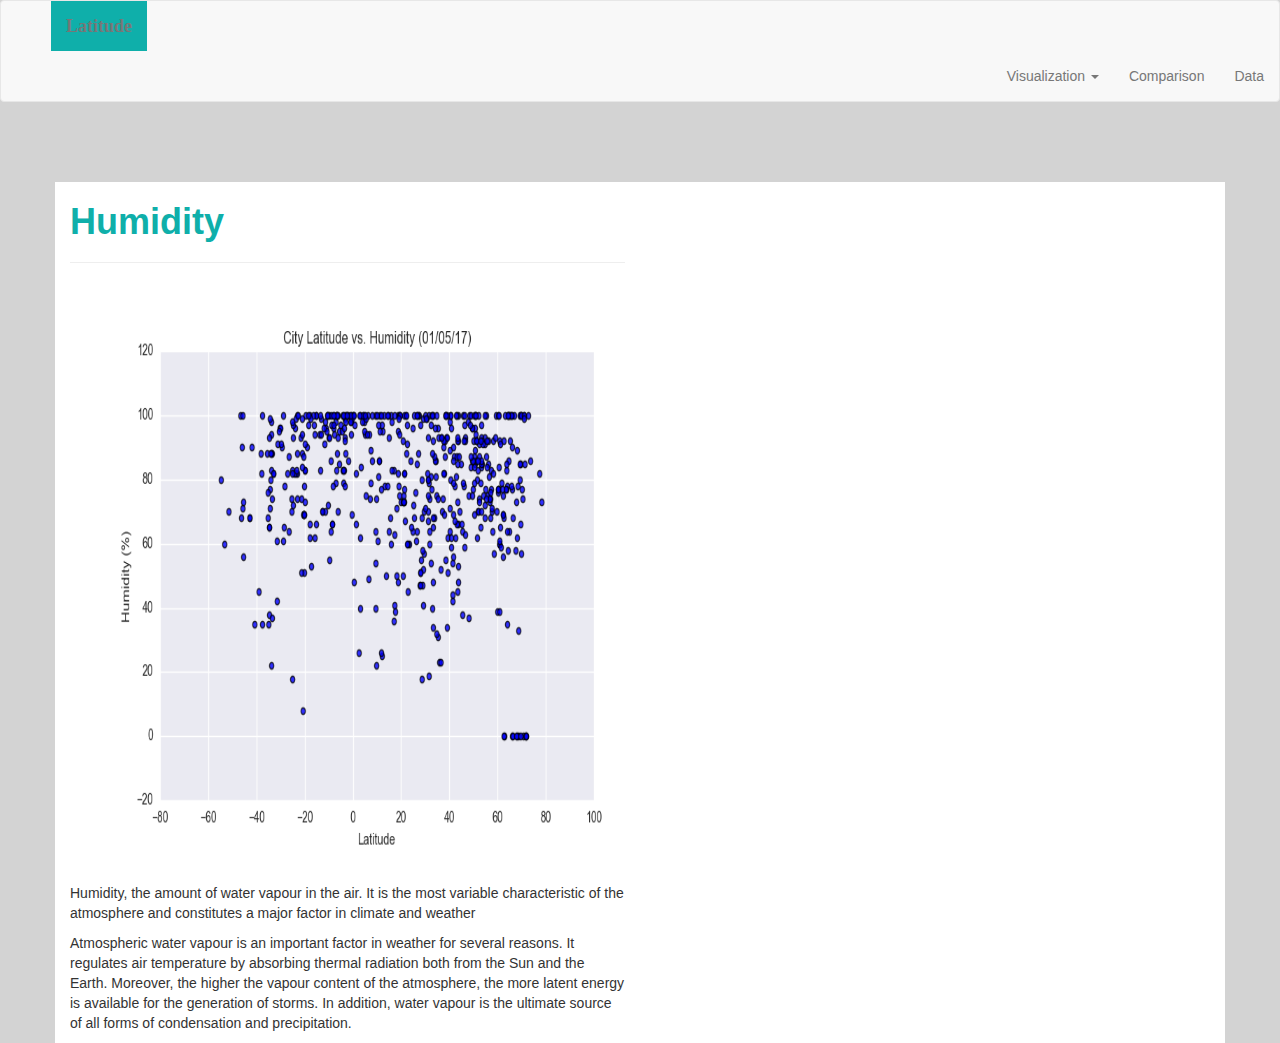
<file: humidity.html>
<!DOCTYPE html>

<html lang="en">

  <head>

    <meta charset="UTF-8">

    <meta name="viewport" content="width=device-width, initial-scale=1.0">

    <meta http-equiv="X-UA-Compatible" content="ie=edge">

    <title>Troy's Dashboard</title>

  <link rel="stylesheet" href="https://maxcdn.bootstrapcdn.com/bootstrap/3.3.7/css/bootstrap.min.css">
<link rel="stylesheet" href="styles.css">

</head>

<body>

  <nav class="navbar navbar-default">
 

    <div class="container-fluid navbar-custom">

 <div class = "row">



      <div class="navbar-header">

        <button type="button" class="navbar-toggle collapsed" data-toggle="collapse" data-target="navcollapse" aria-expanded="false">

        <span class="sr-only">Toggle navigation</span>

        <span class="icon-bar"></span>

        <span class="icon-bar"></span>

        <span class="icon-bar"></span>

      </button>

     

      <div class="col-xs-9 phone-nav">

          

 

        <a class="navbar-brand" href="index.html">Latitude</a>

      </div>

    </div>

      <nav class="collapse navbar-collapse" id="navcollapse">

            <ul class="nav navbar-nav navbar-right">

              <li class="dropdown">

                </div>

                <ul class="nav navbar-nav navbar-right">

                  <li class="dropdown">

                    <a href="#" class="dropdown-toggle" data-toggle="dropdown" role="button" aria-haspopup="true" aria-expanded="false">Visualization <span class="caret"></span></a>

                    <ul class="dropdown-menu">

                      <li><a href="maxtemp.html">Max Temperature</a></li>

                      <li><a href="humidity.html">Humidity</a></li>

                      <li><a href="cloudiness.html">Cloudiness</a></li>

                      <li><a href="windspeed.html">Wind Speed</a></li>

                    </ul>

                  </li>

                  <li><a href="comparison.html">Comparison</a></li>

                  <li><a href="data.html">Data</a></li>

                </ul>

              </div>

            </div>

    </nav>

    <br>

    <br>

    <br>

  

  <div class="container">

        <div class="row">


            <div class="col-md-6">

                <article class="description-content">

                <h1 class="description-header">Humidity</h1>

                <hr class="description-hr"/>

                <img src="Fig2.png" alt="" id="Humidity" height="600" width="600">

                <p>Humidity, the amount of water vapour in the air. It is the most variable characteristic of the atmosphere and constitutes a major factor in climate and weather</p>
                
                <p>Atmospheric water vapour is an important factor in weather for several reasons. It regulates air temperature by absorbing thermal radiation both from the Sun and the Earth. Moreover, the higher the vapour content of the atmosphere, the more latent energy is available for the generation of storms. In addition, water vapour is the ultimate source of all forms of condensation and precipitation.</p>

                </article>

            </div>

       


 

             </div>

        </div>

    </div>

</body>

</html>
</file>
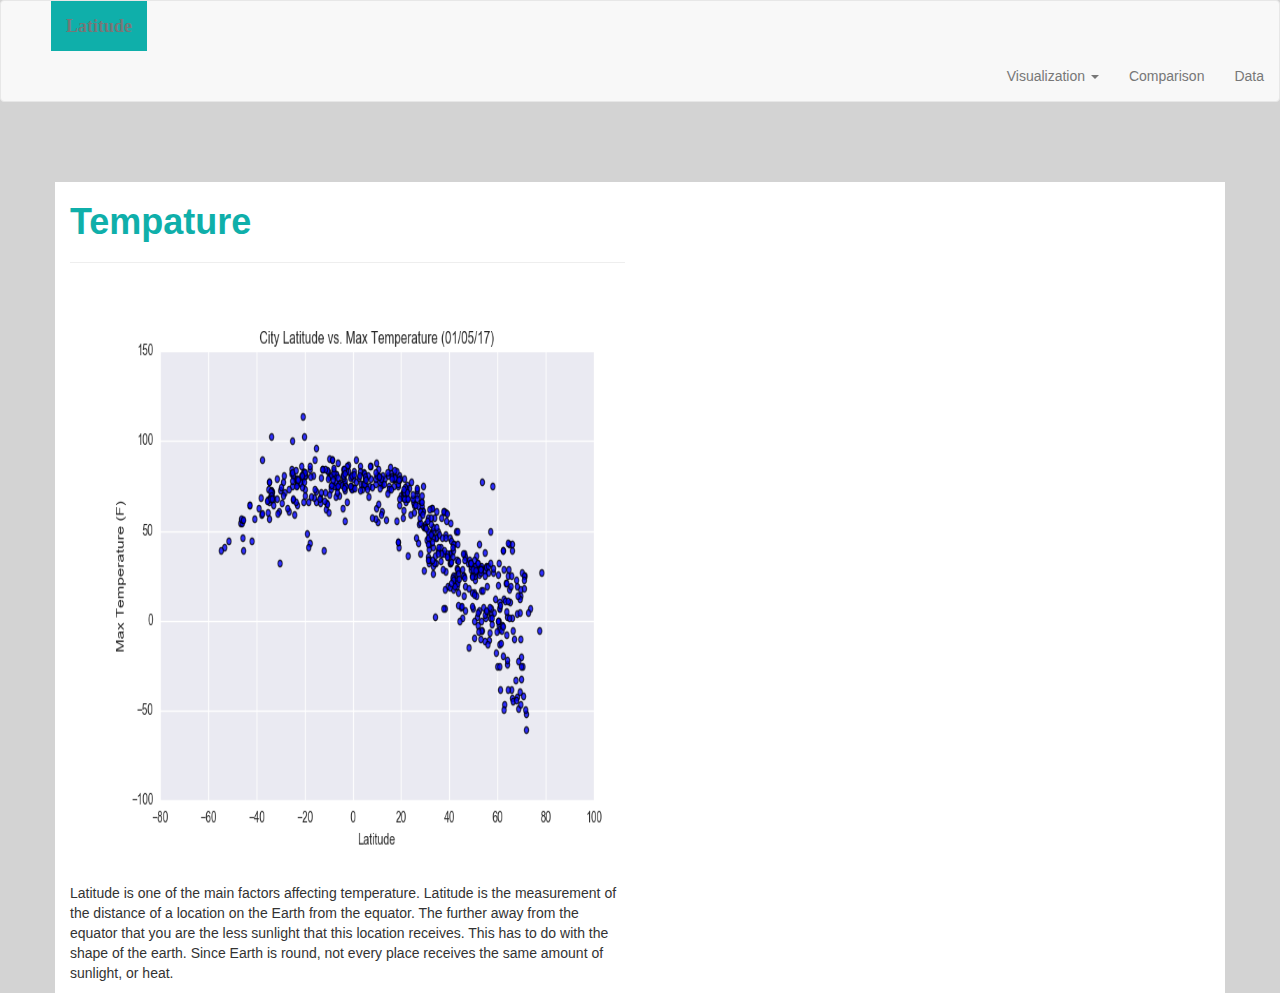
<file: maxtemp.html>
<!DOCTYPE html>

<html lang="en">

  <head>

    <meta charset="UTF-8">

    <meta name="viewport" content="width=device-width, initial-scale=1.0">

    <meta http-equiv="X-UA-Compatible" content="ie=edge">

    <title>Troy's Dashboard</title>

  <link rel="stylesheet" href="https://maxcdn.bootstrapcdn.com/bootstrap/3.3.7/css/bootstrap.min.css">
<link rel="stylesheet" href="styles.css">

</head>

<body>

  <nav class="navbar navbar-default">
 

    <div class="container-fluid navbar-custom">

 <div class = "row">



      <div class="navbar-header">

        <button type="button" class="navbar-toggle collapsed" data-toggle="collapse" data-target="navcollapse" aria-expanded="false">

        <span class="sr-only">Toggle navigation</span>

        <span class="icon-bar"></span>

        <span class="icon-bar"></span>

        <span class="icon-bar"></span>

      </button>

     

      <div class="col-xs-9 phone-nav">

          

 

        <a class="navbar-brand" href="index.html">Latitude</a>

      </div>

    </div>

      <nav class="collapse navbar-collapse" id="navcollapse">

            <ul class="nav navbar-nav navbar-right">

              <li class="dropdown">

                </div>

                <ul class="nav navbar-nav navbar-right">

                  <li class="dropdown">

                    <a href="#" class="dropdown-toggle" data-toggle="dropdown" role="button" aria-haspopup="true" aria-expanded="false">Visualization <span class="caret"></span></a>

                    <ul class="dropdown-menu">

                      <li><a href="maxtemp.html">Max Temperature</a></li>

                      <li><a href="humidity.html">Humidity</a></li>

                      <li><a href="cloudiness.html">Cloudiness</a></li>

                      <li><a href="windspeed.html">Wind Speed</a></li>

                    </ul>

                  </li>

                  <li><a href="comparison.html">Comparison</a></li>

                  <li><a href="data.html">Data</a></li>

                </ul>

              </div>

            </div>

    </nav>

    <br>

    <br>

    <br>

  

  <div class="container">

        <div class="row">


            <div class="col-md-6">

                <article class="description-content">

                <h1 class="description-header">Tempature</h1>

                <hr class="description-hr"/>

                <img src="Fig1.png" alt="" id="Humidity" height="600" width="600">

                <p>Latitude is one of the main factors affecting temperature. Latitude is the measurement of the distance of a location on the Earth from the equator. The further away from the equator that you are the less sunlight that this location receives. This has to do with the shape of the earth. Since Earth is round, not every place receives the same amount of sunlight, or heat. </p>
                

                </article>

            </div>

       


 

             </div>

        </div>

    </div>

</body>

</html>
</file>
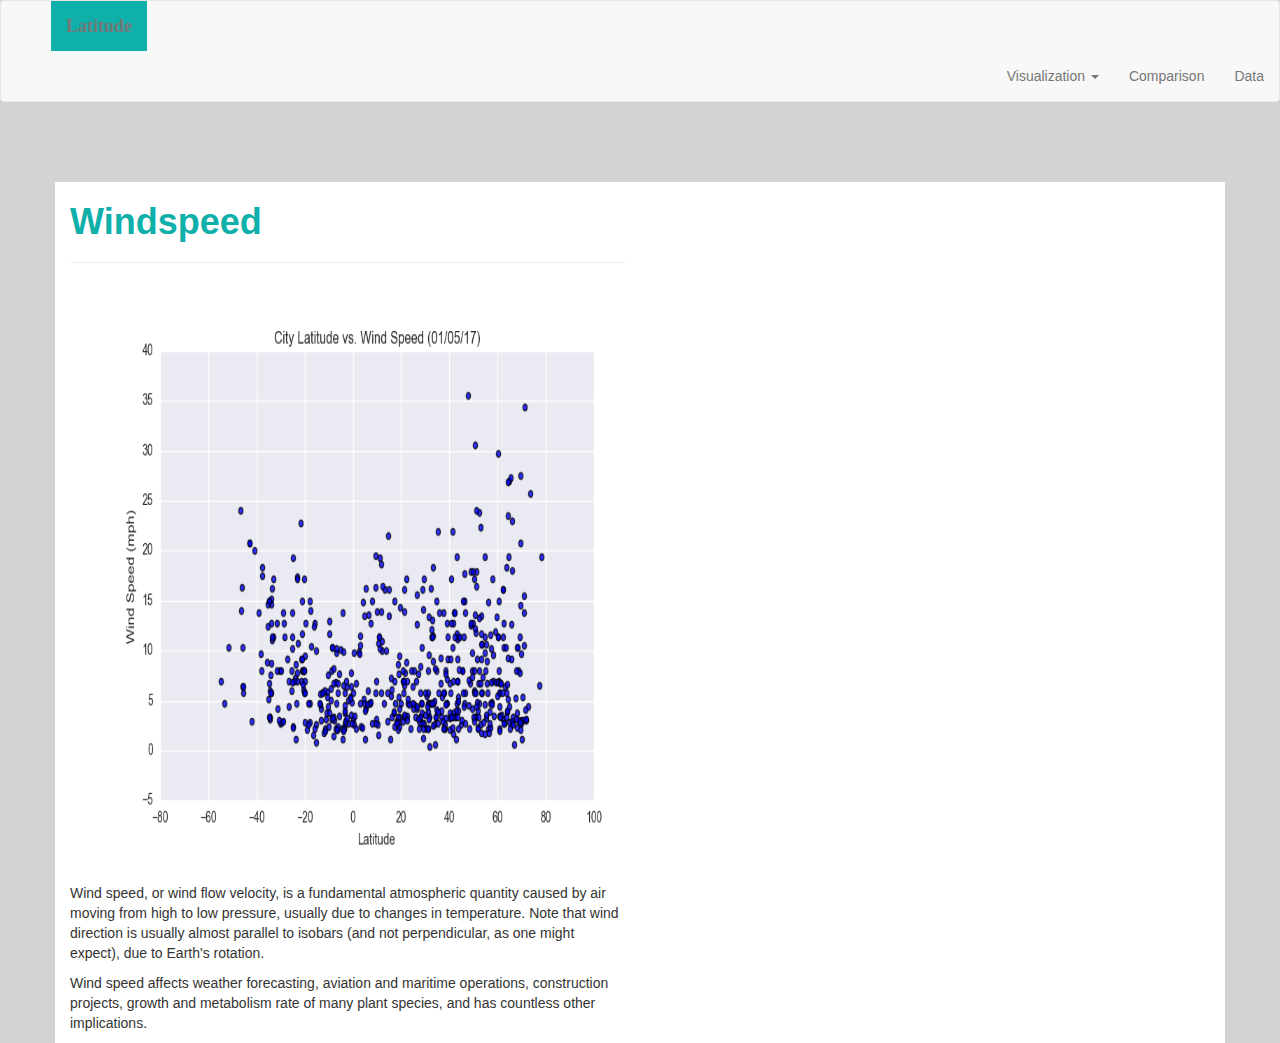
<file: windspeed.html>
<!DOCTYPE html>

<html lang="en">

  <head>

    <meta charset="UTF-8">

    <meta name="viewport" content="width=device-width, initial-scale=1.0">

    <meta http-equiv="X-UA-Compatible" content="ie=edge">

    <title>Troy's Dashboard</title>

  <link rel="stylesheet" href="https://maxcdn.bootstrapcdn.com/bootstrap/3.3.7/css/bootstrap.min.css">
<link rel="stylesheet" href="styles.css">

</head>

<body>

  <nav class="navbar navbar-default">
 

    <div class="container-fluid navbar-custom">

 <div class = "row">



      <div class="navbar-header">

        <button type="button" class="navbar-toggle collapsed" data-toggle="collapse" data-target="navcollapse" aria-expanded="false">

        <span class="sr-only">Toggle navigation</span>

        <span class="icon-bar"></span>

        <span class="icon-bar"></span>

        <span class="icon-bar"></span>

      </button>

     

      <div class="col-xs-9 phone-nav">

          

 

        <a class="navbar-brand" href="index.html">Latitude</a>

      </div>

    </div>

      <nav class="collapse navbar-collapse" id="navcollapse">

            <ul class="nav navbar-nav navbar-right">

              <li class="dropdown">

                </div>

                <ul class="nav navbar-nav navbar-right">

                  <li class="dropdown">

                    <a href="#" class="dropdown-toggle" data-toggle="dropdown" role="button" aria-haspopup="true" aria-expanded="false">Visualization <span class="caret"></span></a>

                    <ul class="dropdown-menu">

                      <li><a href="maxtemp.html">Max Temperature</a></li>

                      <li><a href="humidity.html">Humidity</a></li>

                      <li><a href="cloudiness.html">Cloudiness</a></li>

                      <li><a href="windspeed.html">Wind Speed</a></li>

                    </ul>

                  </li>

                  <li><a href="comparison.html">Comparison</a></li>

                  <li><a href="data.html">Data</a></li>

                </ul>

              </div>

            </div>

    </nav>

    <br>

    <br>

    <br>

  

  <div class="container">

        <div class="row">


            <div class="col-md-6">

                <article class="description-content">

                <h1 class="description-header">Windspeed</h1>

                <hr class="description-hr"/>

                <img src="Fig4.png" alt="" id="Wind Speed" height="600" width="600">

                <p>Wind speed, or wind flow velocity, is a fundamental atmospheric quantity caused by air moving from high to low pressure, usually due to changes in temperature. Note that wind direction is usually almost parallel to isobars (and not perpendicular, as one might expect), due to Earth's rotation. </p>
                
                <p>Wind speed affects weather forecasting, aviation and maritime operations, construction projects, growth and metabolism rate of many plant species, and has countless other implications.</p>

                </article>

            </div>

       


 

             </div>

        </div>

    </div>

</body>

</html>
</file>
<file: styles.css>
body {
  background-color: lightgray;
}

h1 {
   color: rgb(15, 175, 170);
   background-color: white;
   font-family: sans-serif;
   font-weight: bold;
}


h2 {
  color: rgb(15, 175, 170);
  background-color: white;
  font-family: sans-serif;
  font-weight: bold;
}


h3 {
   color: rgb(15, 175, 170);
   background-color: white;
   font-family: sans-serif;
   font-weight: bold;
}

img {
  padding-top: 10px;
  padding-right: 20px;
  padding-bottom: 10px;
  padding-left: 20px;
}

p {
 font-family: sans-serif;
 font-size: 12
}

.container {
background-color: white;
}

.navbar {
       padding-left: 50px;
}

.navbar-brand {
             background-color: rgb(15, 175, 170);
             font-family: times new roman;
             font-weight: bold;
             color: white;
}

@media (max-width: 480px) {
.navbar {
  background-color: rgb(12, 175, 170);
}

.navbar-brand {
               background-color: white;
               font-family: times new roman;
               font-weight: bold;
               color: rgb(15, 175, 170);
}
</file>
